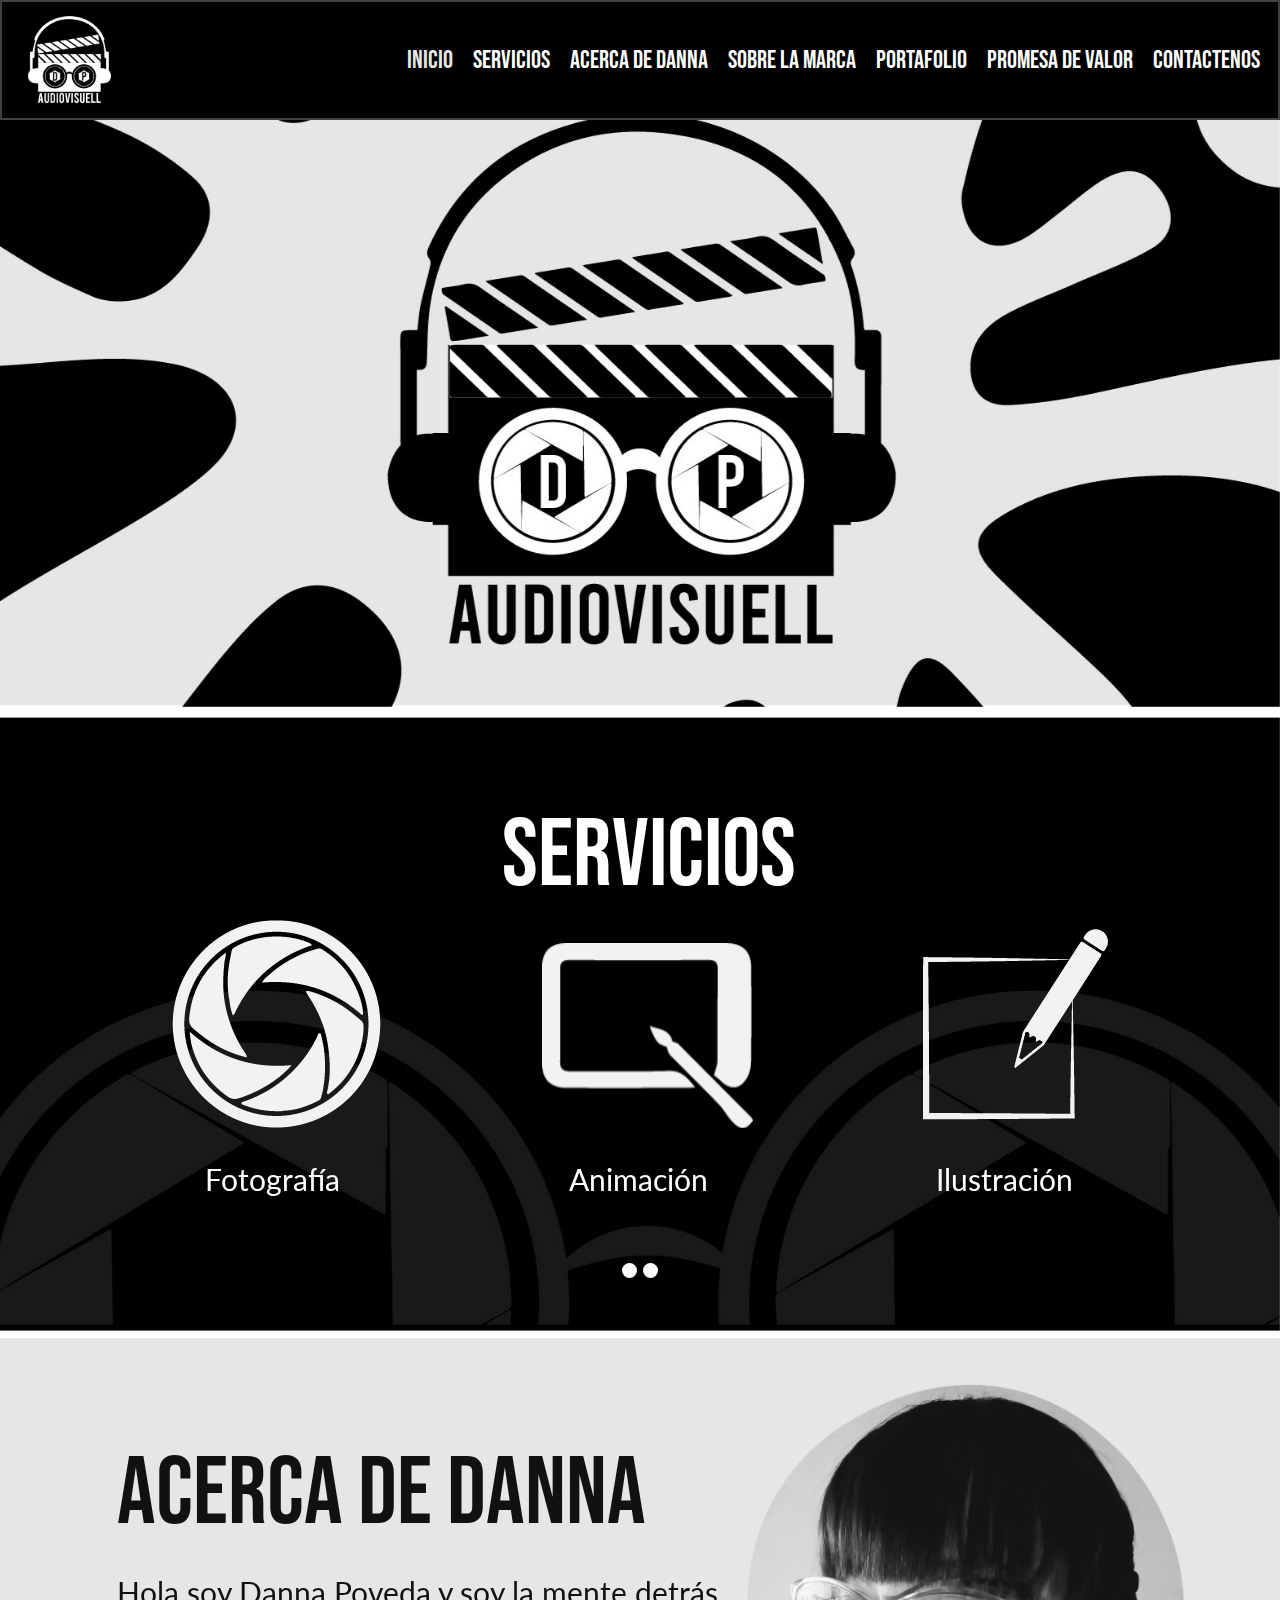
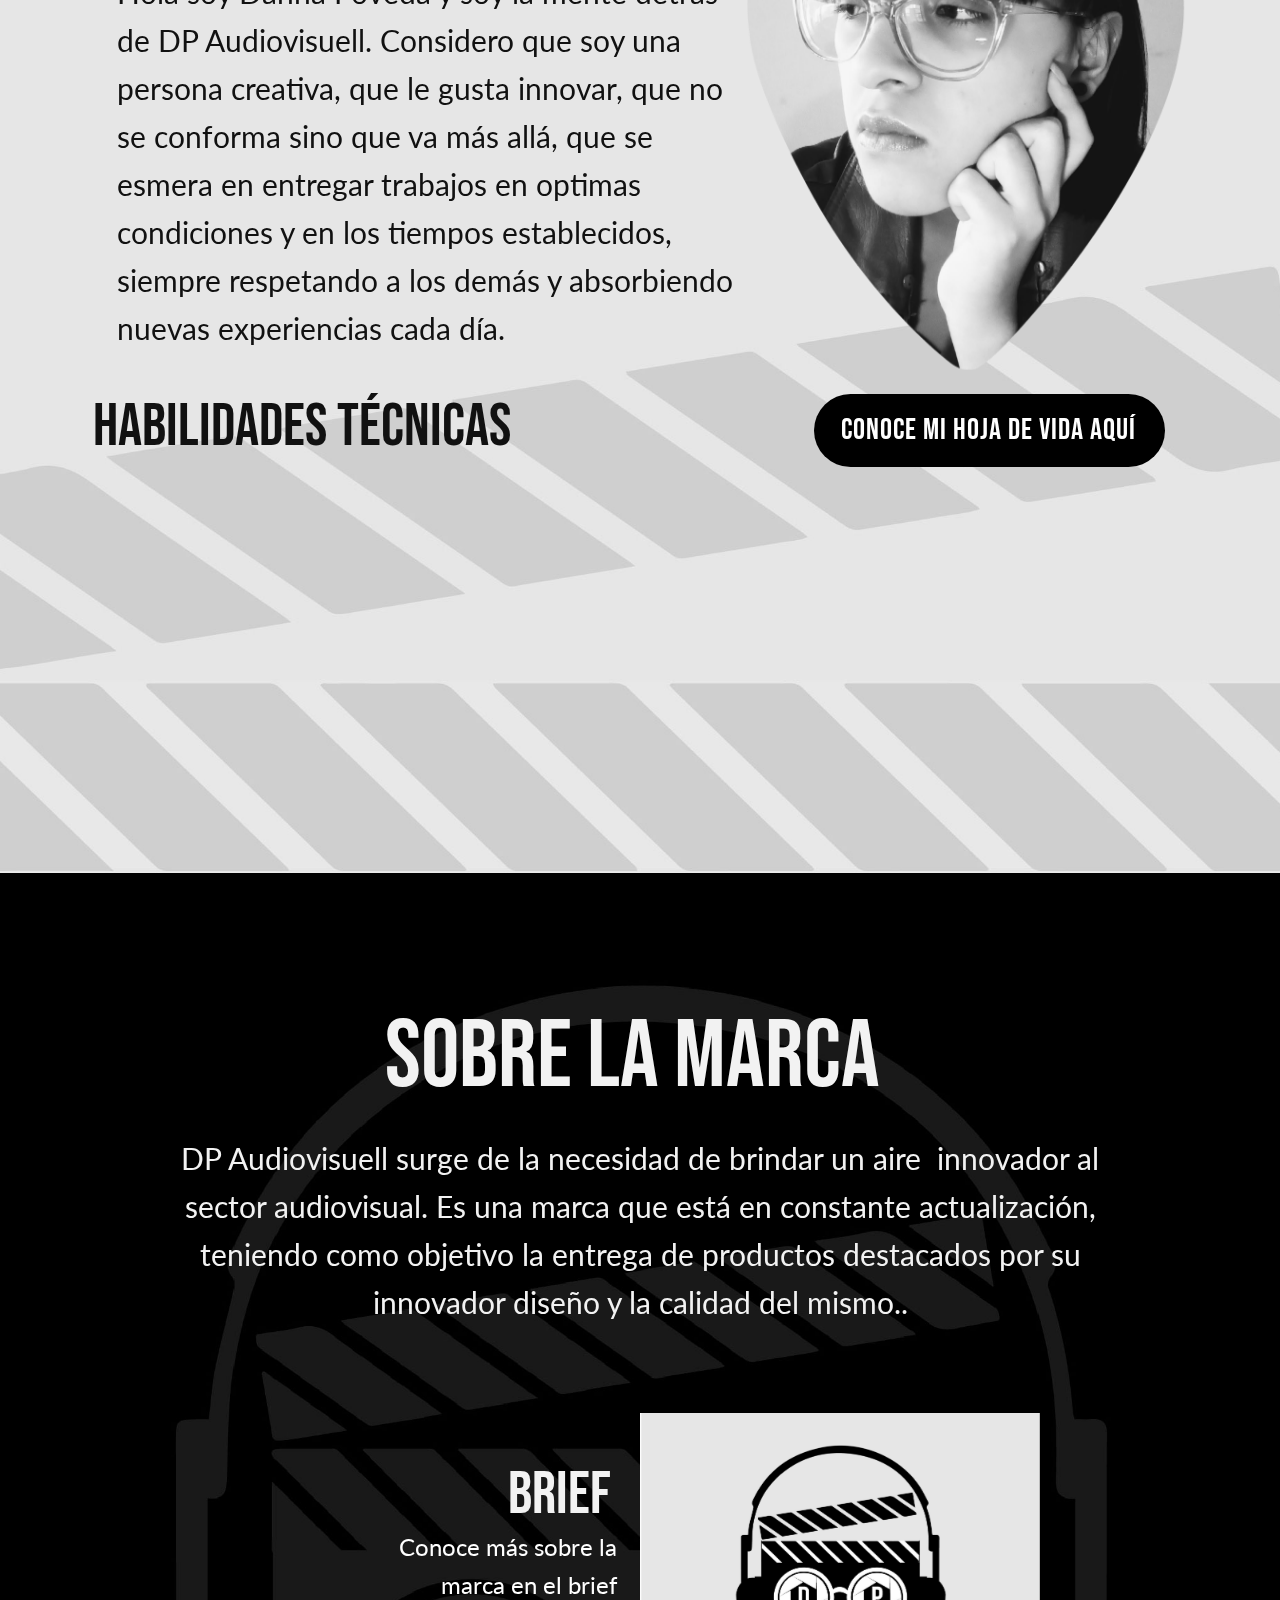
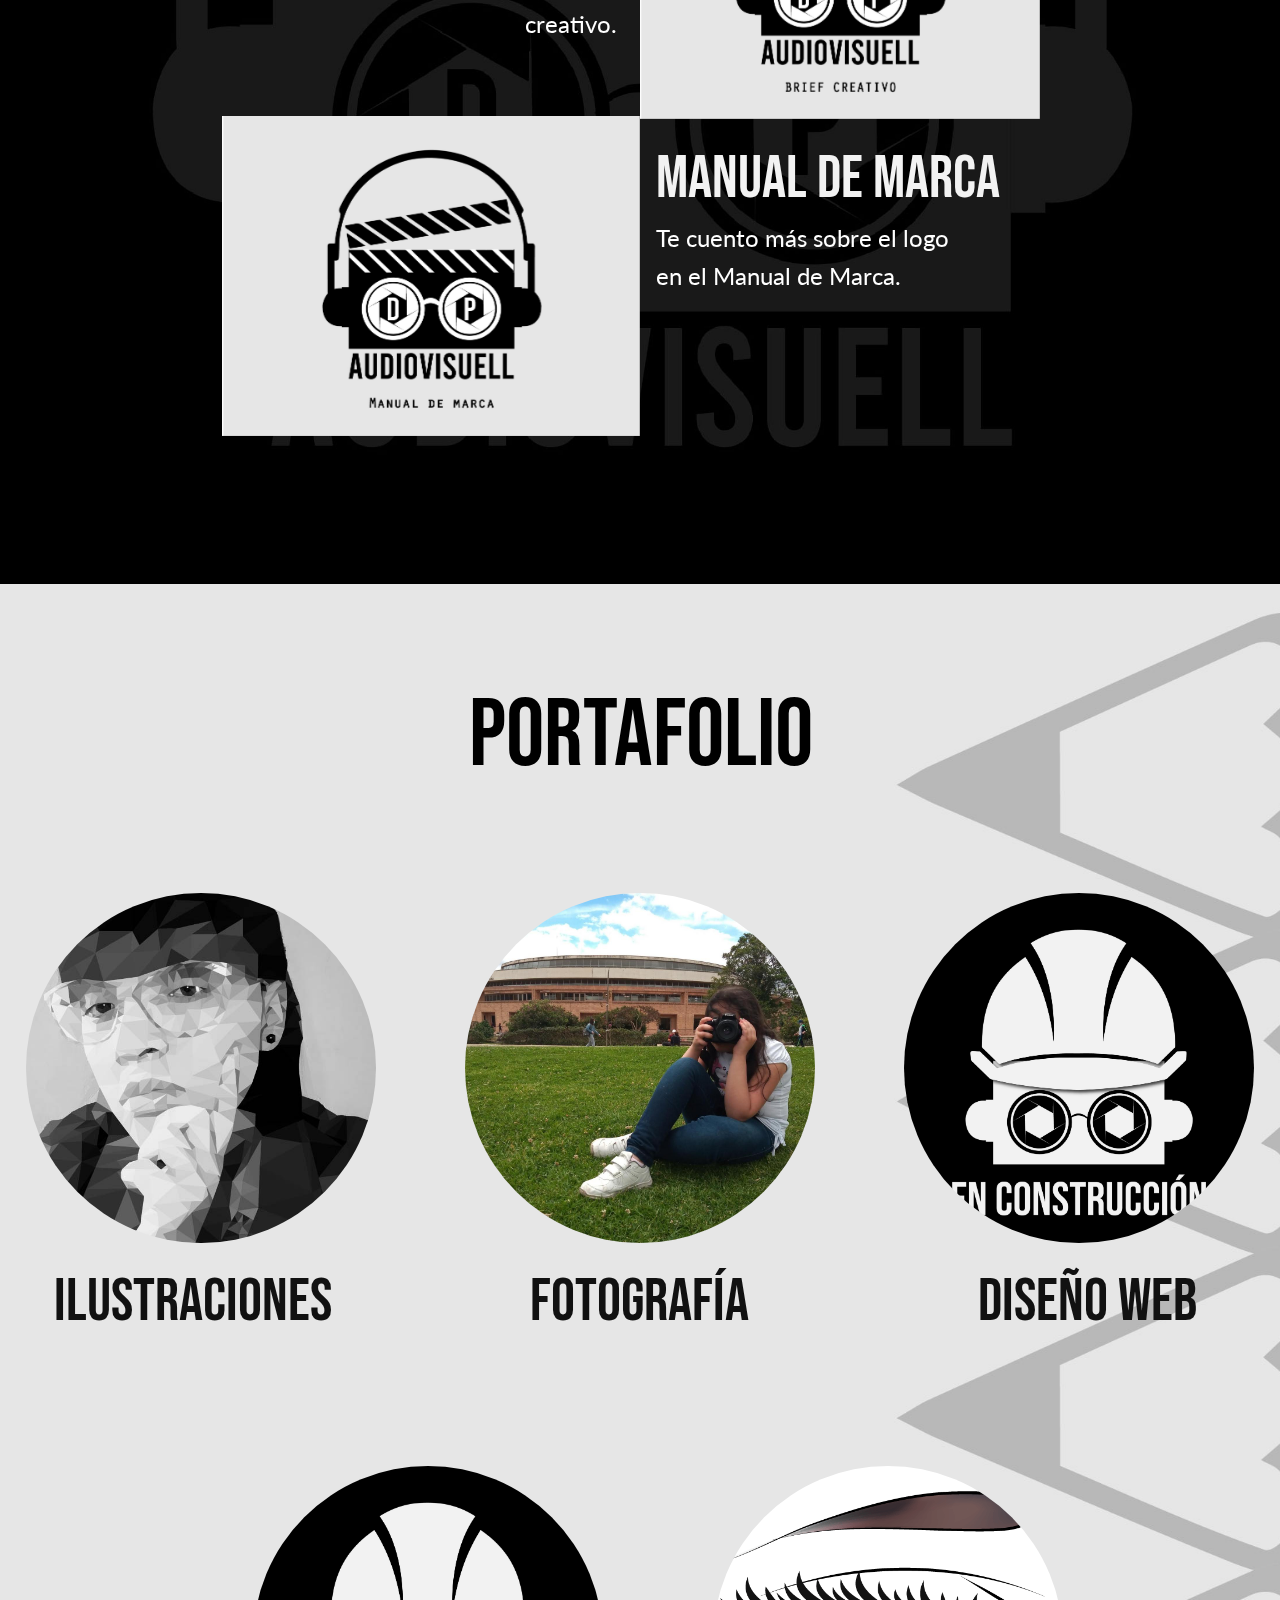
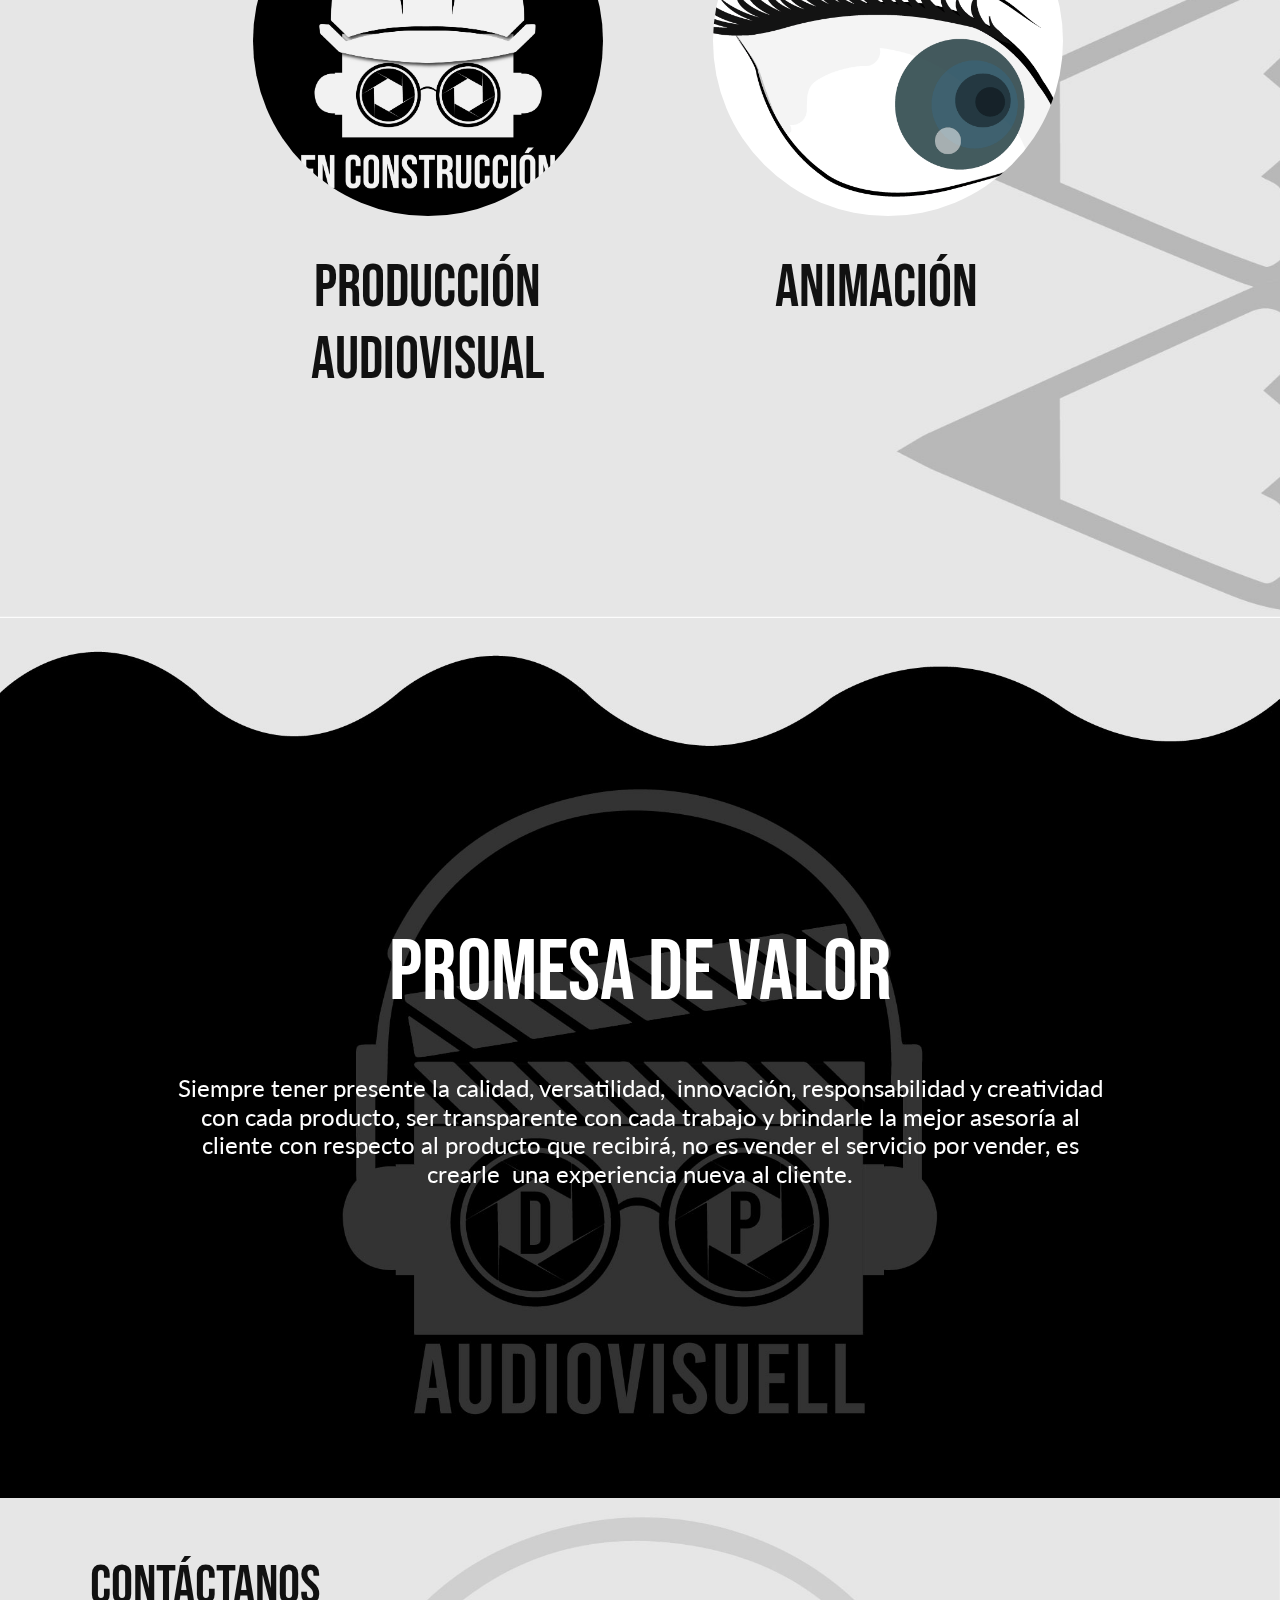
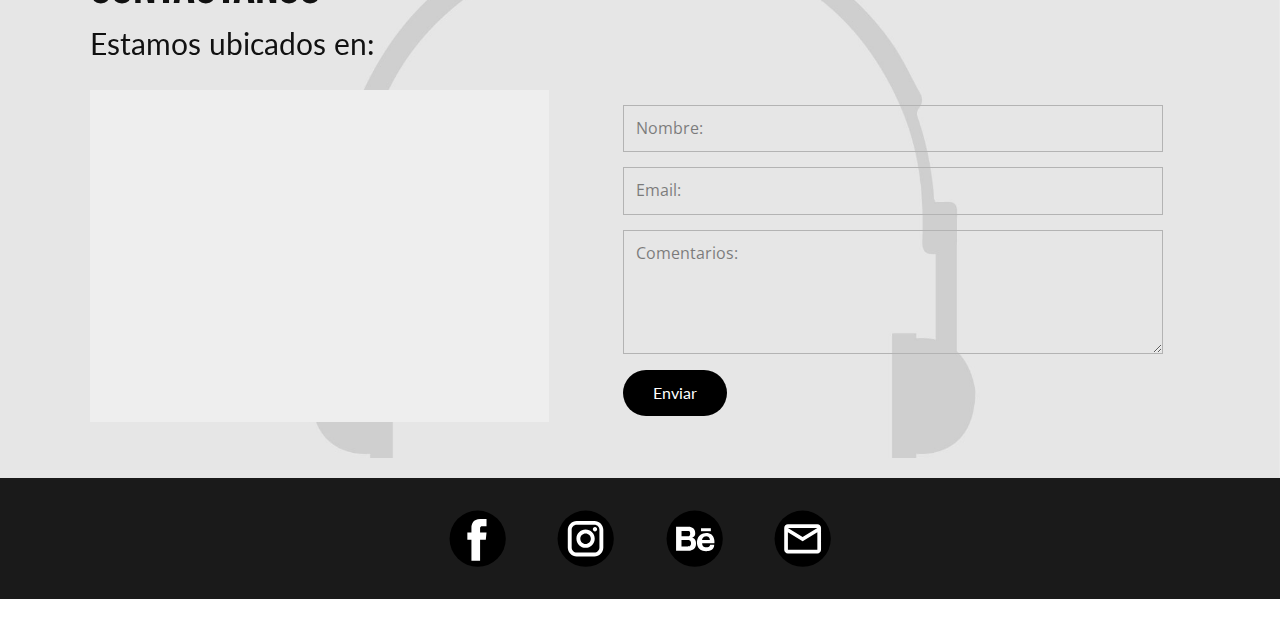
<file: index.html>
<!DOCTYPE html>
<html style="font-size: 16px;">
  <head>
    <meta name="viewport" content="width=device-width, initial-scale=1.0">
    <meta charset="utf-8">
    <meta name="keywords" content="Servicios">
    <meta name="description" content="">
    <meta name="page_type" content="np-template-header-footer-from-plugin">
    <title>DP Audiovisuell</title>
    <link rel="stylesheet" href="nicepage.css" media="screen">
    <link rel="stylesheet" href="DP-Audiovisuell.css" media="screen">
    <link rel="shortcut icon" href="images/logo.png">
    <script class="u-script" type="text/javascript" src="jquery.js" defer=""></script>
    <script class="u-script" type="text/javascript" src="nicepage.js" defer=""></script>
    <meta name="generator" content="Nicepage 3.13.2, nicepage.com">
    
    
    
    
    <link id="u-theme-google-font" rel="stylesheet" href="https://fonts.googleapis.com/css?family=Roboto:100,100i,300,300i,400,400i,500,500i,700,700i,900,900i|Open+Sans:300,300i,400,400i,600,600i,700,700i,800,800i">
    <link id="u-page-google-font" rel="stylesheet" href="https://fonts.googleapis.com/css?family=Lato:100,100i,300,300i,400,400i,700,700i,900,900i|Bebas+Neue:400">
    
    
    
    
    
    
    
    
    <script type="application/ld+json">{
		"@context": "http://schema.org",
		"@type": "Organization",
		"name": "",
		"url": "index.html",
		"logo": "images/logo.png",
		"sameAs": [
				"https://www.instagram.com/nana.es.nana/?hl=es",
				"https://www.behance.net/sofiapoveda",
				"mailto:sofiapoveda2016@gmail.com"
		]
}</script>
    <meta property="og:title" content="DP Audiovisuell">
    <meta property="og:type" content="website">
    <meta name="theme-color" content="#478ac9">
    <link rel="canonical" href="index.html">
    <meta property="og:url" content="index.html">
  </head>
  <body data-home-page="DP-Audiovisuell.html" data-home-page-title="DP Audiovisuell" class="u-body u-overlap"><header class="u-black u-border-2 u-border-grey-75 u-clearfix u-header u-header" id="sec-dbcb"><div class="u-clearfix u-sheet u-sheet-1">
        <a href="https://nicepage.com" class="u-image u-logo u-image-1" data-image-width="449" data-image-height="480">
          <img src="images/logo.png" class="u-logo-image u-logo-image-1" data-image-width="88.5334">
        </a>
        <nav class="u-menu u-menu-dropdown u-offcanvas u-menu-1">
          <div class="menu-collapse u-custom-font" style="font-size: 1.5625rem; letter-spacing: 0px; font-family: &quot;Bebas Neue&quot;;">
            <a class="u-button-style u-custom-active-border-color u-custom-border u-custom-border-color u-custom-borders u-custom-hover-border-color u-custom-left-right-menu-spacing u-custom-padding-bottom u-custom-text-active-color u-custom-text-color u-custom-text-hover-color u-custom-top-bottom-menu-spacing u-nav-link u-text-active-palette-1-base u-text-body-alt-color u-text-hover-palette-2-base" href="#">
              <svg><use xmlns:xlink="http://www.w3.org/1999/xlink" xlink:href="#menu-hamburger"></use></svg>
              <svg version="1.1" xmlns="http://www.w3.org/2000/svg" xmlns:xlink="http://www.w3.org/1999/xlink"><defs><symbol id="menu-hamburger" viewBox="0 0 16 16" style="width: 16px; height: 16px;"><rect y="1" width="16" height="2"></rect><rect y="7" width="16" height="2"></rect><rect y="13" width="16" height="2"></rect>
</symbol>
</defs></svg>
            </a>
          </div>
          <div class="u-custom-menu u-nav-container">
            <ul class="u-custom-font u-nav u-spacing-20 u-unstyled u-nav-1"><li class="u-nav-item"><a class="u-border-active-palette-1-base u-border-hover-palette-1-light-1 u-button-style u-nav-link u-text-hover-grey-50 u-text-white" href="DP-Audiovisuell.html#carousel_25cd" data-page-id="462620350" style="padding: 10px 0px;">Inicio</a>
</li><li class="u-nav-item"><a class="u-border-active-palette-1-base u-border-hover-palette-1-light-1 u-button-style u-nav-link u-text-hover-grey-50 u-text-white" href="DP-Audiovisuell.html#carousel_1241" data-page-id="462620350" style="padding: 10px 0px;">Servicios</a>
</li><li class="u-nav-item"><a class="u-border-active-palette-1-base u-border-hover-palette-1-light-1 u-button-style u-nav-link u-text-hover-grey-50 u-text-white" href="DP-Audiovisuell.html#sec-21d5" data-page-id="462620350" style="padding: 10px 0px;">Acerca de Danna</a>
</li><li class="u-nav-item"><a class="u-border-active-palette-1-base u-border-hover-palette-1-light-1 u-button-style u-nav-link u-text-hover-grey-50 u-text-white" href="DP-Audiovisuell.html#sec-aec8" data-page-id="462620350" style="padding: 10px 0px;">Sobre la Marca</a>
</li><li class="u-nav-item"><a class="u-border-active-palette-1-base u-border-hover-palette-1-light-1 u-button-style u-nav-link u-text-hover-grey-50 u-text-white" href="DP-Audiovisuell.html#sec-861d" data-page-id="462620350" style="padding: 10px 0px;">Portafolio</a>
</li><li class="u-nav-item"><a class="u-border-active-palette-1-base u-border-hover-palette-1-light-1 u-button-style u-nav-link u-text-hover-grey-50 u-text-white" href="DP-Audiovisuell.html#sec-0441" data-page-id="462620350" style="padding: 10px 0px;">Promesa de valor</a>
</li><li class="u-nav-item"><a class="u-border-active-palette-1-base u-border-hover-palette-1-light-1 u-button-style u-nav-link u-text-hover-grey-50 u-text-white" href="DP-Audiovisuell.html#sec-876e" data-page-id="462620350" style="padding: 10px 0px;">Contactenos</a>
</li></ul>
          </div>
          <div class="u-custom-menu u-nav-container-collapse">
            <div class="u-black u-container-style u-inner-container-layout u-opacity u-opacity-95 u-sidenav">
              <div class="u-sidenav-overflow">
                <div class="u-menu-close"></div>
                <ul class="u-align-center u-nav u-popupmenu-items u-unstyled u-nav-2"><li class="u-nav-item"><a class="u-button-style u-nav-link" href="DP-Audiovisuell.html#carousel_25cd" data-page-id="462620350" style="padding: 10px 0px;">Inicio</a>
</li><li class="u-nav-item"><a class="u-button-style u-nav-link" href="DP-Audiovisuell.html#carousel_1241" data-page-id="462620350" style="padding: 10px 0px;">Servicios</a>
</li><li class="u-nav-item"><a class="u-button-style u-nav-link" href="DP-Audiovisuell.html#sec-21d5" data-page-id="462620350" style="padding: 10px 0px;">Acerca de Danna</a>
</li><li class="u-nav-item"><a class="u-button-style u-nav-link" href="DP-Audiovisuell.html#sec-aec8" data-page-id="462620350" style="padding: 10px 0px;">Sobre la Marca</a>
</li><li class="u-nav-item"><a class="u-button-style u-nav-link" href="DP-Audiovisuell.html#sec-861d" data-page-id="462620350" style="padding: 10px 0px;">Portafolio</a>
</li><li class="u-nav-item"><a class="u-button-style u-nav-link" href="DP-Audiovisuell.html#sec-0441" data-page-id="462620350" style="padding: 10px 0px;">Promesa de valor</a>
</li><li class="u-nav-item"><a class="u-button-style u-nav-link" href="DP-Audiovisuell.html#sec-876e" data-page-id="462620350" style="padding: 10px 0px;">Contactenos</a>
</li></ul>
              </div>
            </div>
            <div class="u-black u-menu-overlay u-opacity u-opacity-70"></div>
          </div>
        </nav>
      </div></header>
    <section id="carousel_25cd" class="u-carousel u-carousel-duration-1250 u-carousel-left u-slide u-block-bbee-1" data-u-ride="carousel" data-interval="3000">
      <ol class="u-carousel-indicators u-hidden u-block-bbee-6">
        <li data-u-target="#carousel_25cd" data-u-slide-to="0" class="u-active u-grey-30 u-shape-circle" style="width: 10px; height: 10px;"></li>
        <li data-u-target="#carousel_25cd" class="u-grey-30 u-shape-circle" data-u-slide-to="1"></li>
      </ol>
      <div class="u-carousel-inner" role="listbox">
        <div class="u-active u-align-left u-carousel-item u-clearfix u-image u-section-1-1" src="" data-image-width="2008" data-image-height="867">
          <div class="u-clearfix u-sheet u-sheet-1"></div>
        </div>
        <div class="u-align-left u-carousel-item u-clearfix u-image u-section-1-2" src="" data-image-width="2006" data-image-height="862">
          <div class="u-clearfix u-sheet u-sheet-1"></div>
        </div>
      </div>
      <a class="u-carousel-control u-carousel-control-prev u-hidden u-icon-circle u-text-palette-1-base u-block-bbee-9" href="#carousel_25cd" role="button" data-u-slide="prev">
        <span aria-hidden="true">
          <svg viewBox="0 0 129 129"><path d="m64.5,122.6c32,0 58.1-26 58.1-58.1s-26-58-58.1-58-58,26-58,58 26,58.1 58,58.1zm0-108c27.5,5.32907e-15 49.9,22.4 49.9,49.9s-22.4,49.9-49.9,49.9-49.9-22.4-49.9-49.9 22.4-49.9 49.9-49.9z"></path><path d="m70,93.5c0.8,0.8 1.8,1.2 2.9,1.2 1,0 2.1-0.4 2.9-1.2 1.6-1.6 1.6-4.2 0-5.8l-23.5-23.5 23.5-23.5c1.6-1.6 1.6-4.2 0-5.8s-4.2-1.6-5.8,0l-26.4,26.4c-0.8,0.8-1.2,1.8-1.2,2.9s0.4,2.1 1.2,2.9l26.4,26.4z"></path></svg>
        </span>
        <span class="sr-only">
          <svg viewBox="0 0 129 129"><path d="m64.5,122.6c32,0 58.1-26 58.1-58.1s-26-58-58.1-58-58,26-58,58 26,58.1 58,58.1zm0-108c27.5,5.32907e-15 49.9,22.4 49.9,49.9s-22.4,49.9-49.9,49.9-49.9-22.4-49.9-49.9 22.4-49.9 49.9-49.9z"></path><path d="m70,93.5c0.8,0.8 1.8,1.2 2.9,1.2 1,0 2.1-0.4 2.9-1.2 1.6-1.6 1.6-4.2 0-5.8l-23.5-23.5 23.5-23.5c1.6-1.6 1.6-4.2 0-5.8s-4.2-1.6-5.8,0l-26.4,26.4c-0.8,0.8-1.2,1.8-1.2,2.9s0.4,2.1 1.2,2.9l26.4,26.4z"></path></svg>
        </span>
      </a>
      <a class="u-carousel-control u-carousel-control-next u-hidden u-icon-circle u-text-palette-1-base u-block-bbee-10" href="#carousel_25cd" role="button" data-u-slide="next">
        <span aria-hidden="true">
          <svg viewBox="0 0 129 129"><path d="M64.5,122.6c32,0,58.1-26,58.1-58.1S96.5,6.4,64.5,6.4S6.4,32.5,6.4,64.5S32.5,122.6,64.5,122.6z M64.5,14.6    c27.5,0,49.9,22.4,49.9,49.9S92,114.4,64.5,114.4S14.6,92,14.6,64.5S37,14.6,64.5,14.6z"></path><path d="m51.1,93.5c0.8,0.8 1.8,1.2 2.9,1.2 1,0 2.1-0.4 2.9-1.2l26.4-26.4c0.8-0.8 1.2-1.8 1.2-2.9 0-1.1-0.4-2.1-1.2-2.9l-26.4-26.4c-1.6-1.6-4.2-1.6-5.8,0-1.6,1.6-1.6,4.2 0,5.8l23.5,23.5-23.5,23.5c-1.6,1.6-1.6,4.2 0,5.8z"></path></svg>
        </span>
        <span class="sr-only">
          <svg viewBox="0 0 129 129"><path d="M64.5,122.6c32,0,58.1-26,58.1-58.1S96.5,6.4,64.5,6.4S6.4,32.5,6.4,64.5S32.5,122.6,64.5,122.6z M64.5,14.6    c27.5,0,49.9,22.4,49.9,49.9S92,114.4,64.5,114.4S14.6,92,14.6,64.5S37,14.6,64.5,14.6z"></path><path d="m51.1,93.5c0.8,0.8 1.8,1.2 2.9,1.2 1,0 2.1-0.4 2.9-1.2l26.4-26.4c0.8-0.8 1.2-1.8 1.2-2.9 0-1.1-0.4-2.1-1.2-2.9l-26.4-26.4c-1.6-1.6-4.2-1.6-5.8,0-1.6,1.6-1.6,4.2 0,5.8l23.5,23.5-23.5,23.5c-1.6,1.6-1.6,4.2 0,5.8z"></path></svg>
        </span>
      </a>
    </section>
    <section id="carousel_1241" class="u-carousel u-slide u-valign-middle u-block-7f55-1" data-u-ride="carousel" data-interval="5000">
      <ol class="u-absolute-hcenter u-carousel-indicators u-block-7f55-5">
        <li data-u-target="#carousel_1241" data-u-slide-to="0" class="u-active u-shape-circle u-white" style="width: 15px; height: 15px;"></li>
        <li data-u-target="#carousel_1241" class="u-shape-circle u-white" data-u-slide-to="1" style="height: 15px; width: 15px;"></li>
      </ol>
      <div class="u-carousel-inner" role="listbox">
        <div class="u-active u-align-left u-carousel-item u-clearfix u-image u-section-2-1" src="" data-image-width="2013" data-image-height="896">
          <div class="u-clearfix u-sheet u-sheet-1">
            <h2 class="u-custom-font u-text u-text-white u-text-1" data-animation-name="bounceIn" data-animation-duration="1000" data-animation-delay="0" data-animation-direction="Down">Servicios</h2>
            <img src="images/icon1.png" alt="" class="u-image u-image-default u-preserve-proportions u-image-1" data-image-width="209" data-image-height="208" data-animation-name="rotateIn" data-animation-duration="1000" data-animation-delay="0" data-animation-direction="">
            <img src="images/icon2.png" alt="" class="u-image u-image-default u-preserve-proportions u-image-2" data-image-width="197" data-image-height="172" data-animation-name="rotateIn" data-animation-duration="1000" data-animation-delay="0" data-animation-direction="">
            <img src="images/icon3.png" alt="" class="u-image u-image-default u-preserve-proportions u-image-3" data-image-width="185" data-image-height="191" data-animation-name="rotateIn" data-animation-duration="1000" data-animation-delay="0" data-animation-direction="">
            <h4 class="u-custom-font u-font-lato u-text u-text-body-alt-color u-text-2" data-animation-name="pulse" data-animation-duration="1000" data-animation-delay="0" data-animation-direction="">Fotografía</h4>
            <h4 class="u-custom-font u-font-lato u-text u-text-body-alt-color u-text-3" data-animation-name="pulse" data-animation-duration="1000" data-animation-delay="0" data-animation-direction="">Animación</h4>
            <h4 class="u-custom-font u-font-lato u-text u-text-body-alt-color u-text-4" data-animation-name="pulse" data-animation-duration="1000" data-animation-delay="0" data-animation-direction="">Ilustra​ción</h4>
          </div>
        </div>
        <div class="u-align-left u-carousel-item u-clearfix u-image u-section-2-2" src="" data-image-width="2013" data-image-height="896">
          <div class="u-clearfix u-sheet u-sheet-1">
            <h2 class="u-custom-font u-text u-text-white u-text-1" data-animation-name="bounceIn" data-animation-duration="1000" data-animation-delay="0" data-animation-direction="Down">Servicios</h2>
            <img src="images/icon4.png" alt="" class="u-image u-image-default u-preserve-proportions u-image-1" data-image-width="181" data-image-height="166" data-animation-name="rotateIn" data-animation-duration="1000" data-animation-delay="0" data-animation-direction="">
            <img src="images/icon5.png" alt="" class="u-image u-image-default u-preserve-proportions u-image-2" data-image-width="207" data-image-height="158" data-animation-name="rotateIn" data-animation-duration="1000" data-animation-delay="0" data-animation-direction="">
            <h4 class="u-align-center u-custom-font u-font-lato u-text u-text-body-alt-color u-text-2" data-animation-name="pulse" data-animation-duration="1000" data-animation-delay="0" data-animation-direction="">Pre y Post Producción Audiovisual</h4>
            <h4 class="u-custom-font u-font-lato u-text u-text-body-alt-color u-text-3" data-animation-name="pulse" data-animation-duration="1000" data-animation-delay="0" data-animation-direction="">Diseño Web</h4>
          </div>
        </div>
      </div>
      <a class="u-absolute-vcenter u-carousel-control u-carousel-control-prev u-hidden u-text-grey-30 u-block-7f55-3" href="#carousel_1241" role="button" data-u-slide="prev">
        <span aria-hidden="true">
          <svg viewBox="0 0 477.175 477.175"><path d="M145.188,238.575l215.5-215.5c5.3-5.3,5.3-13.8,0-19.1s-13.8-5.3-19.1,0l-225.1,225.1c-5.3,5.3-5.3,13.8,0,19.1l225.1,225
                    c2.6,2.6,6.1,4,9.5,4s6.9-1.3,9.5-4c5.3-5.3,5.3-13.8,0-19.1L145.188,238.575z"></path></svg>
        </span>
        <span class="sr-only">Previous</span>
      </a>
      <a class="u-carousel-control u-carousel-control-next u-hidden u-text-grey-30 u-block-7f55-4" href="#carousel_1241" role="button" data-u-slide="next">
        <span aria-hidden="true">
          <svg viewBox="0 0 477.175 477.175"><path d="M360.731,229.075l-225.1-225.1c-5.3-5.3-13.8-5.3-19.1,0s-5.3,13.8,0,19.1l215.5,215.5l-215.5,215.5
                    c-5.3,5.3-5.3,13.8,0,19.1c2.6,2.6,6.1,4,9.5,4c3.4,0,6.9-1.3,9.5-4l225.1-225.1C365.931,242.875,365.931,234.275,360.731,229.075z"></path></svg>
        </span>
        <span class="sr-only">Next</span>
      </a>
    </section>
    <section class="u-clearfix u-image u-section-3" id="sec-21d5" data-image-width="2010" data-image-height="1640">
      <div class="u-clearfix u-sheet u-sheet-1">
        <img src="images/foto.png" alt="" class="u-image u-image-default u-image-1" data-image-width="928" data-image-height="1237" data-animation-name="rotateIn" data-animation-duration="1000" data-animation-delay="0" data-animation-direction="">
        <h1 class="u-custom-font u-text u-text-1" data-animation-name="bounceIn" data-animation-duration="1000" data-animation-delay="0" data-animation-direction="">acerca de danna</h1>
        <p class="u-align-left u-custom-font u-font-lato u-text u-text-2" data-animation-name="zoomIn" data-animation-duration="1000" data-animation-delay="0" data-animation-direction="">Hola soy Danna Poveda y soy la mente
detrás de DP Audiovisuell. Considero que
soy una persona creativa, que le gusta
innovar, que no se conforma sino que va
más allá, que se esmera en entregar&nbsp;trabajos en optimas condiciones y en los
tiempos establecidos, siempre respetando a&nbsp;los demás y absorbiendo nuevas
experiencias cada día. <br>
        </p>
        <a href="files/Hojadevida.pdf" class="u-black u-btn u-btn-round u-button-style u-custom-font u-file-link u-radius-50 u-btn-1" data-animation-name="jackInTheBox" data-animation-duration="1000" data-animation-delay="0" data-animation-direction="" target="_blank">Conoce mi hoja de vida aquí</a>
        <h1 class="u-custom-font u-text u-text-3" data-animation-name="bounceIn" data-animation-duration="1000" data-animation-delay="0" data-animation-direction="">Habilidades técnicas</h1>
      </div>
    </section>
    <section class="u-clearfix u-image u-section-4" id="sec-aec8" data-image-width="2037" data-image-height="2212">
      <div class="u-clearfix u-sheet u-sheet-1">
        <h1 class="u-custom-font u-text u-text-grey-5 u-text-1" data-animation-name="bounceIn" data-animation-duration="1000" data-animation-delay="0" data-animation-direction="">sobre ​la marca</h1>
        <p class="u-align-center u-custom-font u-font-lato u-large-text u-text u-text-grey-5 u-text-variant u-text-2" data-animation-name="bounceIn" data-animation-duration="1000" data-animation-delay="0" data-animation-direction="">DP Audiovisuell surge de la necesidad de brindar un aire&nbsp; innovador al sector audiovisual. Es una marca que está en
co​nstante actualización, teniendo como objetivo la entrega de
productos destacados por su innovador diseño y la calidad del
mismo..</p>
        <h1 class="u-custom-font u-text u-text-grey-5 u-text-3" data-animation-name="bounceIn" data-animation-duration="1000" data-animation-delay="0" data-animation-direction="">brief</h1>
        <p class="u-align-center-sm u-align-center-xs u-align-right-lg u-align-right-md u-align-right-xl u-custom-font u-font-lato u-large-text u-text u-text-variant u-text-white u-text-4" data-animation-name="bounceIn" data-animation-duration="1000" data-animation-delay="0" data-animation-direction="">Conoce más sobre
la marca en el brief creativo.</p>
        <img src="images/brief2.jpg" alt="" class="u-file-link u-image u-image-default u-image-1" data-image-width="2006" data-image-height="1535" data-href="files/Brief.pdf" data-target="_blank" data-animation-name="jackInTheBox" data-animation-duration="1000" data-animation-delay="0" data-animation-direction="">
        <h1 class="u-custom-font u-text u-text-grey-5 u-text-5" data-animation-name="bounceIn" data-animation-duration="1000" data-animation-delay="0" data-animation-direction="">mANUAL DE MARCA</h1>
        <img src="images/manual.jpg" alt="" class="u-file-link u-image u-image-default u-image-2" data-image-width="2006" data-image-height="1535" data-href="files/ManualMarcaPersonal_compressed.pdf" data-target="_blank" data-animation-name="jackInTheBox" data-animation-duration="1000" data-animation-delay="0" data-animation-direction="">
        <p class="u-custom-font u-font-lato u-large-text u-text u-text-variant u-text-white u-text-6" data-animation-name="bounceIn" data-animation-duration="1000" data-animation-delay="0" data-animation-direction="">Te cuento más sobre el logo en el Manual de Marca.</p>
      </div>
    </section>
    <section class="u-align-left u-clearfix u-image u-section-5" id="sec-861d" data-image-width="2017" data-image-height="2210">
      <div class="u-clearfix u-sheet u-valign-middle-md u-sheet-1">
        <h1 class="u-align-center u-custom-font u-text u-text-black u-text-1" data-animation-name="bounceIn" data-animation-duration="1000" data-animation-delay="0" data-animation-direction="">portafolio</h1>
        <div alt="" class="u-image u-image-circle u-image-1" data-image-width="616" data-image-height="822" data-animation-name="rotateIn" data-animation-duration="1000" data-animation-delay="0" data-animation-direction="" data-href="ilustracion.html" data-page-id="940928608" data-target="_blank"></div>
        <div alt="" class="u-image u-image-circle u-image-2" data-image-width="2048" data-image-height="1536" data-animation-name="rotateIn" data-animation-duration="1000" data-animation-delay="0" data-animation-direction="" data-href="fotografia.html" data-page-id="394525418" data-target="_blank"></div>
        <div alt="" class="u-image u-image-circle u-preserve-proportions u-image-3" data-image-width="2279" data-image-height="2279" data-animation-name="rotateIn" data-animation-duration="1000" data-animation-delay="0" data-animation-direction="" data-href="web.html" data-page-id="2257801461"data-target="_blank"></div>
        <h4 class="u-align-center u-custom-font u-text u-text-2" data-animation-name="flipIn" data-animation-duration="1000" data-animation-delay="0" data-animation-direction="X">Fotografía </h4>
        <h4 class="u-align-center u-custom-font u-text u-text-3" data-animation-name="flipIn" data-animation-duration="1000" data-animation-delay="0" data-animation-direction="X">Ilustraciones </h4>
        <h4 class="u-align-center u-custom-font u-text u-text-4" data-animation-name="flipIn" data-animation-duration="1000" data-animation-delay="0" data-animation-direction="X">Diseño web </h4>
        <div alt="" class="u-image u-image-circle u-preserve-proportions u-image-4" data-image-width="2279" data-image-height="2279" data-animation-name="rotateIn" data-animation-duration="1000" data-animation-delay="0" data-animation-direction=""></div>
        <div alt="" class="u-image u-image-circle u-preserve-proportions u-image-5" data-image-width="792" data-image-height="612" data-animation-name="rotateIn" data-animation-duration="1000" data-animation-delay="0" data-animation-direction="" data-href="animacion.html" data-page-id="460108647" data-target="_blank"></div>
        <h4 class="u-align-center u-custom-font u-text u-text-5" data-animation-name="flipIn" data-animation-duration="1000" data-animation-delay="0" data-animation-direction="X">Producción Audiovisual</h4>
        <h4 class="u-align-center u-custom-font u-text u-text-6" data-animation-name="flipIn" data-animation-duration="1000" data-animation-delay="0" data-animation-direction="X">Animación</h4>
      </div>
    </section>
    <section class="u-clearfix u-image u-section-6" id="sec-0441" data-image-width="2021" data-image-height="1410">
      <div class="u-clearfix u-sheet u-valign-middle-xl u-sheet-1">
        <h1 class="u-align-center u-custom-font u-text u-text-white u-text-1" data-animation-name="flipIn" data-animation-duration="1000" data-animation-delay="0" data-animation-direction="X">Promesa de valor</h1>
        <h4 class="u-align-center u-custom-font u-font-lato u-text u-text-white u-text-2" data-animation-name="fadeIn" data-animation-duration="1000" data-animation-delay="0">Siempre tener presente la calidad, versatilidad,&nbsp; innovación, responsabilidad y creatividad con cada
producto, ser transparente con cada trabajo y brindarle la mejor asesoría al cliente con respecto al producto que recibirá, no es vender el servicio por vender, es crearle&nbsp; una experiencia nueva al cliente.</h4>
      </div>
    </section>
    <section class="u-align-left u-clearfix u-image u-section-7" id="sec-876e" data-image-width="2017" data-image-height="942">
      <div class="u-clearfix u-sheet u-sheet-1">
        <h2 class="u-custom-font u-text u-text-1" data-animation-name="bounceIn" data-animation-duration="1000" data-animation-delay="0" data-animation-direction="Down">Contáctanos</h2>
        <h2 class="u-custom-font u-font-lato u-text u-text-2" data-animation-name="bounceIn" data-animation-duration="1000" data-animation-delay="0" data-animation-direction="Down">Estamos ubicados en:</h2>
        <div class="u-grey-light-2 u-map u-map-1" data-animation-name="bounceIn" data-animation-duration="1000" data-animation-delay="0" data-animation-direction="Down">
          <div class="embed-responsive">
            <iframe src="https://www.google.com/maps/embed?pb=!1m18!1m12!1m3!1d3976.4813717765514!2d-74.08578678467433!3d4.686087143087536!2m3!1f0!2f0!3f0!3m2!1i1024!2i768!4f13.1!3m3!1m2!1s0x8e3f9b18baa31cd3%3A0x75bd9675f69d548e!2sCl.%2078%20Bis%20%2369a-1%2C%20Bogot%C3%A1!5e0!3m2!1ses!2sco!4v1620527656660!5m2!1ses!2sco" width="600" height="450" style="border:0;" allowfullscreen="" loading="lazy"></iframe>
          </div>
        </div>
        <div class="u-form u-form-1">
          <form action="#" method="POST" class="u-clearfix u-form-spacing-15 u-form-vertical u-inner-form" style="padding: 15px;" source="custom" name="form">
            <div class="u-form-group u-form-name">
              <label for="name-6797" class="u-custom-font u-font-lato u-form-control-hidden u-label u-text-black">Name</label>
              <input type="text" placeholder="Nombre:" id="name-6797" name="name" class="u-border-1 u-border-grey-30 u-input u-input-rectangle" required="">
            </div>
            <div class="u-form-email u-form-group">
              <label for="email-6797" class="u-custom-font u-font-lato u-form-control-hidden u-label u-text-black">Email</label>
              <input type="email" placeholder="Email:" id="email-6797" name="email" class="u-border-1 u-border-grey-30 u-input u-input-rectangle" required="">
            </div>
            <div class="u-form-group u-form-message">
              <label for="message-6797" class="u-custom-font u-font-lato u-form-control-hidden u-label u-text-black">Address</label>
              <textarea placeholder="Comentarios:" rows="4" cols="50" id="message-6797" name="message" class="u-border-1 u-border-grey-30 u-input u-input-rectangle" required=""></textarea>
            </div>
            <div class="u-align-left u-form-group u-form-submit">
              <a href="#" class="u-black u-btn u-btn-round u-btn-submit u-button-style u-custom-font u-font-lato u-radius-26 u-btn-1">Enviar<br>
              </a>
              <input type="submit" value="submit" class="u-form-control-hidden">
            </div>
            <div class="u-form-send-message u-form-send-success">Thank you! Your message has been sent.</div>
            <div class="u-form-send-error u-form-send-message">Unable to send your message. Please fix errors then try again.</div>
            <input type="hidden" value="" name="recaptchaResponse">
          </form>
        </div>
      </div>
    </section>
    <style class="u-overlap-style">.u-overlap:not(.u-sticky-scroll) .u-header {
background-color: #000000 !important
}</style>
    
    
    <footer class="u-clearfix u-footer u-grey-90" id="sec-e2e9"><div class="u-clearfix u-sheet u-sheet-1">
        <div class="u-align-left u-social-icons u-spacing-51 u-social-icons-1" data-animation-name="fadeIn" data-animation-duration="1000" data-animation-delay="0" data-animation-direction="">
          <a class="u-social-url" title="facebook" target="_blank" href=""><span class="u-icon u-icon-circle u-social-facebook u-social-icon u-text-black u-icon-1"><svg class="u-svg-link" preserveAspectRatio="xMidYMin slice" viewBox="0 0 112 112" style=""><use xmlns:xlink="http://www.w3.org/1999/xlink" xlink:href="#svg-39c2"></use></svg><svg class="u-svg-content" viewBox="0 0 112 112" x="0" y="0" id="svg-39c2"><circle fill="currentColor" cx="56.1" cy="56.1" r="55"></circle><path fill="#FFFFFF" d="M73.5,31.6h-9.1c-1.4,0-3.6,0.8-3.6,3.9v8.5h12.6L72,58.3H60.8v40.8H43.9V58.3h-8V43.9h8v-9.2
            c0-6.7,3.1-17,17-17h12.5v13.9H73.5z"></path></svg></span>
          </a>
          <a class="u-social-url" title="instagram" target="_blank" href="https://www.instagram.com/nana.es.nana/?hl=es"><span class="u-icon u-icon-circle u-social-icon u-social-instagram u-text-black u-icon-2"><svg class="u-svg-link" preserveAspectRatio="xMidYMin slice" viewBox="0 0 112 112" style=""><use xmlns:xlink="http://www.w3.org/1999/xlink" xlink:href="#svg-ebb4"></use></svg><svg class="u-svg-content" viewBox="0 0 112 112" x="0" y="0" id="svg-ebb4"><circle fill="currentColor" cx="56.1" cy="56.1" r="55"></circle><path fill="#FFFFFF" d="M55.9,38.2c-9.9,0-17.9,8-17.9,17.9C38,66,46,74,55.9,74c9.9,0,17.9-8,17.9-17.9C73.8,46.2,65.8,38.2,55.9,38.2
            z M55.9,66.4c-5.7,0-10.3-4.6-10.3-10.3c-0.1-5.7,4.6-10.3,10.3-10.3c5.7,0,10.3,4.6,10.3,10.3C66.2,61.8,61.6,66.4,55.9,66.4z"></path><path fill="#FFFFFF" d="M74.3,33.5c-2.3,0-4.2,1.9-4.2,4.2s1.9,4.2,4.2,4.2s4.2-1.9,4.2-4.2S76.6,33.5,74.3,33.5z"></path><path fill="#FFFFFF" d="M73.1,21.3H38.6c-9.7,0-17.5,7.9-17.5,17.5v34.5c0,9.7,7.9,17.6,17.5,17.6h34.5c9.7,0,17.5-7.9,17.5-17.5V38.8
            C90.6,29.1,82.7,21.3,73.1,21.3z M83,73.3c0,5.5-4.5,9.9-9.9,9.9H38.6c-5.5,0-9.9-4.5-9.9-9.9V38.8c0-5.5,4.5-9.9,9.9-9.9h34.5
            c5.5,0,9.9,4.5,9.9,9.9V73.3z"></path></svg></span>
          </a>
          <a class="u-social-url" target="_blank" title="Behance" href="https://www.behance.net/sofiapoveda"><span class="u-icon u-icon-circle u-social-behance u-social-icon u-text-black u-icon-3"><svg class="u-svg-link" preserveAspectRatio="xMidYMin slice" viewBox="0 0 112 112" style=""><use xmlns:xlink="http://www.w3.org/1999/xlink" xlink:href="#svg-d29a"></use></svg><svg class="u-svg-content" viewBox="0 0 112 112" x="0" y="0" id="svg-d29a"><circle fill="currentColor" cx="56.1" cy="56.1" r="55"></circle><rect x="68.5" y="35.7" fill="#FFFFFF" width="19.2" height="5.8"></rect><path fill="#FFFFFF" d="M50.1,54.1c0,0,7.1-0.5,7.1-8.8S51.4,32.9,44,32.9H19.7v46.7H44c0,0,14.8,0.5,14.8-13.8
	C58.8,65.8,59.4,54.2,50.1,54.1z M30.4,41.2H44c0,0,3.3,0,3.3,4.8s-2,5.5-4.2,5.5H30.4V41.2z M43.3,71.2h-13V58.7H44c0,0,5,0,5,6.4
	C48.9,70.6,45.2,71.2,43.3,71.2z"></path><path fill="#FFFFFF" d="M78.5,44.8c-17.9,0-17.9,17.8-17.9,17.9c0,0-1.2,17.8,17.8,17.8c0,0,16,1,16-12.4h-8.1c0,0,0.2,5-7.5,5
	c0,0-8.1,0.6-8.1-8h24.2C94.8,65.1,97.4,44.8,78.5,44.8z M70.6,58.7c0,0,1-7.2,8.1-7.2c7.1,0,7.1,7.2,7.2,7.2H70.6z"></path></svg></span>
          </a>
          <a class="u-social-url" target="_blank" title="Email" href="mailto:sofiapoveda2016@gmail.com"><span class="u-icon u-icon-circle u-social-email u-social-icon u-text-black u-icon-4"><svg class="u-svg-link" preserveAspectRatio="xMidYMin slice" viewBox="0 0 112 112" style=""><use xmlns:xlink="http://www.w3.org/1999/xlink" xlink:href="#svg-8e02"></use></svg><svg class="u-svg-content" viewBox="0 0 112 112" x="0" y="0" id="svg-8e02"><circle fill="currentColor" cx="56.1" cy="56.1" r="55"></circle><path id="path3864" fill="#FFFFFF" d="M27.2,28h57.6c4,0,7.2,3.2,7.2,7.2l0,0v42.7c0,3.9-3.2,7.2-7.2,7.2l0,0H27.2
	c-4,0-7.2-3.2-7.2-7.2V35.2C20,31.1,23.2,28,27.2,28 M56,52.9l28.8-17.8H27.2L56,52.9 M27.2,77.7h57.6V43.5L56,61.3L27.2,43.5V77.7z
	"></path></svg></span>
          </a>
        </div>
      </div></footer>
    <section class="u-backlink u-clearfix u-black-80">
    </section><span style="height: 64px; width: 64px; margin-left: 0px; margin-right: auto; margin-top: 0px; background-image: linear-gradient(#808080, #555c66); right: 20px; bottom: 20px;" class="u-back-to-top u-gradient u-icon u-icon-circle u-opacity u-opacity-85 u-spacing-15" data-href="#">
        <svg class="u-svg-link" preserveAspectRatio="xMidYMin slice" viewBox="0 0 551.13 551.13"><use xmlns:xlink="http://www.w3.org/1999/xlink" xlink:href="#svg-1d98"></use></svg>
        <svg class="u-svg-content" enable-background="new 0 0 551.13 551.13" viewBox="0 0 551.13 551.13" xmlns="http://www.w3.org/2000/svg" id="svg-1d98"><path d="m275.565 189.451 223.897 223.897h51.668l-275.565-275.565-275.565 275.565h51.668z"></path></svg>
    </span>
  </body>
</html>
</file>
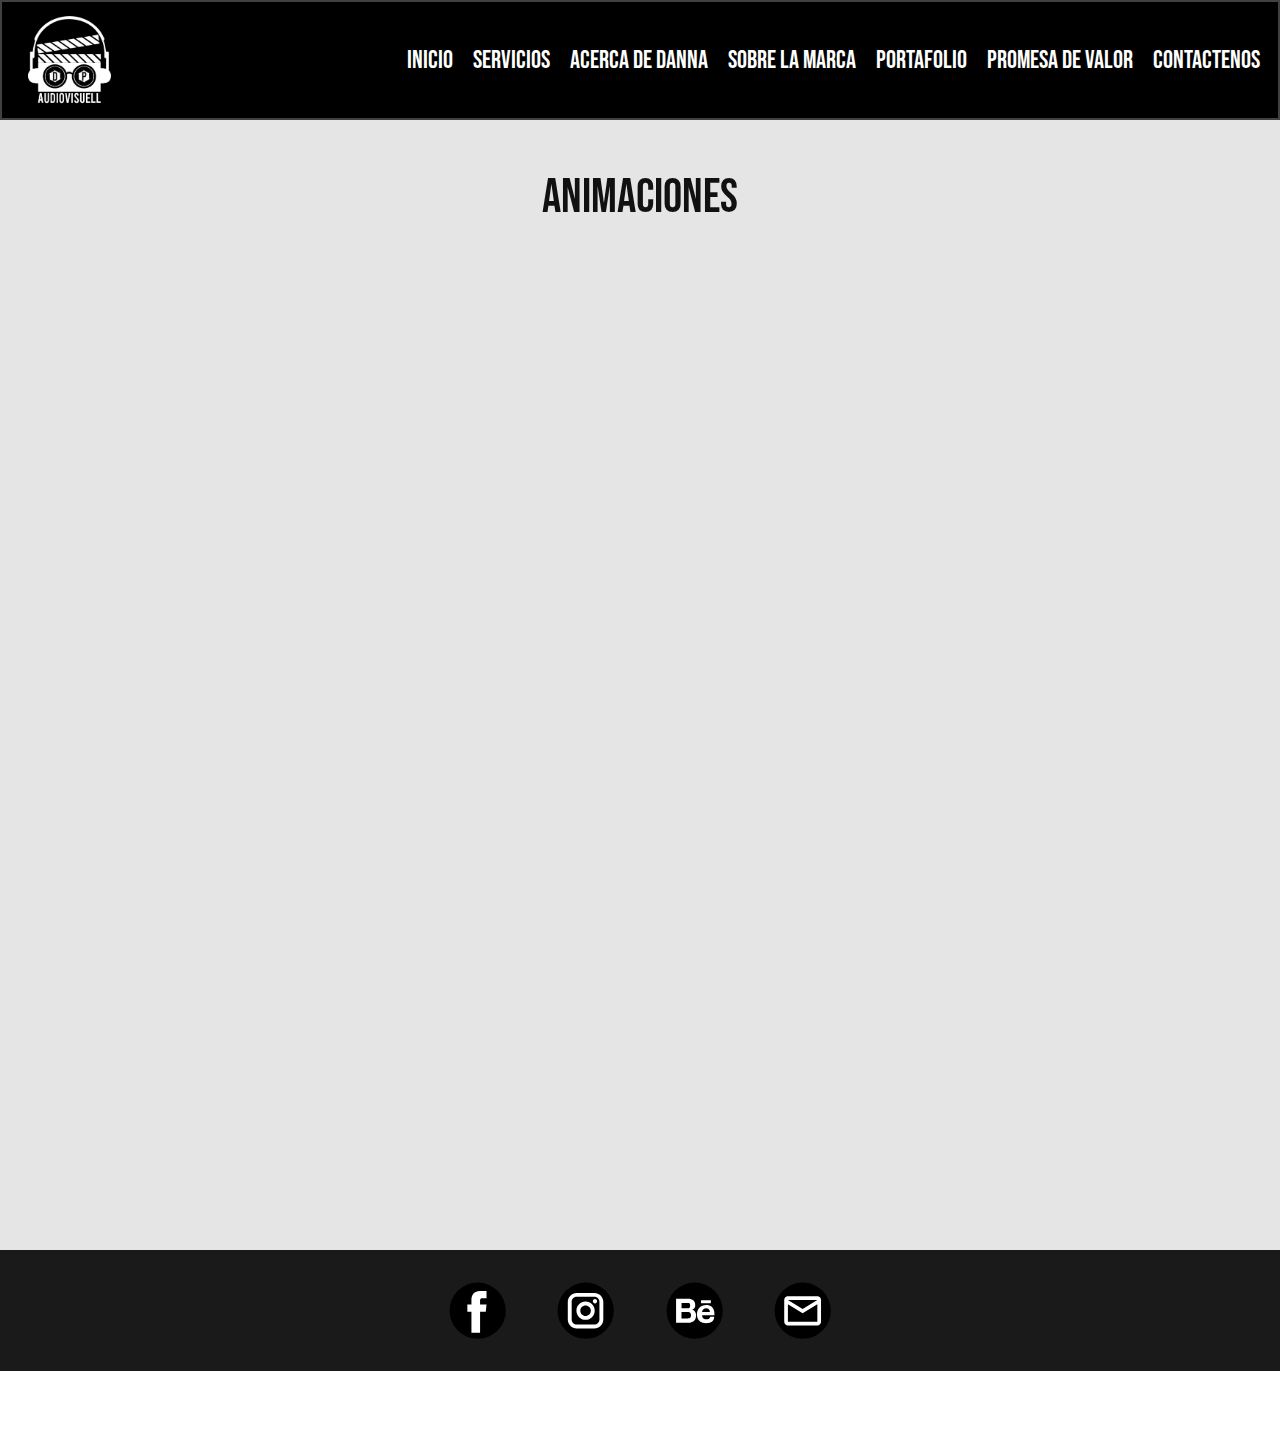
<file: animacion.html>
<!DOCTYPE html>
<html style="font-size: 16px;">
  <head>
    <meta name="viewport" content="width=device-width, initial-scale=1.0">
    <meta charset="utf-8">
    <meta name="keywords" content="animaciones">
    <meta name="description" content="">
    <meta name="page_type" content="np-template-header-footer-from-plugin">
    <title>animacion</title>
    <link rel="stylesheet" href="nicepage.css" media="screen">
    <link rel="stylesheet" href="animacion.css" media="screen">
    <link rel="shortcut icon" href="images/logo.png">
    <script class="u-script" type="text/javascript" src="jquery.js" defer=""></script>
    <script class="u-script" type="text/javascript" src="nicepage.js" defer=""></script>
    <meta name="generator" content="Nicepage 3.13.2, nicepage.com">
    <link id="u-theme-google-font" rel="stylesheet" href="https://fonts.googleapis.com/css?family=Roboto:100,100i,300,300i,400,400i,500,500i,700,700i,900,900i|Open+Sans:300,300i,400,400i,600,600i,700,700i,800,800i">
    <link id="u-page-google-font" rel="stylesheet" href="https://fonts.googleapis.com/css?family=Bebas+Neue:400">
    
    
    
    <script type="application/ld+json">{
		"@context": "http://schema.org",
		"@type": "Organization",
		"name": "",
		"url": "index.html",
		"logo": "images/logo.png",
		"sameAs": [
				"https://www.instagram.com/nana.es.nana/?hl=es",
				"https://www.behance.net/sofiapoveda",
				"mailto:sofiapoveda2016@gmail.com"
		]
}</script>
    <meta property="og:title" content="animacion">
    <meta property="og:type" content="website">
    <meta name="theme-color" content="#478ac9">
    <link rel="canonical" href="index.html">
    <meta property="og:url" content="index.html">
  </head>
  <body class="u-body"><header class="u-black u-border-2 u-border-grey-75 u-clearfix u-header u-header" id="sec-dbcb"><div class="u-clearfix u-sheet u-sheet-1">
        <a href="https://nicepage.com" class="u-image u-logo u-image-1" data-image-width="449" data-image-height="480">
          <img src="images/logo.png" class="u-logo-image u-logo-image-1" data-image-width="88.5334">
        </a>
        <nav class="u-menu u-menu-dropdown u-offcanvas u-menu-1">
          <div class="menu-collapse u-custom-font" style="font-size: 1.5625rem; letter-spacing: 0px; font-family: &quot;Bebas Neue&quot;;">
            <a class="u-button-style u-custom-active-border-color u-custom-border u-custom-border-color u-custom-borders u-custom-hover-border-color u-custom-left-right-menu-spacing u-custom-padding-bottom u-custom-text-active-color u-custom-text-color u-custom-text-hover-color u-custom-top-bottom-menu-spacing u-nav-link u-text-active-palette-1-base u-text-body-alt-color u-text-hover-palette-2-base" href="#">
              <svg><use xmlns:xlink="http://www.w3.org/1999/xlink" xlink:href="#menu-hamburger"></use></svg>
              <svg version="1.1" xmlns="http://www.w3.org/2000/svg" xmlns:xlink="http://www.w3.org/1999/xlink"><defs><symbol id="menu-hamburger" viewBox="0 0 16 16" style="width: 16px; height: 16px;"><rect y="1" width="16" height="2"></rect><rect y="7" width="16" height="2"></rect><rect y="13" width="16" height="2"></rect>
</symbol>
</defs></svg>
            </a>
          </div>
          <div class="u-custom-menu u-nav-container">
            <ul class="u-custom-font u-nav u-spacing-20 u-unstyled u-nav-1"><li class="u-nav-item"><a class="u-border-active-palette-1-base u-border-hover-palette-1-light-1 u-button-style u-nav-link u-text-hover-grey-50 u-text-white" href="DP-Audiovisuell.html#carousel_25cd" data-page-id="462620350" style="padding: 10px 0px;">Inicio</a>
</li><li class="u-nav-item"><a class="u-border-active-palette-1-base u-border-hover-palette-1-light-1 u-button-style u-nav-link u-text-hover-grey-50 u-text-white" href="DP-Audiovisuell.html#carousel_1241" data-page-id="462620350" style="padding: 10px 0px;">Servicios</a>
</li><li class="u-nav-item"><a class="u-border-active-palette-1-base u-border-hover-palette-1-light-1 u-button-style u-nav-link u-text-hover-grey-50 u-text-white" href="DP-Audiovisuell.html#sec-21d5" data-page-id="462620350" style="padding: 10px 0px;">Acerca de Danna</a>
</li><li class="u-nav-item"><a class="u-border-active-palette-1-base u-border-hover-palette-1-light-1 u-button-style u-nav-link u-text-hover-grey-50 u-text-white" href="DP-Audiovisuell.html#sec-aec8" data-page-id="462620350" style="padding: 10px 0px;">Sobre la Marca</a>
</li><li class="u-nav-item"><a class="u-border-active-palette-1-base u-border-hover-palette-1-light-1 u-button-style u-nav-link u-text-hover-grey-50 u-text-white" href="DP-Audiovisuell.html#sec-861d" data-page-id="462620350" style="padding: 10px 0px;">Portafolio</a>
</li><li class="u-nav-item"><a class="u-border-active-palette-1-base u-border-hover-palette-1-light-1 u-button-style u-nav-link u-text-hover-grey-50 u-text-white" href="DP-Audiovisuell.html#sec-0441" data-page-id="462620350" style="padding: 10px 0px;">Promesa de valor</a>
</li><li class="u-nav-item"><a class="u-border-active-palette-1-base u-border-hover-palette-1-light-1 u-button-style u-nav-link u-text-hover-grey-50 u-text-white" href="DP-Audiovisuell.html#sec-876e" data-page-id="462620350" style="padding: 10px 0px;">Contactenos</a>
</li></ul>
          </div>
          <div class="u-custom-menu u-nav-container-collapse">
            <div class="u-black u-container-style u-inner-container-layout u-opacity u-opacity-95 u-sidenav">
              <div class="u-sidenav-overflow">
                <div class="u-menu-close"></div>
                <ul class="u-align-center u-nav u-popupmenu-items u-unstyled u-nav-2"><li class="u-nav-item"><a class="u-button-style u-nav-link" href="DP-Audiovisuell.html#carousel_25cd" data-page-id="462620350" style="padding: 10px 0px;">Inicio</a>
</li><li class="u-nav-item"><a class="u-button-style u-nav-link" href="DP-Audiovisuell.html#carousel_1241" data-page-id="462620350" style="padding: 10px 0px;">Servicios</a>
</li><li class="u-nav-item"><a class="u-button-style u-nav-link" href="DP-Audiovisuell.html#sec-21d5" data-page-id="462620350" style="padding: 10px 0px;">Acerca de Danna</a>
</li><li class="u-nav-item"><a class="u-button-style u-nav-link" href="DP-Audiovisuell.html#sec-aec8" data-page-id="462620350" style="padding: 10px 0px;">Sobre la Marca</a>
</li><li class="u-nav-item"><a class="u-button-style u-nav-link" href="DP-Audiovisuell.html#sec-861d" data-page-id="462620350" style="padding: 10px 0px;">Portafolio</a>
</li><li class="u-nav-item"><a class="u-button-style u-nav-link" href="DP-Audiovisuell.html#sec-0441" data-page-id="462620350" style="padding: 10px 0px;">Promesa de valor</a>
</li><li class="u-nav-item"><a class="u-button-style u-nav-link" href="DP-Audiovisuell.html#sec-876e" data-page-id="462620350" style="padding: 10px 0px;">Contactenos</a>
</li></ul>
              </div>
            </div>
            <div class="u-black u-menu-overlay u-opacity u-opacity-70"></div>
          </div>
        </nav>
      </div></header>
    <section class="u-clearfix u-grey-10 u-section-1" id="sec-bc66">
      <div class="u-clearfix u-sheet u-sheet-1">
        <h1 class="u-custom-font u-text u-text-default u-text-1" data-animation-name="bounceIn" data-animation-duration="1000" data-animation-delay="0" data-animation-direction="">animaciones</h1>
        <div class="u-clearfix u-expanded-width u-gutter-30 u-layout-wrap u-layout-wrap-1">
          <div class="u-layout">
            <div class="u-layout-row">
              <div class="u-align-left u-container-style u-layout-cell u-left-cell u-size-30 u-layout-cell-1">
                <div class="u-container-layout u-container-layout-1">
                  <div class="u-align-left u-expanded u-video u-video-1" data-animation-name="flipIn" data-animation-duration="1000" data-animation-delay="0" data-animation-direction="X">
                    <div class="embed-responsive embed-responsive-1">
                      <iframe style="position: absolute;top: 0;left: 0;width: 100%;height: 100%;" class="embed-responsive-item" src="https://www.youtube.com/embed/t9VIWlEEXRo?mute=0&amp;showinfo=0&amp;controls=0&amp;start=0" frameborder="0" allowfullscreen=""></iframe>
                    </div>
                  </div>
                </div>
              </div>
              <div class="u-align-left u-container-style u-layout-cell u-size-30 u-layout-cell-2" data-animation-name="flash" data-animation-duration="1000" data-animation-delay="0" data-animation-direction="">
                <div class="u-container-layout u-container-layout-2">
                  <div class="u-align-left u-expanded u-video u-video-2" data-animation-name="flipIn" data-animation-duration="1000" data-animation-delay="0" data-animation-direction="X">
                    <div class="embed-responsive embed-responsive-2">
                      <iframe style="position: absolute;top: 0;left: 0;width: 100%;height: 100%;" class="embed-responsive-item" src="https://www.youtube.com/embed/6kYN0RfJiPM?mute=0&amp;showinfo=0&amp;controls=0&amp;start=0" frameborder="0" allowfullscreen=""></iframe>
                    </div>
                  </div>
                </div>
              </div>
            </div>
          </div>
        </div>
      </div>
    </section>
    <section class="u-clearfix u-grey-10 u-section-2" id="sec-2222">
      <div class="u-clearfix u-sheet u-sheet-1">
        <div class="u-clearfix u-gutter-30 u-layout-wrap u-layout-wrap-1">
          <div class="u-layout">
            <div class="u-layout-row">
              <div class="u-align-left u-container-style u-layout-cell u-left-cell u-size-30 u-layout-cell-1">
                <div class="u-container-layout u-container-layout-1">
                  <div class="u-align-left u-expanded u-video u-video-1" data-animation-name="flipIn" data-animation-duration="1000" data-animation-delay="0" data-animation-direction="X">
                    <div class="embed-responsive embed-responsive-1">
                      <iframe style="position: absolute;top: 0;left: 0;width: 100%;height: 100%;" class="embed-responsive-item" src="https://www.youtube.com/embed/NXdFxYkgcrM?mute=0&amp;showinfo=0&amp;controls=0&amp;start=0" frameborder="0" allowfullscreen=""></iframe>
                    </div>
                  </div>
                </div>
              </div>
              <div class="u-align-left u-container-style u-layout-cell u-size-30 u-layout-cell-2">
                <div class="u-container-layout u-container-layout-2">
                  <div class="u-align-left u-expanded u-video u-video-2" data-animation-name="flipIn" data-animation-duration="1000" data-animation-delay="0" data-animation-direction="X">
                    <div class="embed-responsive embed-responsive-2">
                      <iframe style="position: absolute;top: 0;left: 0;width: 100%;height: 100%;" class="embed-responsive-item" src="https://www.youtube.com/embed/Er5VGhagNoQ?mute=0&amp;showinfo=0&amp;controls=0&amp;start=0" frameborder="0" allowfullscreen=""></iframe>
                    </div>
                  </div>
                </div>
              </div>
            </div>
          </div>
        </div>
      </div>
    </section>
    
    
    <footer class="u-clearfix u-footer u-grey-90" id="sec-e2e9"><div class="u-clearfix u-sheet u-sheet-1">
        <div class="u-align-left u-social-icons u-spacing-51 u-social-icons-1" data-animation-name="fadeIn" data-animation-duration="1000" data-animation-delay="0" data-animation-direction="">
          <a class="u-social-url" title="facebook" target="_blank" href=""><span class="u-icon u-icon-circle u-social-facebook u-social-icon u-text-black u-icon-1"><svg class="u-svg-link" preserveAspectRatio="xMidYMin slice" viewBox="0 0 112 112" style=""><use xmlns:xlink="http://www.w3.org/1999/xlink" xlink:href="#svg-39c2"></use></svg><svg class="u-svg-content" viewBox="0 0 112 112" x="0" y="0" id="svg-39c2"><circle fill="currentColor" cx="56.1" cy="56.1" r="55"></circle><path fill="#FFFFFF" d="M73.5,31.6h-9.1c-1.4,0-3.6,0.8-3.6,3.9v8.5h12.6L72,58.3H60.8v40.8H43.9V58.3h-8V43.9h8v-9.2
            c0-6.7,3.1-17,17-17h12.5v13.9H73.5z"></path></svg></span>
          </a>
          <a class="u-social-url" title="instagram" target="_blank" href="https://www.instagram.com/nana.es.nana/?hl=es"><span class="u-icon u-icon-circle u-social-icon u-social-instagram u-text-black u-icon-2"><svg class="u-svg-link" preserveAspectRatio="xMidYMin slice" viewBox="0 0 112 112" style=""><use xmlns:xlink="http://www.w3.org/1999/xlink" xlink:href="#svg-ebb4"></use></svg><svg class="u-svg-content" viewBox="0 0 112 112" x="0" y="0" id="svg-ebb4"><circle fill="currentColor" cx="56.1" cy="56.1" r="55"></circle><path fill="#FFFFFF" d="M55.9,38.2c-9.9,0-17.9,8-17.9,17.9C38,66,46,74,55.9,74c9.9,0,17.9-8,17.9-17.9C73.8,46.2,65.8,38.2,55.9,38.2
            z M55.9,66.4c-5.7,0-10.3-4.6-10.3-10.3c-0.1-5.7,4.6-10.3,10.3-10.3c5.7,0,10.3,4.6,10.3,10.3C66.2,61.8,61.6,66.4,55.9,66.4z"></path><path fill="#FFFFFF" d="M74.3,33.5c-2.3,0-4.2,1.9-4.2,4.2s1.9,4.2,4.2,4.2s4.2-1.9,4.2-4.2S76.6,33.5,74.3,33.5z"></path><path fill="#FFFFFF" d="M73.1,21.3H38.6c-9.7,0-17.5,7.9-17.5,17.5v34.5c0,9.7,7.9,17.6,17.5,17.6h34.5c9.7,0,17.5-7.9,17.5-17.5V38.8
            C90.6,29.1,82.7,21.3,73.1,21.3z M83,73.3c0,5.5-4.5,9.9-9.9,9.9H38.6c-5.5,0-9.9-4.5-9.9-9.9V38.8c0-5.5,4.5-9.9,9.9-9.9h34.5
            c5.5,0,9.9,4.5,9.9,9.9V73.3z"></path></svg></span>
          </a>
          <a class="u-social-url" target="_blank" title="Behance" href="https://www.behance.net/sofiapoveda"><span class="u-icon u-icon-circle u-social-behance u-social-icon u-text-black u-icon-3"><svg class="u-svg-link" preserveAspectRatio="xMidYMin slice" viewBox="0 0 112 112" style=""><use xmlns:xlink="http://www.w3.org/1999/xlink" xlink:href="#svg-d29a"></use></svg><svg class="u-svg-content" viewBox="0 0 112 112" x="0" y="0" id="svg-d29a"><circle fill="currentColor" cx="56.1" cy="56.1" r="55"></circle><rect x="68.5" y="35.7" fill="#FFFFFF" width="19.2" height="5.8"></rect><path fill="#FFFFFF" d="M50.1,54.1c0,0,7.1-0.5,7.1-8.8S51.4,32.9,44,32.9H19.7v46.7H44c0,0,14.8,0.5,14.8-13.8
	C58.8,65.8,59.4,54.2,50.1,54.1z M30.4,41.2H44c0,0,3.3,0,3.3,4.8s-2,5.5-4.2,5.5H30.4V41.2z M43.3,71.2h-13V58.7H44c0,0,5,0,5,6.4
	C48.9,70.6,45.2,71.2,43.3,71.2z"></path><path fill="#FFFFFF" d="M78.5,44.8c-17.9,0-17.9,17.8-17.9,17.9c0,0-1.2,17.8,17.8,17.8c0,0,16,1,16-12.4h-8.1c0,0,0.2,5-7.5,5
	c0,0-8.1,0.6-8.1-8h24.2C94.8,65.1,97.4,44.8,78.5,44.8z M70.6,58.7c0,0,1-7.2,8.1-7.2c7.1,0,7.1,7.2,7.2,7.2H70.6z"></path></svg></span>
          </a>
          <a class="u-social-url" target="_blank" title="Email" href="mailto:sofiapoveda2016@gmail.com"><span class="u-icon u-icon-circle u-social-email u-social-icon u-text-black u-icon-4"><svg class="u-svg-link" preserveAspectRatio="xMidYMin slice" viewBox="0 0 112 112" style=""><use xmlns:xlink="http://www.w3.org/1999/xlink" xlink:href="#svg-8e02"></use></svg><svg class="u-svg-content" viewBox="0 0 112 112" x="0" y="0" id="svg-8e02"><circle fill="currentColor" cx="56.1" cy="56.1" r="55"></circle><path id="path3864" fill="#FFFFFF" d="M27.2,28h57.6c4,0,7.2,3.2,7.2,7.2l0,0v42.7c0,3.9-3.2,7.2-7.2,7.2l0,0H27.2
	c-4,0-7.2-3.2-7.2-7.2V35.2C20,31.1,23.2,28,27.2,28 M56,52.9l28.8-17.8H27.2L56,52.9 M27.2,77.7h57.6V43.5L56,61.3L27.2,43.5V77.7z
	"></path></svg></span>
          </a>
        </div>
      </div></footer>
    <section class="u-backlink u-clearfix u-black-80">
      <a class="u-link" href="https://nicepage.com/website-templates" target="_blank">
      </a>
      <p class="u-text">
      </p>
      <a class="u-link" href="https://nicepage.com/html-website-builder" target="_blank">
      </a>
    </section>
  </body>
</html>
</file>
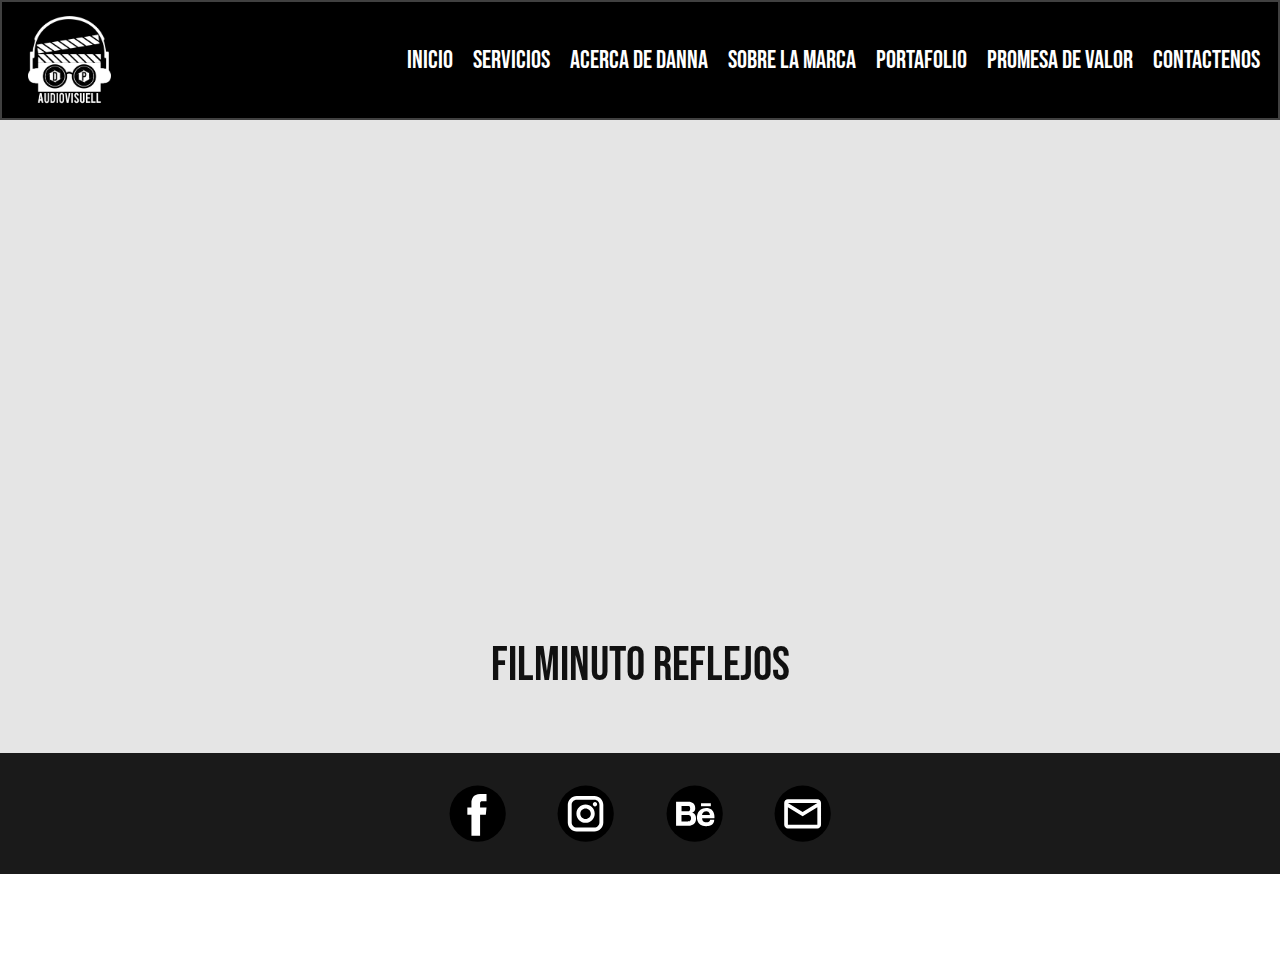
<file: audiovisual.html>
<!DOCTYPE html>
<html style="font-size: 16px;">
  <head>
    <meta name="viewport" content="width=device-width, initial-scale=1.0">
    <meta charset="utf-8">
    <meta name="keywords" content="Filminuto Reflejos">
    <meta name="description" content="">
    <meta name="page_type" content="np-template-header-footer-from-plugin">
    <title>audiovisual</title>
    <link rel="stylesheet" href="nicepage.css" media="screen">
    <link rel="stylesheet" href="audiovisual.css" media="screen">
    <link rel="shortcut icon" href="images/logo.png">
    <script class="u-script" type="text/javascript" src="jquery.js" defer=""></script>
    <script class="u-script" type="text/javascript" src="nicepage.js" defer=""></script>
    <meta name="generator" content="Nicepage 3.13.2, nicepage.com">
    <link id="u-theme-google-font" rel="stylesheet" href="https://fonts.googleapis.com/css?family=Roboto:100,100i,300,300i,400,400i,500,500i,700,700i,900,900i|Open+Sans:300,300i,400,400i,600,600i,700,700i,800,800i">
    <link id="u-page-google-font" rel="stylesheet" href="https://fonts.googleapis.com/css?family=Bebas+Neue:400">
    
    
    <script type="application/ld+json">{
		"@context": "http://schema.org",
		"@type": "Organization",
		"name": "",
		"url": "index.html",
		"logo": "images/logo.png",
		"sameAs": [
				"https://www.instagram.com/nana.es.nana/?hl=es",
				"https://www.behance.net/sofiapoveda",
				"mailto:sofiapoveda2016@gmail.com"
		]
}</script>
    <meta property="og:title" content="audiovisual">
    <meta property="og:type" content="website">
    <meta name="theme-color" content="#478ac9">
    <link rel="canonical" href="index.html">
    <meta property="og:url" content="index.html">
  </head>
  <body class="u-body"><header class="u-black u-border-2 u-border-grey-75 u-clearfix u-header u-header" id="sec-dbcb"><div class="u-clearfix u-sheet u-sheet-1">
        <a href="https://nicepage.com" class="u-image u-logo u-image-1" data-image-width="449" data-image-height="480">
          <img src="images/logo.png" class="u-logo-image u-logo-image-1" data-image-width="88.5334">
        </a>
        <nav class="u-menu u-menu-dropdown u-offcanvas u-menu-1">
          <div class="menu-collapse u-custom-font" style="font-size: 1.5625rem; letter-spacing: 0px; font-family: &quot;Bebas Neue&quot;;">
            <a class="u-button-style u-custom-active-border-color u-custom-border u-custom-border-color u-custom-borders u-custom-hover-border-color u-custom-left-right-menu-spacing u-custom-padding-bottom u-custom-text-active-color u-custom-text-color u-custom-text-hover-color u-custom-top-bottom-menu-spacing u-nav-link u-text-active-palette-1-base u-text-body-alt-color u-text-hover-palette-2-base" href="#">
              <svg><use xmlns:xlink="http://www.w3.org/1999/xlink" xlink:href="#menu-hamburger"></use></svg>
              <svg version="1.1" xmlns="http://www.w3.org/2000/svg" xmlns:xlink="http://www.w3.org/1999/xlink"><defs><symbol id="menu-hamburger" viewBox="0 0 16 16" style="width: 16px; height: 16px;"><rect y="1" width="16" height="2"></rect><rect y="7" width="16" height="2"></rect><rect y="13" width="16" height="2"></rect>
</symbol>
</defs></svg>
            </a>
          </div>
          <div class="u-custom-menu u-nav-container">
            <ul class="u-custom-font u-nav u-spacing-20 u-unstyled u-nav-1"><li class="u-nav-item"><a class="u-border-active-palette-1-base u-border-hover-palette-1-light-1 u-button-style u-nav-link u-text-hover-grey-50 u-text-white" href="DP-Audiovisuell.html#carousel_25cd" data-page-id="462620350" style="padding: 10px 0px;">Inicio</a>
</li><li class="u-nav-item"><a class="u-border-active-palette-1-base u-border-hover-palette-1-light-1 u-button-style u-nav-link u-text-hover-grey-50 u-text-white" href="DP-Audiovisuell.html#carousel_1241" data-page-id="462620350" style="padding: 10px 0px;">Servicios</a>
</li><li class="u-nav-item"><a class="u-border-active-palette-1-base u-border-hover-palette-1-light-1 u-button-style u-nav-link u-text-hover-grey-50 u-text-white" href="DP-Audiovisuell.html#sec-21d5" data-page-id="462620350" style="padding: 10px 0px;">Acerca de Danna</a>
</li><li class="u-nav-item"><a class="u-border-active-palette-1-base u-border-hover-palette-1-light-1 u-button-style u-nav-link u-text-hover-grey-50 u-text-white" href="DP-Audiovisuell.html#sec-aec8" data-page-id="462620350" style="padding: 10px 0px;">Sobre la Marca</a>
</li><li class="u-nav-item"><a class="u-border-active-palette-1-base u-border-hover-palette-1-light-1 u-button-style u-nav-link u-text-hover-grey-50 u-text-white" href="DP-Audiovisuell.html#sec-861d" data-page-id="462620350" style="padding: 10px 0px;">Portafolio</a>
</li><li class="u-nav-item"><a class="u-border-active-palette-1-base u-border-hover-palette-1-light-1 u-button-style u-nav-link u-text-hover-grey-50 u-text-white" href="DP-Audiovisuell.html#sec-0441" data-page-id="462620350" style="padding: 10px 0px;">Promesa de valor</a>
</li><li class="u-nav-item"><a class="u-border-active-palette-1-base u-border-hover-palette-1-light-1 u-button-style u-nav-link u-text-hover-grey-50 u-text-white" href="DP-Audiovisuell.html#sec-876e" data-page-id="462620350" style="padding: 10px 0px;">Contactenos</a>
</li></ul>
          </div>
          <div class="u-custom-menu u-nav-container-collapse">
            <div class="u-black u-container-style u-inner-container-layout u-opacity u-opacity-95 u-sidenav">
              <div class="u-sidenav-overflow">
                <div class="u-menu-close"></div>
                <ul class="u-align-center u-nav u-popupmenu-items u-unstyled u-nav-2"><li class="u-nav-item"><a class="u-button-style u-nav-link" href="DP-Audiovisuell.html#carousel_25cd" data-page-id="462620350" style="padding: 10px 0px;">Inicio</a>
</li><li class="u-nav-item"><a class="u-button-style u-nav-link" href="DP-Audiovisuell.html#carousel_1241" data-page-id="462620350" style="padding: 10px 0px;">Servicios</a>
</li><li class="u-nav-item"><a class="u-button-style u-nav-link" href="DP-Audiovisuell.html#sec-21d5" data-page-id="462620350" style="padding: 10px 0px;">Acerca de Danna</a>
</li><li class="u-nav-item"><a class="u-button-style u-nav-link" href="DP-Audiovisuell.html#sec-aec8" data-page-id="462620350" style="padding: 10px 0px;">Sobre la Marca</a>
</li><li class="u-nav-item"><a class="u-button-style u-nav-link" href="DP-Audiovisuell.html#sec-861d" data-page-id="462620350" style="padding: 10px 0px;">Portafolio</a>
</li><li class="u-nav-item"><a class="u-button-style u-nav-link" href="DP-Audiovisuell.html#sec-0441" data-page-id="462620350" style="padding: 10px 0px;">Promesa de valor</a>
</li><li class="u-nav-item"><a class="u-button-style u-nav-link" href="DP-Audiovisuell.html#sec-876e" data-page-id="462620350" style="padding: 10px 0px;">Contactenos</a>
</li></ul>
              </div>
            </div>
            <div class="u-black u-menu-overlay u-opacity u-opacity-70"></div>
          </div>
        </nav>
      </div></header>
    <section class="u-align-center u-clearfix u-grey-10 u-section-1" id="sec-8246">
      <div class="u-clearfix u-sheet u-valign-middle-xs u-sheet-1">
        <div class="u-align-left u-expanded-width-sm u-expanded-width-xs u-video u-video-1" data-animation-name="bounceIn" data-animation-duration="1000" data-animation-delay="0" data-animation-direction="">
          <div class="embed-responsive embed-responsive-1">
            <iframe style="position: absolute;top: 0;left: 0;width: 100%;height: 100%;" class="embed-responsive-item" src="https://www.youtube.com/embed/vFLO2cBNmEw?mute=0&amp;showinfo=0&amp;controls=0&amp;start=0" frameborder="0" allowfullscreen=""></iframe>
          </div>
        </div>
        <h2 class="u-custom-font u-text u-text-1" data-animation-name="bounceIn" data-animation-duration="1000" data-animation-delay="0" data-animation-direction="">Filminuto Reflejos</h2>
      </div>
    </section>
    
    
    <footer class="u-clearfix u-footer u-grey-90" id="sec-e2e9"><div class="u-clearfix u-sheet u-sheet-1">
        <div class="u-align-left u-social-icons u-spacing-51 u-social-icons-1" data-animation-name="fadeIn" data-animation-duration="1000" data-animation-delay="0" data-animation-direction="">
          <a class="u-social-url" title="facebook" target="_blank" href=""><span class="u-icon u-icon-circle u-social-facebook u-social-icon u-text-black u-icon-1"><svg class="u-svg-link" preserveAspectRatio="xMidYMin slice" viewBox="0 0 112 112" style=""><use xmlns:xlink="http://www.w3.org/1999/xlink" xlink:href="#svg-39c2"></use></svg><svg class="u-svg-content" viewBox="0 0 112 112" x="0" y="0" id="svg-39c2"><circle fill="currentColor" cx="56.1" cy="56.1" r="55"></circle><path fill="#FFFFFF" d="M73.5,31.6h-9.1c-1.4,0-3.6,0.8-3.6,3.9v8.5h12.6L72,58.3H60.8v40.8H43.9V58.3h-8V43.9h8v-9.2
            c0-6.7,3.1-17,17-17h12.5v13.9H73.5z"></path></svg></span>
          </a>
          <a class="u-social-url" title="instagram" target="_blank" href="https://www.instagram.com/nana.es.nana/?hl=es"><span class="u-icon u-icon-circle u-social-icon u-social-instagram u-text-black u-icon-2"><svg class="u-svg-link" preserveAspectRatio="xMidYMin slice" viewBox="0 0 112 112" style=""><use xmlns:xlink="http://www.w3.org/1999/xlink" xlink:href="#svg-ebb4"></use></svg><svg class="u-svg-content" viewBox="0 0 112 112" x="0" y="0" id="svg-ebb4"><circle fill="currentColor" cx="56.1" cy="56.1" r="55"></circle><path fill="#FFFFFF" d="M55.9,38.2c-9.9,0-17.9,8-17.9,17.9C38,66,46,74,55.9,74c9.9,0,17.9-8,17.9-17.9C73.8,46.2,65.8,38.2,55.9,38.2
            z M55.9,66.4c-5.7,0-10.3-4.6-10.3-10.3c-0.1-5.7,4.6-10.3,10.3-10.3c5.7,0,10.3,4.6,10.3,10.3C66.2,61.8,61.6,66.4,55.9,66.4z"></path><path fill="#FFFFFF" d="M74.3,33.5c-2.3,0-4.2,1.9-4.2,4.2s1.9,4.2,4.2,4.2s4.2-1.9,4.2-4.2S76.6,33.5,74.3,33.5z"></path><path fill="#FFFFFF" d="M73.1,21.3H38.6c-9.7,0-17.5,7.9-17.5,17.5v34.5c0,9.7,7.9,17.6,17.5,17.6h34.5c9.7,0,17.5-7.9,17.5-17.5V38.8
            C90.6,29.1,82.7,21.3,73.1,21.3z M83,73.3c0,5.5-4.5,9.9-9.9,9.9H38.6c-5.5,0-9.9-4.5-9.9-9.9V38.8c0-5.5,4.5-9.9,9.9-9.9h34.5
            c5.5,0,9.9,4.5,9.9,9.9V73.3z"></path></svg></span>
          </a>
          <a class="u-social-url" target="_blank" title="Behance" href="https://www.behance.net/sofiapoveda"><span class="u-icon u-icon-circle u-social-behance u-social-icon u-text-black u-icon-3"><svg class="u-svg-link" preserveAspectRatio="xMidYMin slice" viewBox="0 0 112 112" style=""><use xmlns:xlink="http://www.w3.org/1999/xlink" xlink:href="#svg-d29a"></use></svg><svg class="u-svg-content" viewBox="0 0 112 112" x="0" y="0" id="svg-d29a"><circle fill="currentColor" cx="56.1" cy="56.1" r="55"></circle><rect x="68.5" y="35.7" fill="#FFFFFF" width="19.2" height="5.8"></rect><path fill="#FFFFFF" d="M50.1,54.1c0,0,7.1-0.5,7.1-8.8S51.4,32.9,44,32.9H19.7v46.7H44c0,0,14.8,0.5,14.8-13.8
	C58.8,65.8,59.4,54.2,50.1,54.1z M30.4,41.2H44c0,0,3.3,0,3.3,4.8s-2,5.5-4.2,5.5H30.4V41.2z M43.3,71.2h-13V58.7H44c0,0,5,0,5,6.4
	C48.9,70.6,45.2,71.2,43.3,71.2z"></path><path fill="#FFFFFF" d="M78.5,44.8c-17.9,0-17.9,17.8-17.9,17.9c0,0-1.2,17.8,17.8,17.8c0,0,16,1,16-12.4h-8.1c0,0,0.2,5-7.5,5
	c0,0-8.1,0.6-8.1-8h24.2C94.8,65.1,97.4,44.8,78.5,44.8z M70.6,58.7c0,0,1-7.2,8.1-7.2c7.1,0,7.1,7.2,7.2,7.2H70.6z"></path></svg></span>
          </a>
          <a class="u-social-url" target="_blank" title="Email" href="mailto:sofiapoveda2016@gmail.com"><span class="u-icon u-icon-circle u-social-email u-social-icon u-text-black u-icon-4"><svg class="u-svg-link" preserveAspectRatio="xMidYMin slice" viewBox="0 0 112 112" style=""><use xmlns:xlink="http://www.w3.org/1999/xlink" xlink:href="#svg-8e02"></use></svg><svg class="u-svg-content" viewBox="0 0 112 112" x="0" y="0" id="svg-8e02"><circle fill="currentColor" cx="56.1" cy="56.1" r="55"></circle><path id="path3864" fill="#FFFFFF" d="M27.2,28h57.6c4,0,7.2,3.2,7.2,7.2l0,0v42.7c0,3.9-3.2,7.2-7.2,7.2l0,0H27.2
	c-4,0-7.2-3.2-7.2-7.2V35.2C20,31.1,23.2,28,27.2,28 M56,52.9l28.8-17.8H27.2L56,52.9 M27.2,77.7h57.6V43.5L56,61.3L27.2,43.5V77.7z
	"></path></svg></span>
          </a>
        </div>
      </div></footer>
    <section class="u-backlink u-clearfix u-black-80">
      <a class="u-link" href="https://nicepage.com/html-templates" target="_blank">
      </a>
      <p class="u-text">
      </p>
      <a class="u-link" href="https://nicepage.com/" target="_blank">
      </a>
    </section>
  </body>
</html>
</file>
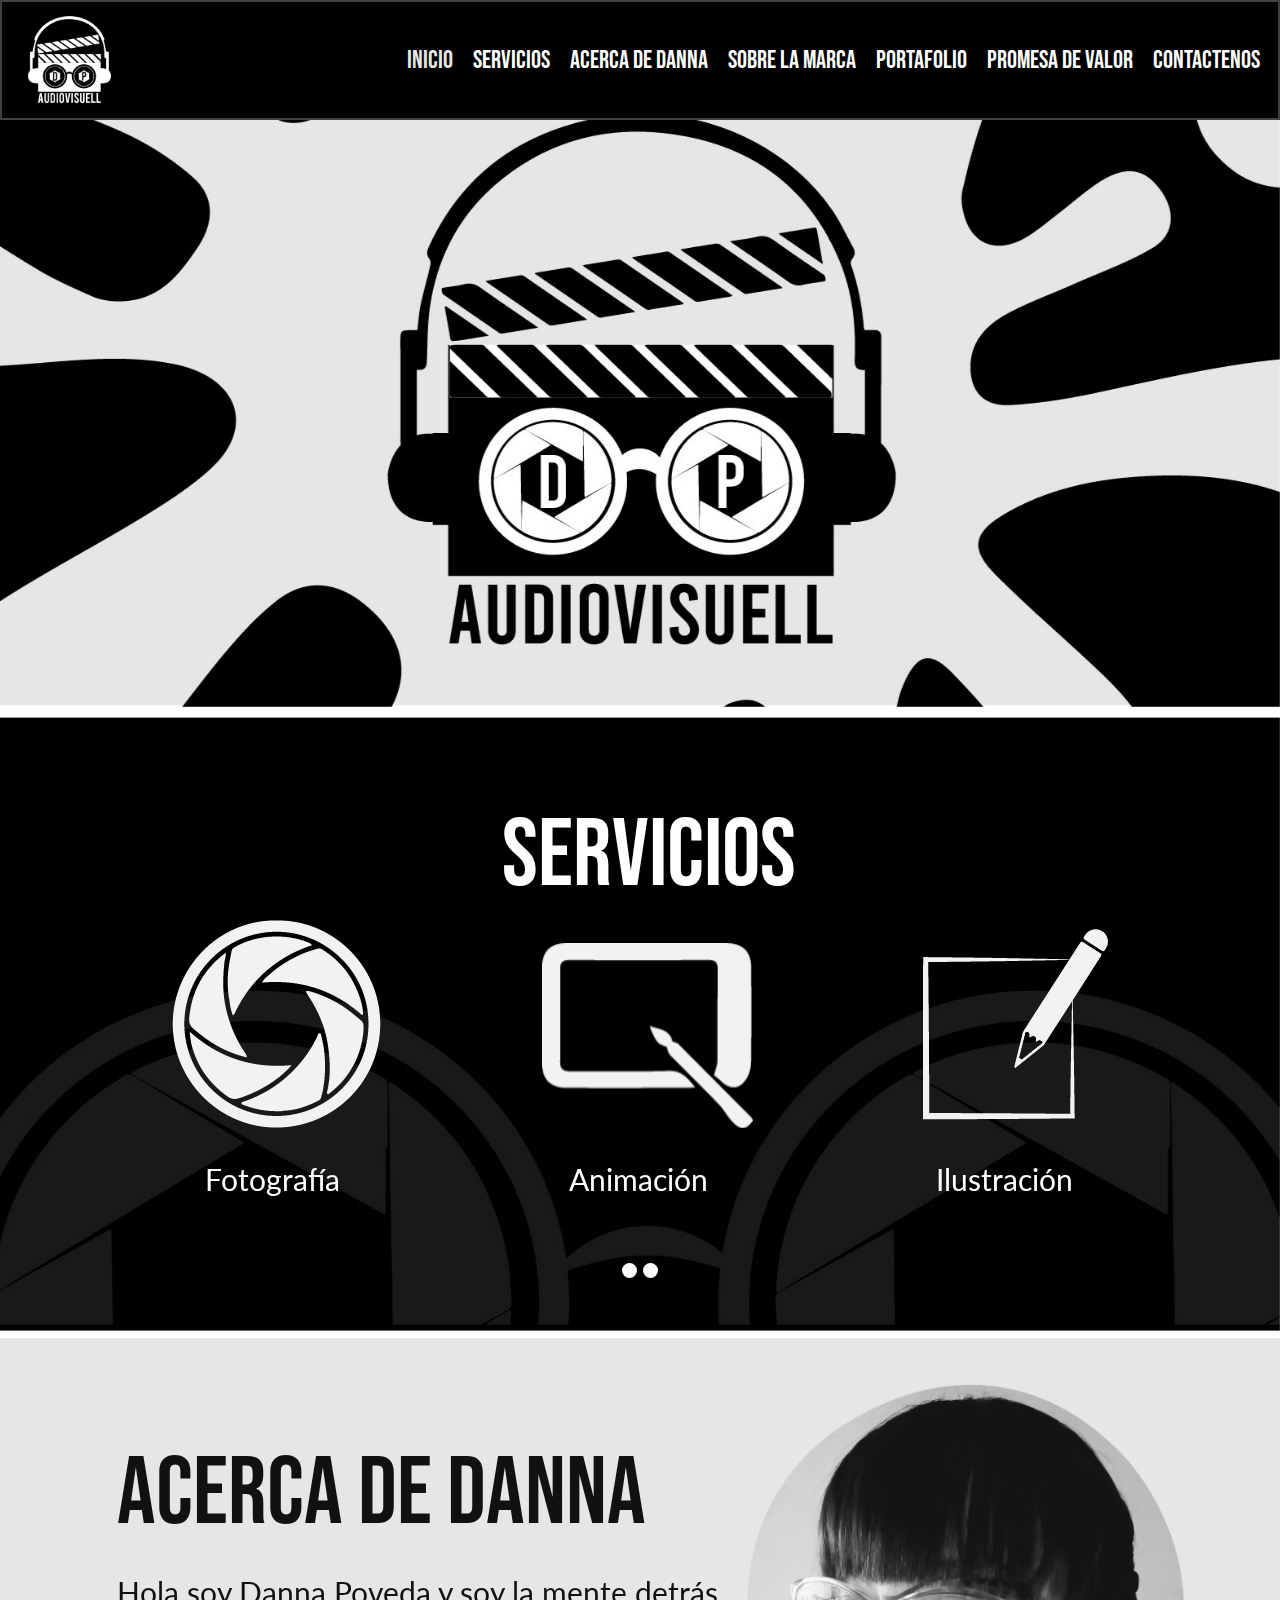
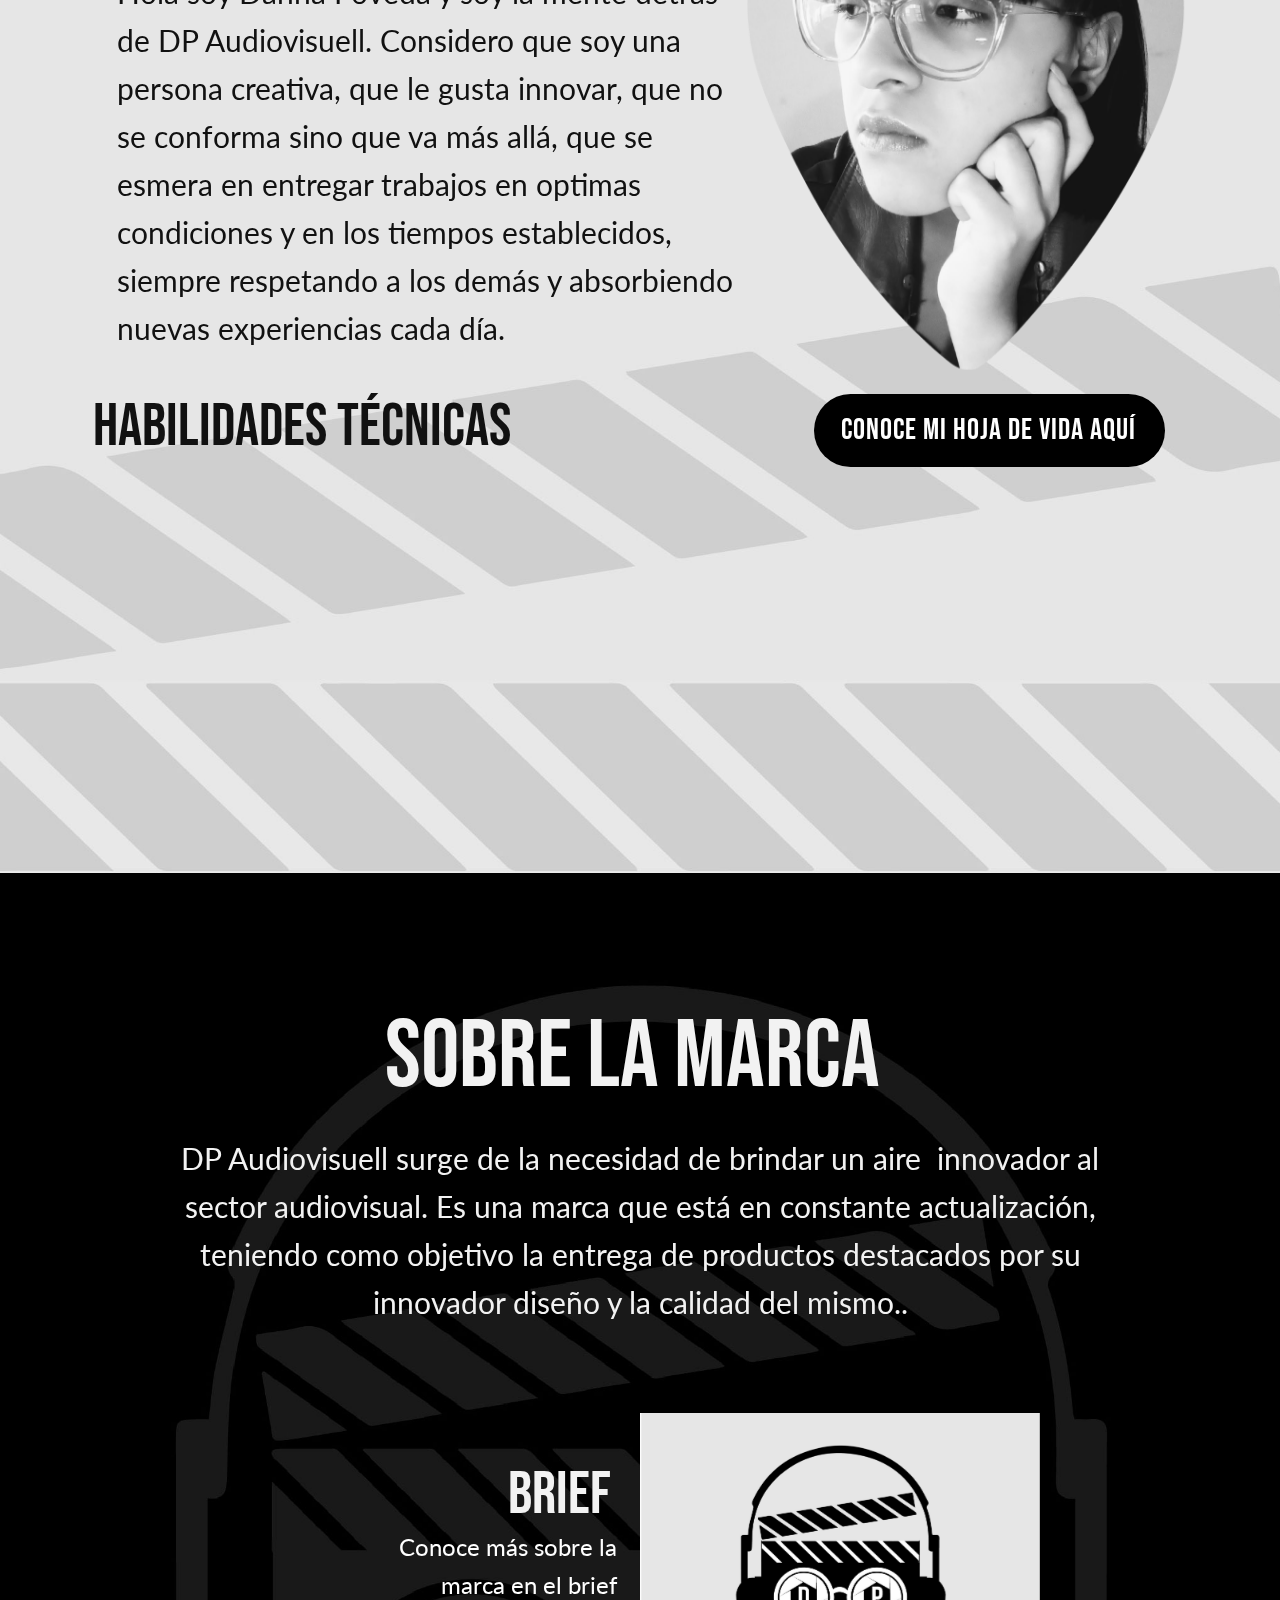
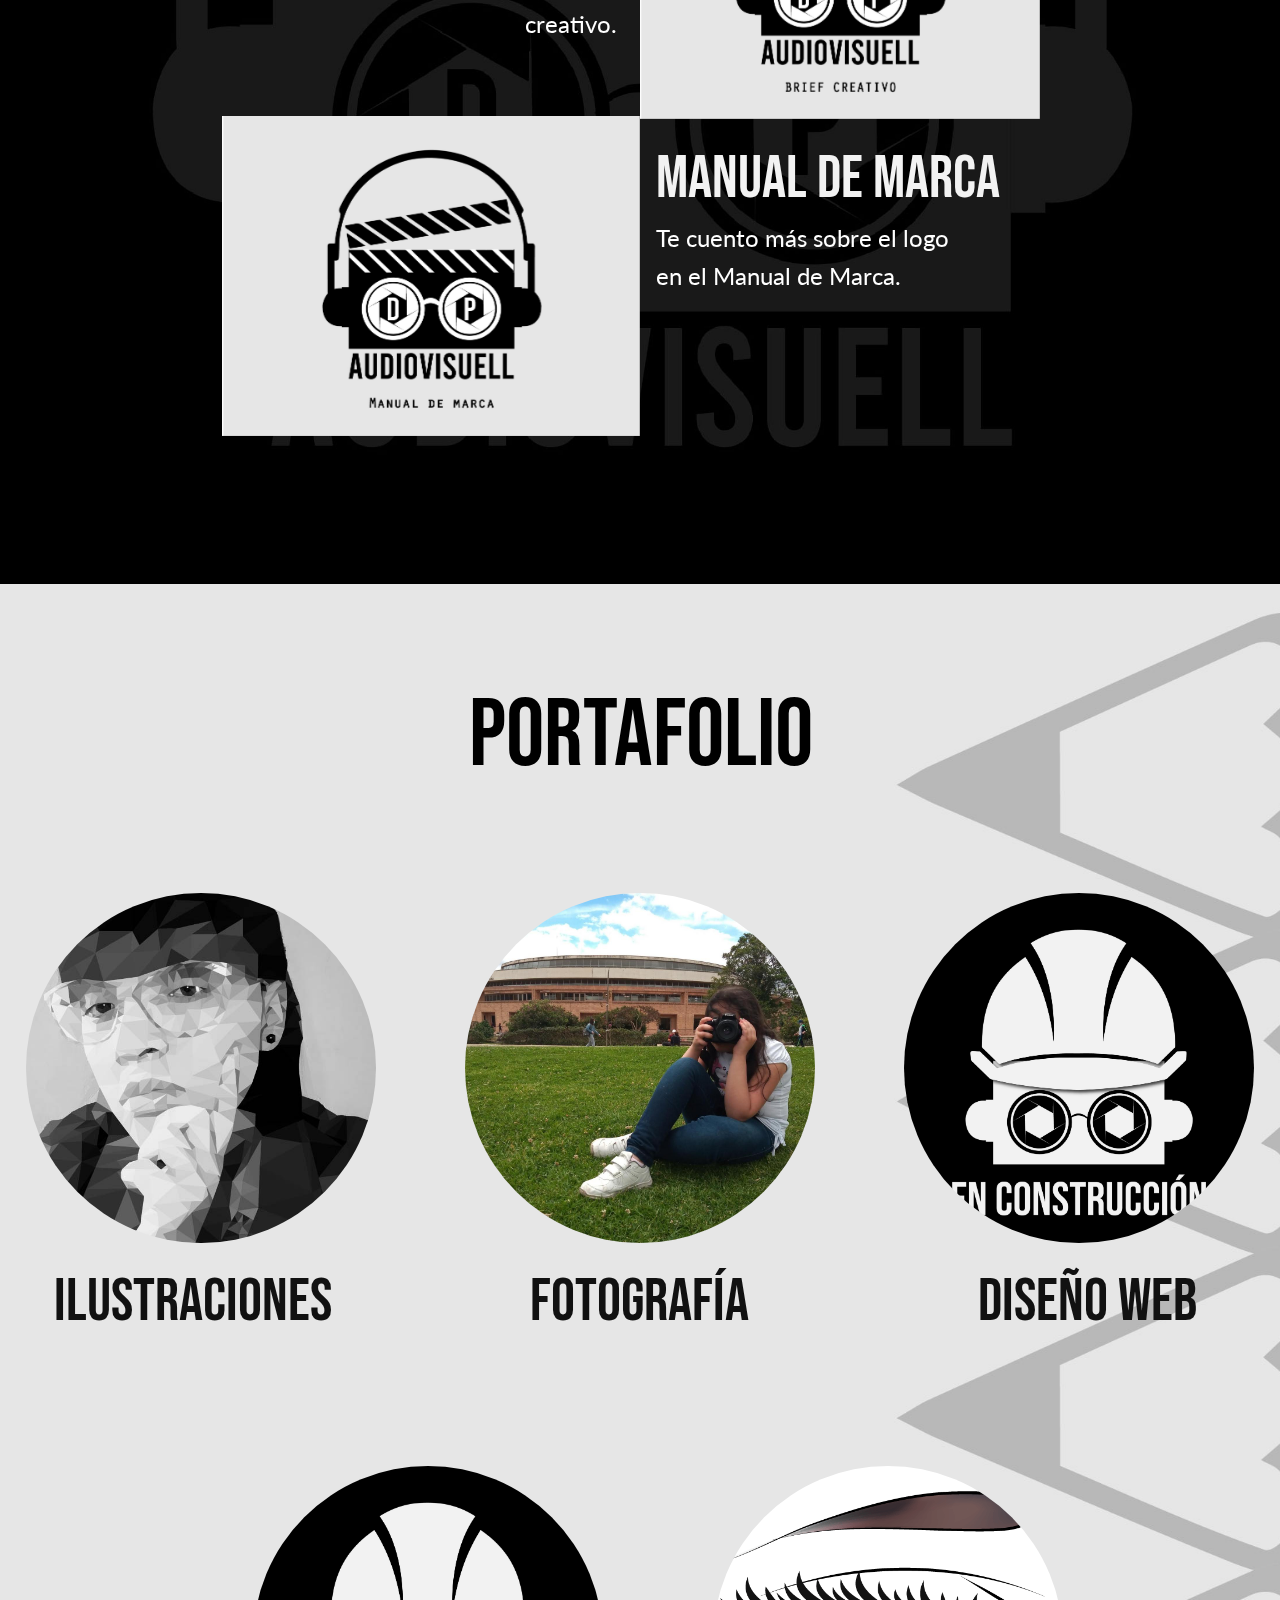
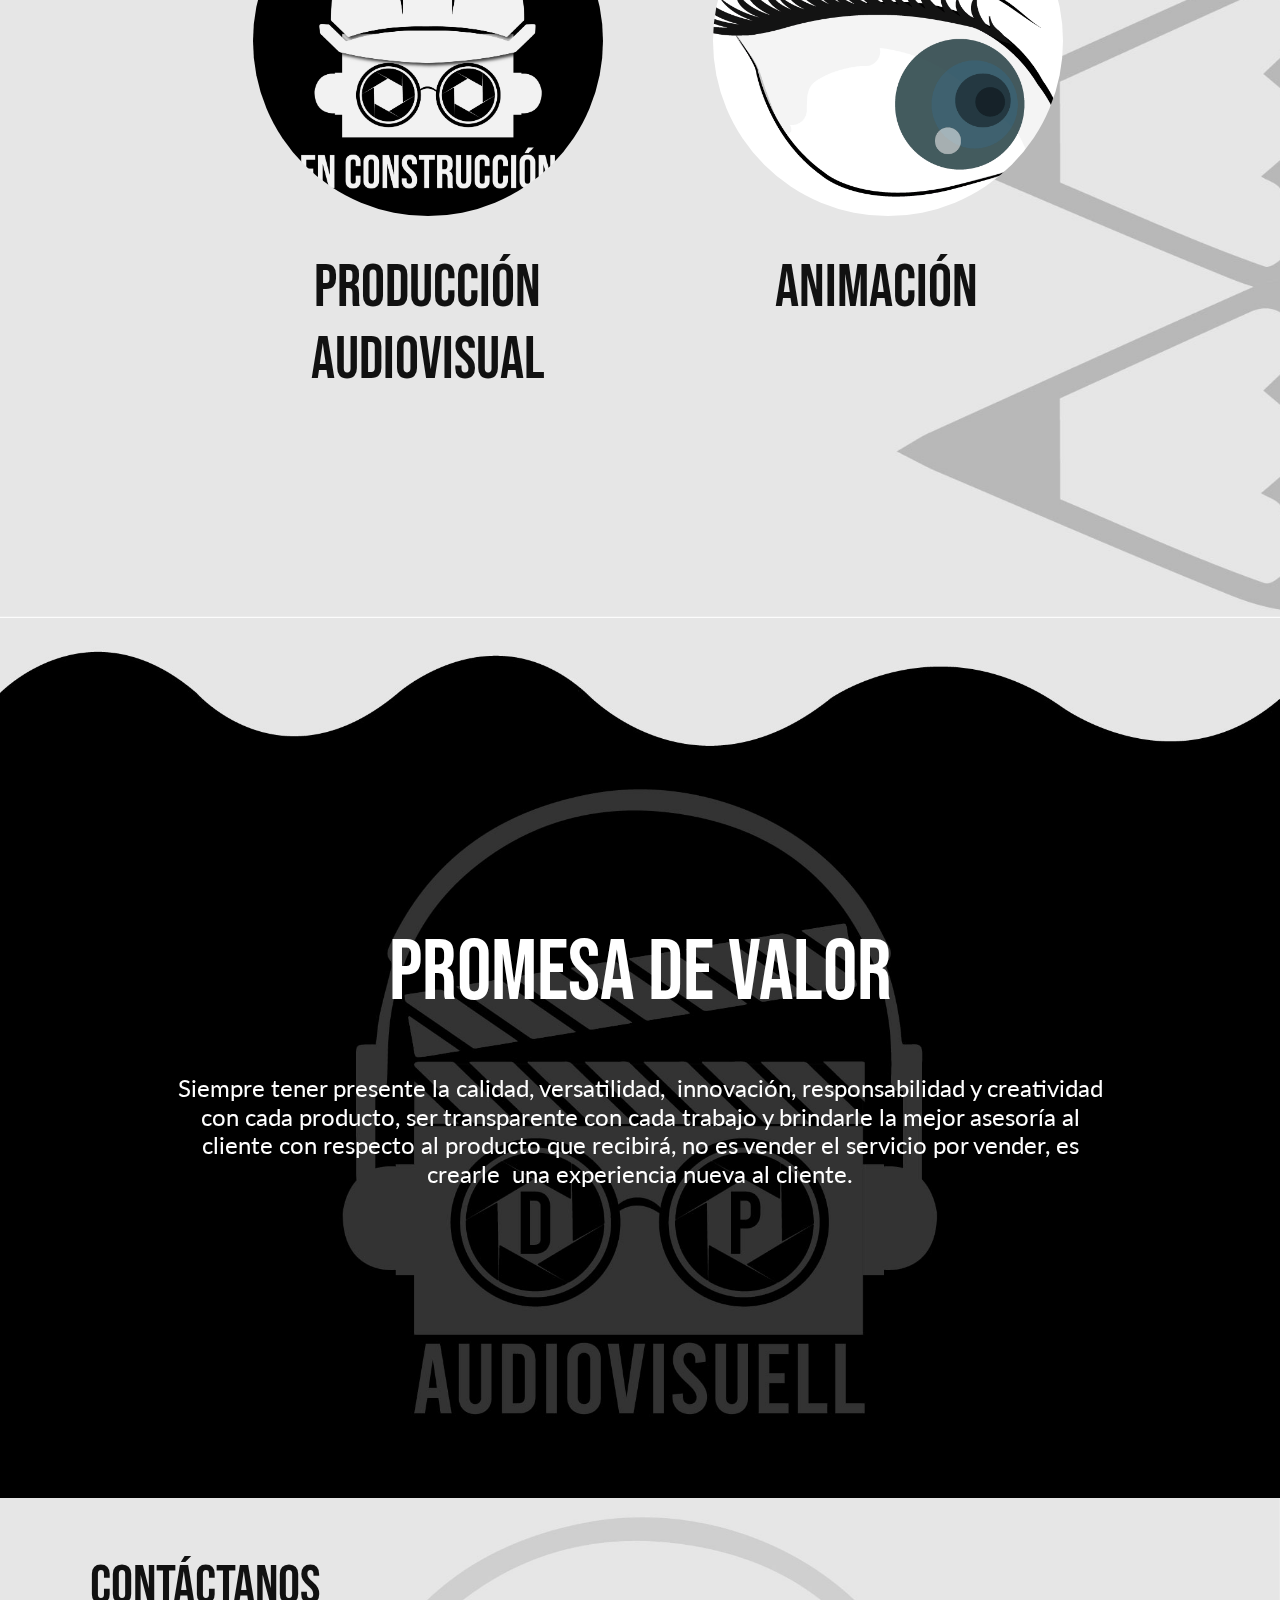
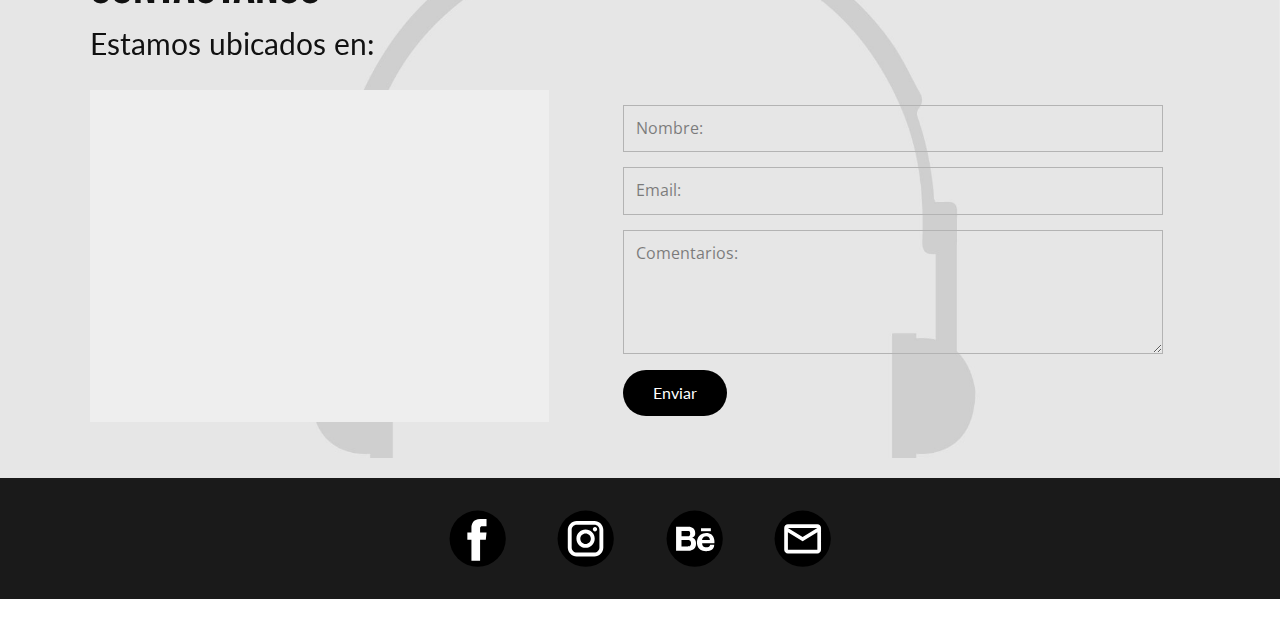
<file: DP-Audiovisuell.html>
<!DOCTYPE html>
<html style="font-size: 16px;">
  <head>
    <meta name="viewport" content="width=device-width, initial-scale=1.0">
    <meta charset="utf-8">
    <meta name="keywords" content="Servicios">
    <meta name="description" content="">
    <meta name="page_type" content="np-template-header-footer-from-plugin">
    <title>DP Audiovisuell</title>
    <link rel="stylesheet" href="nicepage.css" media="screen">
    <link rel="stylesheet" href="DP-Audiovisuell.css" media="screen">
    <link rel="shortcut icon" href="images/logo.png">
    <script class="u-script" type="text/javascript" src="jquery.js" defer=""></script>
    <script class="u-script" type="text/javascript" src="nicepage.js" defer=""></script>
    <meta name="generator" content="Nicepage 3.13.2, nicepage.com">
    
    
    
    
    <link id="u-theme-google-font" rel="stylesheet" href="https://fonts.googleapis.com/css?family=Roboto:100,100i,300,300i,400,400i,500,500i,700,700i,900,900i|Open+Sans:300,300i,400,400i,600,600i,700,700i,800,800i">
    <link id="u-page-google-font" rel="stylesheet" href="https://fonts.googleapis.com/css?family=Lato:100,100i,300,300i,400,400i,700,700i,900,900i|Bebas+Neue:400">
    
    
    
    
    
    
    
    
    <script type="application/ld+json">{
		"@context": "http://schema.org",
		"@type": "Organization",
		"name": "",
		"url": "index.html",
		"logo": "images/logo.png",
		"sameAs": [
				"https://www.instagram.com/nana.es.nana/?hl=es",
				"https://www.behance.net/sofiapoveda",
				"mailto:sofiapoveda2016@gmail.com"
		]
}</script>
    <meta property="og:title" content="DP Audiovisuell">
    <meta property="og:type" content="website">
    <meta name="theme-color" content="#478ac9">
    <link rel="canonical" href="index.html">
    <meta property="og:url" content="index.html">
  </head>
  <body class="u-body u-overlap"><header class="u-black u-border-2 u-border-grey-75 u-clearfix u-header u-header" id="sec-dbcb"><div class="u-clearfix u-sheet u-sheet-1">
        <a href="https://nicepage.com" class="u-image u-logo u-image-1" data-image-width="449" data-image-height="480">
          <img src="images/logo.png" class="u-logo-image u-logo-image-1" data-image-width="88.5334">
        </a>
        <nav class="u-menu u-menu-dropdown u-offcanvas u-menu-1">
          <div class="menu-collapse u-custom-font" style="font-size: 1.5625rem; letter-spacing: 0px; font-family: &quot;Bebas Neue&quot;;">
            <a class="u-button-style u-custom-active-border-color u-custom-border u-custom-border-color u-custom-borders u-custom-hover-border-color u-custom-left-right-menu-spacing u-custom-padding-bottom u-custom-text-active-color u-custom-text-color u-custom-text-hover-color u-custom-top-bottom-menu-spacing u-nav-link u-text-active-palette-1-base u-text-body-alt-color u-text-hover-palette-2-base" href="#">
              <svg><use xmlns:xlink="http://www.w3.org/1999/xlink" xlink:href="#menu-hamburger"></use></svg>
              <svg version="1.1" xmlns="http://www.w3.org/2000/svg" xmlns:xlink="http://www.w3.org/1999/xlink"><defs><symbol id="menu-hamburger" viewBox="0 0 16 16" style="width: 16px; height: 16px;"><rect y="1" width="16" height="2"></rect><rect y="7" width="16" height="2"></rect><rect y="13" width="16" height="2"></rect>
</symbol>
</defs></svg>
            </a>
          </div>
          <div class="u-custom-menu u-nav-container">
            <ul class="u-custom-font u-nav u-spacing-20 u-unstyled u-nav-1"><li class="u-nav-item"><a class="u-border-active-palette-1-base u-border-hover-palette-1-light-1 u-button-style u-nav-link u-text-hover-grey-50 u-text-white" href="DP-Audiovisuell.html#carousel_25cd" data-page-id="462620350" style="padding: 10px 0px;">Inicio</a>
</li><li class="u-nav-item"><a class="u-border-active-palette-1-base u-border-hover-palette-1-light-1 u-button-style u-nav-link u-text-hover-grey-50 u-text-white" href="DP-Audiovisuell.html#carousel_1241" data-page-id="462620350" style="padding: 10px 0px;">Servicios</a>
</li><li class="u-nav-item"><a class="u-border-active-palette-1-base u-border-hover-palette-1-light-1 u-button-style u-nav-link u-text-hover-grey-50 u-text-white" href="DP-Audiovisuell.html#sec-21d5" data-page-id="462620350" style="padding: 10px 0px;">Acerca de Danna</a>
</li><li class="u-nav-item"><a class="u-border-active-palette-1-base u-border-hover-palette-1-light-1 u-button-style u-nav-link u-text-hover-grey-50 u-text-white" href="DP-Audiovisuell.html#sec-aec8" data-page-id="462620350" style="padding: 10px 0px;">Sobre la Marca</a>
</li><li class="u-nav-item"><a class="u-border-active-palette-1-base u-border-hover-palette-1-light-1 u-button-style u-nav-link u-text-hover-grey-50 u-text-white" href="DP-Audiovisuell.html#sec-861d" data-page-id="462620350" style="padding: 10px 0px;">Portafolio</a>
</li><li class="u-nav-item"><a class="u-border-active-palette-1-base u-border-hover-palette-1-light-1 u-button-style u-nav-link u-text-hover-grey-50 u-text-white" href="DP-Audiovisuell.html#sec-0441" data-page-id="462620350" style="padding: 10px 0px;">Promesa de valor</a>
</li><li class="u-nav-item"><a class="u-border-active-palette-1-base u-border-hover-palette-1-light-1 u-button-style u-nav-link u-text-hover-grey-50 u-text-white" href="DP-Audiovisuell.html#sec-876e" data-page-id="462620350" style="padding: 10px 0px;">Contactenos</a>
</li></ul>
          </div>
          <div class="u-custom-menu u-nav-container-collapse">
            <div class="u-black u-container-style u-inner-container-layout u-opacity u-opacity-95 u-sidenav">
              <div class="u-sidenav-overflow">
                <div class="u-menu-close"></div>
                <ul class="u-align-center u-nav u-popupmenu-items u-unstyled u-nav-2"><li class="u-nav-item"><a class="u-button-style u-nav-link" href="DP-Audiovisuell.html#carousel_25cd" data-page-id="462620350" style="padding: 10px 0px;">Inicio</a>
</li><li class="u-nav-item"><a class="u-button-style u-nav-link" href="DP-Audiovisuell.html#carousel_1241" data-page-id="462620350" style="padding: 10px 0px;">Servicios</a>
</li><li class="u-nav-item"><a class="u-button-style u-nav-link" href="DP-Audiovisuell.html#sec-21d5" data-page-id="462620350" style="padding: 10px 0px;">Acerca de Danna</a>
</li><li class="u-nav-item"><a class="u-button-style u-nav-link" href="DP-Audiovisuell.html#sec-aec8" data-page-id="462620350" style="padding: 10px 0px;">Sobre la Marca</a>
</li><li class="u-nav-item"><a class="u-button-style u-nav-link" href="DP-Audiovisuell.html#sec-861d" data-page-id="462620350" style="padding: 10px 0px;">Portafolio</a>
</li><li class="u-nav-item"><a class="u-button-style u-nav-link" href="DP-Audiovisuell.html#sec-0441" data-page-id="462620350" style="padding: 10px 0px;">Promesa de valor</a>
</li><li class="u-nav-item"><a class="u-button-style u-nav-link" href="DP-Audiovisuell.html#sec-876e" data-page-id="462620350" style="padding: 10px 0px;">Contactenos</a>
</li></ul>
              </div>
            </div>
            <div class="u-black u-menu-overlay u-opacity u-opacity-70"></div>
          </div>
        </nav>
      </div></header>
    <section id="carousel_25cd" class="u-carousel u-carousel-duration-1250 u-carousel-left u-slide u-block-bbee-1" data-u-ride="carousel" data-interval="3000">
      <ol class="u-carousel-indicators u-hidden u-block-bbee-6">
        <li data-u-target="#carousel_25cd" data-u-slide-to="0" class="u-active u-grey-30 u-shape-circle" style="width: 10px; height: 10px;"></li>
        <li data-u-target="#carousel_25cd" class="u-grey-30 u-shape-circle" data-u-slide-to="1"></li>
      </ol>
      <div class="u-carousel-inner" role="listbox">
        <div class="u-active u-align-left u-carousel-item u-clearfix u-image u-section-1-1" src="" data-image-width="2008" data-image-height="867">
          <div class="u-clearfix u-sheet u-sheet-1"></div>
        </div>
        <div class="u-align-left u-carousel-item u-clearfix u-image u-section-1-2" src="" data-image-width="2006" data-image-height="862">
          <div class="u-clearfix u-sheet u-sheet-1"></div>
        </div>
      </div>
      <a class="u-carousel-control u-carousel-control-prev u-hidden u-icon-circle u-text-palette-1-base u-block-bbee-9" href="#carousel_25cd" role="button" data-u-slide="prev">
        <span aria-hidden="true">
          <svg viewBox="0 0 129 129"><path d="m64.5,122.6c32,0 58.1-26 58.1-58.1s-26-58-58.1-58-58,26-58,58 26,58.1 58,58.1zm0-108c27.5,5.32907e-15 49.9,22.4 49.9,49.9s-22.4,49.9-49.9,49.9-49.9-22.4-49.9-49.9 22.4-49.9 49.9-49.9z"></path><path d="m70,93.5c0.8,0.8 1.8,1.2 2.9,1.2 1,0 2.1-0.4 2.9-1.2 1.6-1.6 1.6-4.2 0-5.8l-23.5-23.5 23.5-23.5c1.6-1.6 1.6-4.2 0-5.8s-4.2-1.6-5.8,0l-26.4,26.4c-0.8,0.8-1.2,1.8-1.2,2.9s0.4,2.1 1.2,2.9l26.4,26.4z"></path></svg>
        </span>
        <span class="sr-only">
          <svg viewBox="0 0 129 129"><path d="m64.5,122.6c32,0 58.1-26 58.1-58.1s-26-58-58.1-58-58,26-58,58 26,58.1 58,58.1zm0-108c27.5,5.32907e-15 49.9,22.4 49.9,49.9s-22.4,49.9-49.9,49.9-49.9-22.4-49.9-49.9 22.4-49.9 49.9-49.9z"></path><path d="m70,93.5c0.8,0.8 1.8,1.2 2.9,1.2 1,0 2.1-0.4 2.9-1.2 1.6-1.6 1.6-4.2 0-5.8l-23.5-23.5 23.5-23.5c1.6-1.6 1.6-4.2 0-5.8s-4.2-1.6-5.8,0l-26.4,26.4c-0.8,0.8-1.2,1.8-1.2,2.9s0.4,2.1 1.2,2.9l26.4,26.4z"></path></svg>
        </span>
      </a>
      <a class="u-carousel-control u-carousel-control-next u-hidden u-icon-circle u-text-palette-1-base u-block-bbee-10" href="#carousel_25cd" role="button" data-u-slide="next">
        <span aria-hidden="true">
          <svg viewBox="0 0 129 129"><path d="M64.5,122.6c32,0,58.1-26,58.1-58.1S96.5,6.4,64.5,6.4S6.4,32.5,6.4,64.5S32.5,122.6,64.5,122.6z M64.5,14.6    c27.5,0,49.9,22.4,49.9,49.9S92,114.4,64.5,114.4S14.6,92,14.6,64.5S37,14.6,64.5,14.6z"></path><path d="m51.1,93.5c0.8,0.8 1.8,1.2 2.9,1.2 1,0 2.1-0.4 2.9-1.2l26.4-26.4c0.8-0.8 1.2-1.8 1.2-2.9 0-1.1-0.4-2.1-1.2-2.9l-26.4-26.4c-1.6-1.6-4.2-1.6-5.8,0-1.6,1.6-1.6,4.2 0,5.8l23.5,23.5-23.5,23.5c-1.6,1.6-1.6,4.2 0,5.8z"></path></svg>
        </span>
        <span class="sr-only">
          <svg viewBox="0 0 129 129"><path d="M64.5,122.6c32,0,58.1-26,58.1-58.1S96.5,6.4,64.5,6.4S6.4,32.5,6.4,64.5S32.5,122.6,64.5,122.6z M64.5,14.6    c27.5,0,49.9,22.4,49.9,49.9S92,114.4,64.5,114.4S14.6,92,14.6,64.5S37,14.6,64.5,14.6z"></path><path d="m51.1,93.5c0.8,0.8 1.8,1.2 2.9,1.2 1,0 2.1-0.4 2.9-1.2l26.4-26.4c0.8-0.8 1.2-1.8 1.2-2.9 0-1.1-0.4-2.1-1.2-2.9l-26.4-26.4c-1.6-1.6-4.2-1.6-5.8,0-1.6,1.6-1.6,4.2 0,5.8l23.5,23.5-23.5,23.5c-1.6,1.6-1.6,4.2 0,5.8z"></path></svg>
        </span>
      </a>
    </section>
    <section id="carousel_1241" class="u-carousel u-slide u-valign-middle u-block-7f55-1" data-u-ride="carousel" data-interval="5000">
      <ol class="u-absolute-hcenter u-carousel-indicators u-block-7f55-5">
        <li data-u-target="#carousel_1241" data-u-slide-to="0" class="u-active u-shape-circle u-white" style="width: 15px; height: 15px;"></li>
        <li data-u-target="#carousel_1241" class="u-shape-circle u-white" data-u-slide-to="1" style="height: 15px; width: 15px;"></li>
      </ol>
      <div class="u-carousel-inner" role="listbox">
        <div class="u-active u-align-left u-carousel-item u-clearfix u-image u-section-2-1" src="" data-image-width="2013" data-image-height="896">
          <div class="u-clearfix u-sheet u-sheet-1">
            <h2 class="u-custom-font u-text u-text-white u-text-1" data-animation-name="bounceIn" data-animation-duration="1000" data-animation-delay="0" data-animation-direction="Down">Servicios</h2>
            <img src="images/icon1.png" alt="" class="u-image u-image-default u-preserve-proportions u-image-1" data-image-width="209" data-image-height="208" data-animation-name="rotateIn" data-animation-duration="1000" data-animation-delay="0" data-animation-direction="">
            <img src="images/icon2.png" alt="" class="u-image u-image-default u-preserve-proportions u-image-2" data-image-width="197" data-image-height="172" data-animation-name="rotateIn" data-animation-duration="1000" data-animation-delay="0" data-animation-direction="">
            <img src="images/icon3.png" alt="" class="u-image u-image-default u-preserve-proportions u-image-3" data-image-width="185" data-image-height="191" data-animation-name="rotateIn" data-animation-duration="1000" data-animation-delay="0" data-animation-direction="">
            <h4 class="u-custom-font u-font-lato u-text u-text-body-alt-color u-text-2" data-animation-name="pulse" data-animation-duration="1000" data-animation-delay="0" data-animation-direction="">Fotografía</h4>
            <h4 class="u-custom-font u-font-lato u-text u-text-body-alt-color u-text-3" data-animation-name="pulse" data-animation-duration="1000" data-animation-delay="0" data-animation-direction="">Animación</h4>
            <h4 class="u-custom-font u-font-lato u-text u-text-body-alt-color u-text-4" data-animation-name="pulse" data-animation-duration="1000" data-animation-delay="0" data-animation-direction="">Ilustra​ción</h4>
          </div>
        </div>
        <div class="u-align-left u-carousel-item u-clearfix u-image u-section-2-2" src="" data-image-width="2013" data-image-height="896">
          <div class="u-clearfix u-sheet u-sheet-1">
            <h2 class="u-custom-font u-text u-text-white u-text-1" data-animation-name="bounceIn" data-animation-duration="1000" data-animation-delay="0" data-animation-direction="Down">Servicios</h2>
            <img src="images/icon4.png" alt="" class="u-image u-image-default u-preserve-proportions u-image-1" data-image-width="181" data-image-height="166" data-animation-name="rotateIn" data-animation-duration="1000" data-animation-delay="0" data-animation-direction="">
            <img src="images/icon5.png" alt="" class="u-image u-image-default u-preserve-proportions u-image-2" data-image-width="207" data-image-height="158" data-animation-name="rotateIn" data-animation-duration="1000" data-animation-delay="0" data-animation-direction="">
            <h4 class="u-align-center u-custom-font u-font-lato u-text u-text-body-alt-color u-text-2" data-animation-name="pulse" data-animation-duration="1000" data-animation-delay="0" data-animation-direction="">Pre y Post Producción Audiovisual</h4>
            <h4 class="u-custom-font u-font-lato u-text u-text-body-alt-color u-text-3" data-animation-name="pulse" data-animation-duration="1000" data-animation-delay="0" data-animation-direction="">Diseño Web</h4>
          </div>
        </div>
      </div>
      <a class="u-absolute-vcenter u-carousel-control u-carousel-control-prev u-hidden u-text-grey-30 u-block-7f55-3" href="#carousel_1241" role="button" data-u-slide="prev">
        <span aria-hidden="true">
          <svg viewBox="0 0 477.175 477.175"><path d="M145.188,238.575l215.5-215.5c5.3-5.3,5.3-13.8,0-19.1s-13.8-5.3-19.1,0l-225.1,225.1c-5.3,5.3-5.3,13.8,0,19.1l225.1,225
                    c2.6,2.6,6.1,4,9.5,4s6.9-1.3,9.5-4c5.3-5.3,5.3-13.8,0-19.1L145.188,238.575z"></path></svg>
        </span>
        <span class="sr-only">Previous</span>
      </a>
      <a class="u-carousel-control u-carousel-control-next u-hidden u-text-grey-30 u-block-7f55-4" href="#carousel_1241" role="button" data-u-slide="next">
        <span aria-hidden="true">
          <svg viewBox="0 0 477.175 477.175"><path d="M360.731,229.075l-225.1-225.1c-5.3-5.3-13.8-5.3-19.1,0s-5.3,13.8,0,19.1l215.5,215.5l-215.5,215.5
                    c-5.3,5.3-5.3,13.8,0,19.1c2.6,2.6,6.1,4,9.5,4c3.4,0,6.9-1.3,9.5-4l225.1-225.1C365.931,242.875,365.931,234.275,360.731,229.075z"></path></svg>
        </span>
        <span class="sr-only">Next</span>
      </a>
    </section>
    <section class="u-clearfix u-image u-section-3" id="sec-21d5" data-image-width="2010" data-image-height="1640">
      <div class="u-clearfix u-sheet u-sheet-1">
        <img src="images/foto.png" alt="" class="u-image u-image-default u-image-1" data-image-width="928" data-image-height="1237" data-animation-name="rotateIn" data-animation-duration="1000" data-animation-delay="0" data-animation-direction="">
        <h1 class="u-custom-font u-text u-text-1" data-animation-name="bounceIn" data-animation-duration="1000" data-animation-delay="0" data-animation-direction="">acerca de danna</h1>
        <p class="u-align-left u-custom-font u-font-lato u-text u-text-2" data-animation-name="zoomIn" data-animation-duration="1000" data-animation-delay="0" data-animation-direction="">Hola soy Danna Poveda y soy la mente
detrás de DP Audiovisuell. Considero que
soy una persona creativa, que le gusta
innovar, que no se conforma sino que va
más allá, que se esmera en entregar&nbsp;trabajos en optimas condiciones y en los
tiempos establecidos, siempre respetando a&nbsp;los demás y absorbiendo nuevas
experiencias cada día. <br>
        </p>
        <a href="files/Hojadevida.pdf" class="u-black u-btn u-btn-round u-button-style u-custom-font u-file-link u-radius-50 u-btn-1" data-animation-name="jackInTheBox" data-animation-duration="1000" data-animation-delay="0" data-animation-direction="" target="_blank">Conoce mi hoja de vida aquí</a>
        <h1 class="u-custom-font u-text u-text-3" data-animation-name="bounceIn" data-animation-duration="1000" data-animation-delay="0" data-animation-direction="">Habilidades técnicas</h1>
      </div>
    </section>
    <section class="u-clearfix u-image u-section-4" id="sec-aec8" data-image-width="2037" data-image-height="2212">
      <div class="u-clearfix u-sheet u-sheet-1">
        <h1 class="u-custom-font u-text u-text-grey-5 u-text-1" data-animation-name="bounceIn" data-animation-duration="1000" data-animation-delay="0" data-animation-direction="">sobre ​la marca</h1>
        <p class="u-align-center u-custom-font u-font-lato u-large-text u-text u-text-grey-5 u-text-variant u-text-2" data-animation-name="bounceIn" data-animation-duration="1000" data-animation-delay="0" data-animation-direction="">DP Audiovisuell surge de la necesidad de brindar un aire&nbsp; innovador al sector audiovisual. Es una marca que está en
co​nstante actualización, teniendo como objetivo la entrega de
productos destacados por su innovador diseño y la calidad del
mismo..</p>
        <h1 class="u-custom-font u-text u-text-grey-5 u-text-3" data-animation-name="bounceIn" data-animation-duration="1000" data-animation-delay="0" data-animation-direction="">brief</h1>
        <p class="u-align-center-sm u-align-center-xs u-align-right-lg u-align-right-md u-align-right-xl u-custom-font u-font-lato u-large-text u-text u-text-variant u-text-white u-text-4" data-animation-name="bounceIn" data-animation-duration="1000" data-animation-delay="0" data-animation-direction="">Conoce más sobre
la marca en el brief creativo.</p>
        <img src="images/brief2.jpg" alt="" class="u-file-link u-image u-image-default u-image-1" data-image-width="2006" data-image-height="1535" data-href="files/Brief.pdf" data-target="_blank" data-animation-name="jackInTheBox" data-animation-duration="1000" data-animation-delay="0" data-animation-direction="">
        <h1 class="u-custom-font u-text u-text-grey-5 u-text-5" data-animation-name="bounceIn" data-animation-duration="1000" data-animation-delay="0" data-animation-direction="">mANUAL DE MARCA</h1>
        <img src="images/manual.jpg" alt="" class="u-file-link u-image u-image-default u-image-2" data-image-width="2006" data-image-height="1535" data-href="files/ManualMarcaPersonal_compressed.pdf" data-target="_blank" data-animation-name="jackInTheBox" data-animation-duration="1000" data-animation-delay="0" data-animation-direction="">
        <p class="u-custom-font u-font-lato u-large-text u-text u-text-variant u-text-white u-text-6" data-animation-name="bounceIn" data-animation-duration="1000" data-animation-delay="0" data-animation-direction="">Te cuento más sobre el logo en el Manual de Marca.</p>
      </div>
    </section>
    <section class="u-align-left u-clearfix u-image u-section-5" id="sec-861d" data-image-width="2017" data-image-height="2210">
      <div class="u-clearfix u-sheet u-valign-middle-md u-sheet-1">
        <h1 class="u-align-center u-custom-font u-text u-text-black u-text-1" data-animation-name="bounceIn" data-animation-duration="1000" data-animation-delay="0" data-animation-direction="">portafolio</h1>
        <div alt="" class="u-image u-image-circle u-image-1" data-image-width="616" data-image-height="822" data-animation-name="rotateIn" data-animation-duration="1000" data-animation-delay="0" data-animation-direction="" data-href="ilustracion.html" data-page-id="940928608" data-target="_blank"></div>
        <div alt="" class="u-image u-image-circle u-image-2" data-image-width="2048" data-image-height="1536" data-animation-name="rotateIn" data-animation-duration="1000" data-animation-delay="0" data-animation-direction="" data-href="fotografia.html" data-page-id="394525418" data-target="_blank"></div>
        <div alt="" class="u-image u-image-circle u-preserve-proportions u-image-3" data-image-width="2279" data-image-height="2279" data-animation-name="rotateIn" data-animation-duration="1000" data-animation-delay="0" data-animation-direction="" data-href="web.html" data-page-id="2257801461"data-target="_blank"></div>
        <h4 class="u-align-center u-custom-font u-text u-text-2" data-animation-name="flipIn" data-animation-duration="1000" data-animation-delay="0" data-animation-direction="X">Fotografía </h4>
        <h4 class="u-align-center u-custom-font u-text u-text-3" data-animation-name="flipIn" data-animation-duration="1000" data-animation-delay="0" data-animation-direction="X">Ilustraciones </h4>
        <h4 class="u-align-center u-custom-font u-text u-text-4" data-animation-name="flipIn" data-animation-duration="1000" data-animation-delay="0" data-animation-direction="X">Diseño web </h4>
        <div alt="" class="u-image u-image-circle u-preserve-proportions u-image-4" data-image-width="2279" data-image-height="2279" data-animation-name="rotateIn" data-animation-duration="1000" data-animation-delay="0" data-animation-direction=""data-href="audiovisual.html" data-page-id="460108647" data-target="_blank"></div>
        <div alt="" class="u-image u-image-circle u-preserve-proportions u-image-5" data-image-width="792" data-image-height="612" data-animation-name="rotateIn" data-animation-duration="1000" data-animation-delay="0" data-animation-direction="" data-href="animacion.html" data-page-id="460108647" data-target="_blank"></div>
        <h4 class="u-align-center u-custom-font u-text u-text-5" data-animation-name="flipIn" data-animation-duration="1000" data-animation-delay="0" data-animation-direction="X">Producción Audiovisual</h4>
        <h4 class="u-align-center u-custom-font u-text u-text-6" data-animation-name="flipIn" data-animation-duration="1000" data-animation-delay="0" data-animation-direction="X">Animación</h4>
      </div>
    </section>
    <section class="u-clearfix u-image u-section-6" id="sec-0441" data-image-width="2021" data-image-height="1410">
      <div class="u-clearfix u-sheet u-valign-middle-xl u-sheet-1">
        <h1 class="u-align-center u-custom-font u-text u-text-white u-text-1" data-animation-name="flipIn" data-animation-duration="1000" data-animation-delay="0" data-animation-direction="X">Promesa de valor</h1>
        <h4 class="u-align-center u-custom-font u-font-lato u-text u-text-white u-text-2" data-animation-name="fadeIn" data-animation-duration="1000" data-animation-delay="0">Siempre tener presente la calidad, versatilidad,&nbsp; innovación, responsabilidad y creatividad con cada
producto, ser transparente con cada trabajo y brindarle la mejor asesoría al cliente con respecto al producto que recibirá, no es vender el servicio por vender, es crearle&nbsp; una experiencia nueva al cliente.</h4>
      </div>
    </section>
    <section class="u-align-left u-clearfix u-image u-section-7" id="sec-876e" data-image-width="2017" data-image-height="942">
      <div class="u-clearfix u-sheet u-sheet-1">
        <h2 class="u-custom-font u-text u-text-1" data-animation-name="bounceIn" data-animation-duration="1000" data-animation-delay="0" data-animation-direction="Down">Contáctanos</h2>
        <h2 class="u-custom-font u-font-lato u-text u-text-2" data-animation-name="bounceIn" data-animation-duration="1000" data-animation-delay="0" data-animation-direction="Down">Estamos ubicados en:</h2>
        <div class="u-grey-light-2 u-map u-map-1" data-animation-name="bounceIn" data-animation-duration="1000" data-animation-delay="0" data-animation-direction="Down">
          <div class="embed-responsive">
            <iframe src="https://www.google.com/maps/embed?pb=!1m18!1m12!1m3!1d3976.4813717765514!2d-74.08578678467433!3d4.686087143087536!2m3!1f0!2f0!3f0!3m2!1i1024!2i768!4f13.1!3m3!1m2!1s0x8e3f9b18baa31cd3%3A0x75bd9675f69d548e!2sCl.%2078%20Bis%20%2369a-1%2C%20Bogot%C3%A1!5e0!3m2!1ses!2sco!4v1620527656660!5m2!1ses!2sco" width="600" height="450" style="border:0;" allowfullscreen="" loading="lazy"></iframe>
          </div>
        </div>
        <div class="u-form u-form-1">
          <form action="#" method="POST" class="u-clearfix u-form-spacing-15 u-form-vertical u-inner-form" style="padding: 15px;" source="custom" name="form">
            <div class="u-form-group u-form-name">
              <label for="name-6797" class="u-custom-font u-font-lato u-form-control-hidden u-label u-text-black">Name</label>
              <input type="text" placeholder="Nombre:" id="name-6797" name="name" class="u-border-1 u-border-grey-30 u-input u-input-rectangle" required="">
            </div>
            <div class="u-form-email u-form-group">
              <label for="email-6797" class="u-custom-font u-font-lato u-form-control-hidden u-label u-text-black">Email</label>
              <input type="email" placeholder="Email:" id="email-6797" name="email" class="u-border-1 u-border-grey-30 u-input u-input-rectangle" required="">
            </div>
            <div class="u-form-group u-form-message">
              <label for="message-6797" class="u-custom-font u-font-lato u-form-control-hidden u-label u-text-black">Address</label>
              <textarea placeholder="Comentarios:" rows="4" cols="50" id="message-6797" name="message" class="u-border-1 u-border-grey-30 u-input u-input-rectangle" required=""></textarea>
            </div>
            <div class="u-align-left u-form-group u-form-submit">
              <a href="#" class="u-black u-btn u-btn-round u-btn-submit u-button-style u-custom-font u-font-lato u-radius-26 u-btn-1">Enviar<br>
              </a>
              <input type="submit" value="submit" class="u-form-control-hidden">
            </div>
            <div class="u-form-send-message u-form-send-success">Thank you! Your message has been sent.</div>
            <div class="u-form-send-error u-form-send-message">Unable to send your message. Please fix errors then try again.</div>
            <input type="hidden" value="" name="recaptchaResponse">
          </form>
        </div>
      </div>
    </section>
    <style class="u-overlap-style">.u-overlap:not(.u-sticky-scroll) .u-header {
background-color: #000000 !important
}</style>
    
    
    <footer class="u-clearfix u-footer u-grey-90" id="sec-e2e9"><div class="u-clearfix u-sheet u-sheet-1">
        <div class="u-align-left u-social-icons u-spacing-51 u-social-icons-1" data-animation-name="fadeIn" data-animation-duration="1000" data-animation-delay="0" data-animation-direction="">
          <a class="u-social-url" title="facebook" target="_blank" href=""><span class="u-icon u-icon-circle u-social-facebook u-social-icon u-text-black u-icon-1"><svg class="u-svg-link" preserveAspectRatio="xMidYMin slice" viewBox="0 0 112 112" style=""><use xmlns:xlink="http://www.w3.org/1999/xlink" xlink:href="#svg-39c2"></use></svg><svg class="u-svg-content" viewBox="0 0 112 112" x="0" y="0" id="svg-39c2"><circle fill="currentColor" cx="56.1" cy="56.1" r="55"></circle><path fill="#FFFFFF" d="M73.5,31.6h-9.1c-1.4,0-3.6,0.8-3.6,3.9v8.5h12.6L72,58.3H60.8v40.8H43.9V58.3h-8V43.9h8v-9.2
            c0-6.7,3.1-17,17-17h12.5v13.9H73.5z"></path></svg></span>
          </a>
          <a class="u-social-url" title="instagram" target="_blank" href="https://www.instagram.com/nana.es.nana/?hl=es"><span class="u-icon u-icon-circle u-social-icon u-social-instagram u-text-black u-icon-2"><svg class="u-svg-link" preserveAspectRatio="xMidYMin slice" viewBox="0 0 112 112" style=""><use xmlns:xlink="http://www.w3.org/1999/xlink" xlink:href="#svg-ebb4"></use></svg><svg class="u-svg-content" viewBox="0 0 112 112" x="0" y="0" id="svg-ebb4"><circle fill="currentColor" cx="56.1" cy="56.1" r="55"></circle><path fill="#FFFFFF" d="M55.9,38.2c-9.9,0-17.9,8-17.9,17.9C38,66,46,74,55.9,74c9.9,0,17.9-8,17.9-17.9C73.8,46.2,65.8,38.2,55.9,38.2
            z M55.9,66.4c-5.7,0-10.3-4.6-10.3-10.3c-0.1-5.7,4.6-10.3,10.3-10.3c5.7,0,10.3,4.6,10.3,10.3C66.2,61.8,61.6,66.4,55.9,66.4z"></path><path fill="#FFFFFF" d="M74.3,33.5c-2.3,0-4.2,1.9-4.2,4.2s1.9,4.2,4.2,4.2s4.2-1.9,4.2-4.2S76.6,33.5,74.3,33.5z"></path><path fill="#FFFFFF" d="M73.1,21.3H38.6c-9.7,0-17.5,7.9-17.5,17.5v34.5c0,9.7,7.9,17.6,17.5,17.6h34.5c9.7,0,17.5-7.9,17.5-17.5V38.8
            C90.6,29.1,82.7,21.3,73.1,21.3z M83,73.3c0,5.5-4.5,9.9-9.9,9.9H38.6c-5.5,0-9.9-4.5-9.9-9.9V38.8c0-5.5,4.5-9.9,9.9-9.9h34.5
            c5.5,0,9.9,4.5,9.9,9.9V73.3z"></path></svg></span>
          </a>
          <a class="u-social-url" target="_blank" title="Behance" href="https://www.behance.net/sofiapoveda"><span class="u-icon u-icon-circle u-social-behance u-social-icon u-text-black u-icon-3"><svg class="u-svg-link" preserveAspectRatio="xMidYMin slice" viewBox="0 0 112 112" style=""><use xmlns:xlink="http://www.w3.org/1999/xlink" xlink:href="#svg-d29a"></use></svg><svg class="u-svg-content" viewBox="0 0 112 112" x="0" y="0" id="svg-d29a"><circle fill="currentColor" cx="56.1" cy="56.1" r="55"></circle><rect x="68.5" y="35.7" fill="#FFFFFF" width="19.2" height="5.8"></rect><path fill="#FFFFFF" d="M50.1,54.1c0,0,7.1-0.5,7.1-8.8S51.4,32.9,44,32.9H19.7v46.7H44c0,0,14.8,0.5,14.8-13.8
	C58.8,65.8,59.4,54.2,50.1,54.1z M30.4,41.2H44c0,0,3.3,0,3.3,4.8s-2,5.5-4.2,5.5H30.4V41.2z M43.3,71.2h-13V58.7H44c0,0,5,0,5,6.4
	C48.9,70.6,45.2,71.2,43.3,71.2z"></path><path fill="#FFFFFF" d="M78.5,44.8c-17.9,0-17.9,17.8-17.9,17.9c0,0-1.2,17.8,17.8,17.8c0,0,16,1,16-12.4h-8.1c0,0,0.2,5-7.5,5
	c0,0-8.1,0.6-8.1-8h24.2C94.8,65.1,97.4,44.8,78.5,44.8z M70.6,58.7c0,0,1-7.2,8.1-7.2c7.1,0,7.1,7.2,7.2,7.2H70.6z"></path></svg></span>
          </a>
          <a class="u-social-url" target="_blank" title="Email" href="mailto:sofiapoveda2016@gmail.com"><span class="u-icon u-icon-circle u-social-email u-social-icon u-text-black u-icon-4"><svg class="u-svg-link" preserveAspectRatio="xMidYMin slice" viewBox="0 0 112 112" style=""><use xmlns:xlink="http://www.w3.org/1999/xlink" xlink:href="#svg-8e02"></use></svg><svg class="u-svg-content" viewBox="0 0 112 112" x="0" y="0" id="svg-8e02"><circle fill="currentColor" cx="56.1" cy="56.1" r="55"></circle><path id="path3864" fill="#FFFFFF" d="M27.2,28h57.6c4,0,7.2,3.2,7.2,7.2l0,0v42.7c0,3.9-3.2,7.2-7.2,7.2l0,0H27.2
	c-4,0-7.2-3.2-7.2-7.2V35.2C20,31.1,23.2,28,27.2,28 M56,52.9l28.8-17.8H27.2L56,52.9 M27.2,77.7h57.6V43.5L56,61.3L27.2,43.5V77.7z
	"></path></svg></span>
          </a>
        </div>
      </div></footer>
    <section class="u-backlink u-clearfix u-black-80">
    </section><span style="height: 64px; width: 64px; margin-left: 0px; margin-right: auto; margin-top: 0px; background-image: linear-gradient(#808080, #555c66); right: 20px; bottom: 20px;" class="u-back-to-top u-gradient u-icon u-icon-circle u-opacity u-opacity-85 u-spacing-15" data-href="#">
        <svg class="u-svg-link" preserveAspectRatio="xMidYMin slice" viewBox="0 0 551.13 551.13"><use xmlns:xlink="http://www.w3.org/1999/xlink" xlink:href="#svg-1d98"></use></svg>
        <svg class="u-svg-content" enable-background="new 0 0 551.13 551.13" viewBox="0 0 551.13 551.13" xmlns="http://www.w3.org/2000/svg" id="svg-1d98"><path d="m275.565 189.451 223.897 223.897h51.668l-275.565-275.565-275.565 275.565h51.668z"></path></svg>
    </span>
  </body>
</html>
</file>
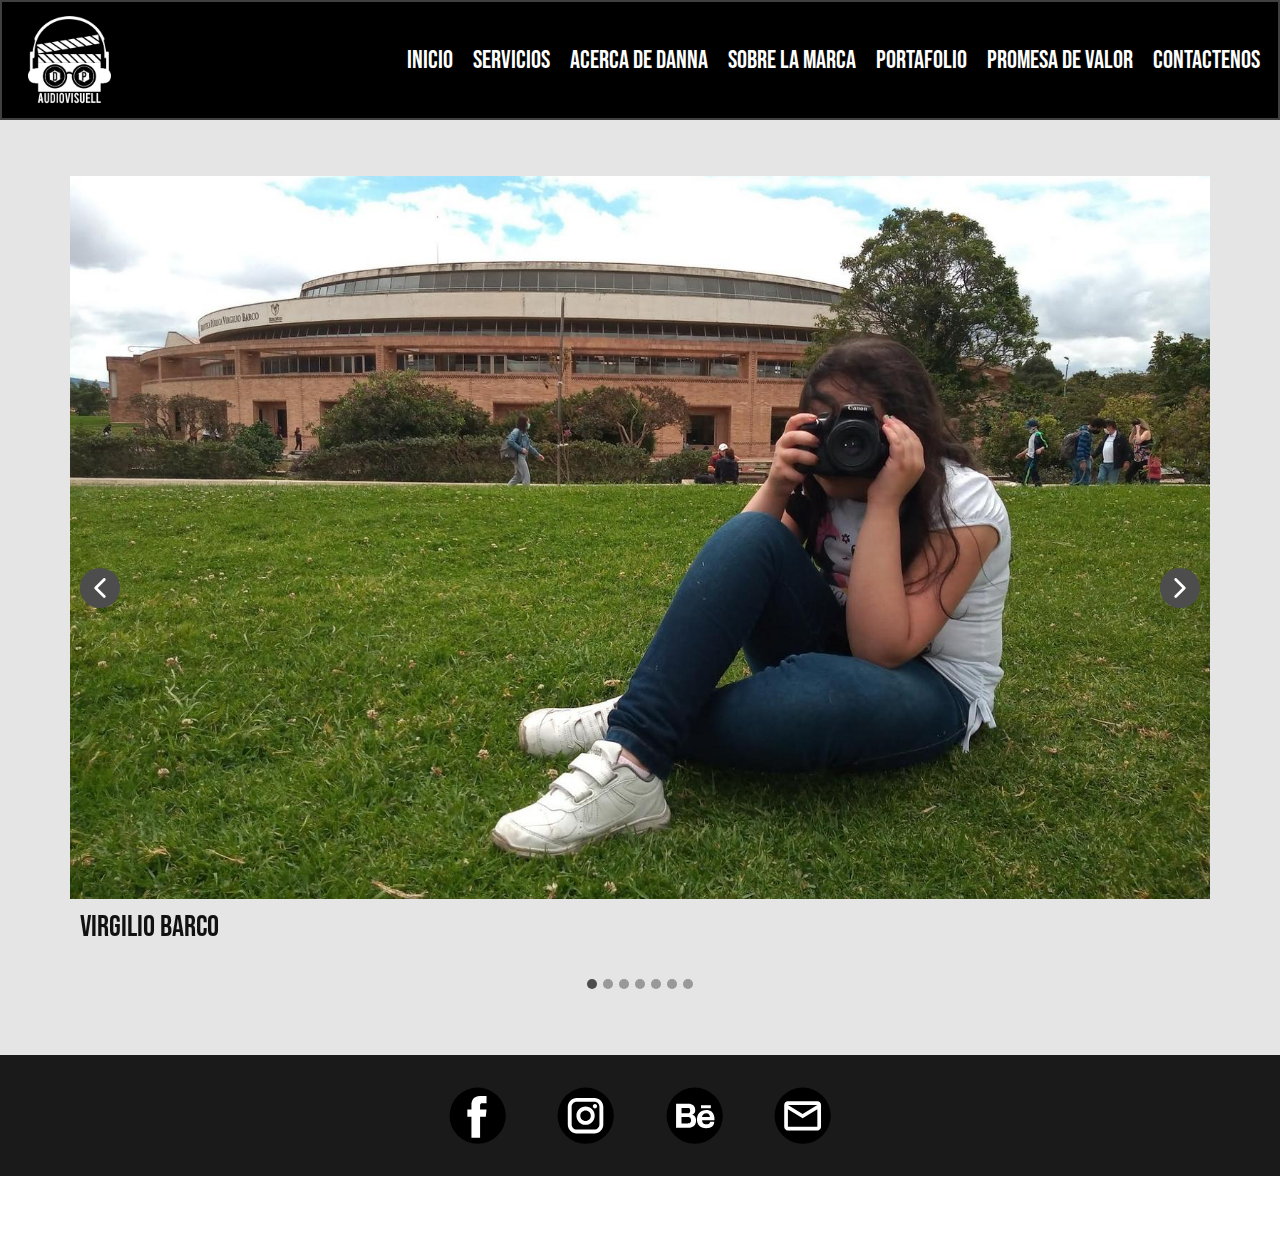
<file: fotografia.html>
<!DOCTYPE html>
<html style="font-size: 16px;">
  <head>
    <meta name="viewport" content="width=device-width, initial-scale=1.0">
    <meta charset="utf-8">
    <meta name="keywords" content="">
    <meta name="description" content="">
    <meta name="page_type" content="np-template-header-footer-from-plugin">
    <title>fotografia</title>
    <link rel="stylesheet" href="nicepage.css" media="screen">
    <link rel="stylesheet" href="fotografia.css" media="screen">
    <link rel="shortcut icon" href="images/logo.png">
    <script class="u-script" type="text/javascript" src="jquery.js" defer=""></script>
    <script class="u-script" type="text/javascript" src="nicepage.js" defer=""></script>
    <meta name="generator" content="Nicepage 3.13.2, nicepage.com">
    <link id="u-theme-google-font" rel="stylesheet" href="https://fonts.googleapis.com/css?family=Roboto:100,100i,300,300i,400,400i,500,500i,700,700i,900,900i|Open+Sans:300,300i,400,400i,600,600i,700,700i,800,800i">
    <link id="u-page-google-font" rel="stylesheet" href="https://fonts.googleapis.com/css?family=Bebas+Neue:400">
    
    
    <script type="application/ld+json">{
		"@context": "http://schema.org",
		"@type": "Organization",
		"name": "",
		"url": "index.html",
		"logo": "images/logo.png",
		"sameAs": [
				"https://www.instagram.com/nana.es.nana/?hl=es",
				"https://www.behance.net/sofiapoveda",
				"mailto:sofiapoveda2016@gmail.com"
		]
}</script>
    <meta property="og:title" content="fotografia">
    <meta property="og:type" content="website">
    <meta name="theme-color" content="#478ac9">
    <link rel="canonical" href="index.html">
    <meta property="og:url" content="index.html">
  </head>
  <body class="u-body"><header class="u-black u-border-2 u-border-grey-75 u-clearfix u-header u-header" id="sec-dbcb"><div class="u-clearfix u-sheet u-sheet-1">
        <a href="https://nicepage.com" class="u-image u-logo u-image-1" data-image-width="449" data-image-height="480">
          <img src="images/logo.png" class="u-logo-image u-logo-image-1" data-image-width="88.5334">
        </a>
        <nav class="u-menu u-menu-dropdown u-offcanvas u-menu-1">
          <div class="menu-collapse u-custom-font" style="font-size: 1.5625rem; letter-spacing: 0px; font-family: &quot;Bebas Neue&quot;;">
            <a class="u-button-style u-custom-active-border-color u-custom-border u-custom-border-color u-custom-borders u-custom-hover-border-color u-custom-left-right-menu-spacing u-custom-padding-bottom u-custom-text-active-color u-custom-text-color u-custom-text-hover-color u-custom-top-bottom-menu-spacing u-nav-link u-text-active-palette-1-base u-text-body-alt-color u-text-hover-palette-2-base" href="#">
              <svg><use xmlns:xlink="http://www.w3.org/1999/xlink" xlink:href="#menu-hamburger"></use></svg>
              <svg version="1.1" xmlns="http://www.w3.org/2000/svg" xmlns:xlink="http://www.w3.org/1999/xlink"><defs><symbol id="menu-hamburger" viewBox="0 0 16 16" style="width: 16px; height: 16px;"><rect y="1" width="16" height="2"></rect><rect y="7" width="16" height="2"></rect><rect y="13" width="16" height="2"></rect>
</symbol>
</defs></svg>
            </a>
          </div>
          <div class="u-custom-menu u-nav-container">
            <ul class="u-custom-font u-nav u-spacing-20 u-unstyled u-nav-1"><li class="u-nav-item"><a class="u-border-active-palette-1-base u-border-hover-palette-1-light-1 u-button-style u-nav-link u-text-hover-grey-50 u-text-white" href="DP-Audiovisuell.html#carousel_25cd" data-page-id="462620350" style="padding: 10px 0px;">Inicio</a>
</li><li class="u-nav-item"><a class="u-border-active-palette-1-base u-border-hover-palette-1-light-1 u-button-style u-nav-link u-text-hover-grey-50 u-text-white" href="DP-Audiovisuell.html#carousel_1241" data-page-id="462620350" style="padding: 10px 0px;">Servicios</a>
</li><li class="u-nav-item"><a class="u-border-active-palette-1-base u-border-hover-palette-1-light-1 u-button-style u-nav-link u-text-hover-grey-50 u-text-white" href="DP-Audiovisuell.html#sec-21d5" data-page-id="462620350" style="padding: 10px 0px;">Acerca de Danna</a>
</li><li class="u-nav-item"><a class="u-border-active-palette-1-base u-border-hover-palette-1-light-1 u-button-style u-nav-link u-text-hover-grey-50 u-text-white" href="DP-Audiovisuell.html#sec-aec8" data-page-id="462620350" style="padding: 10px 0px;">Sobre la Marca</a>
</li><li class="u-nav-item"><a class="u-border-active-palette-1-base u-border-hover-palette-1-light-1 u-button-style u-nav-link u-text-hover-grey-50 u-text-white" href="DP-Audiovisuell.html#sec-861d" data-page-id="462620350" style="padding: 10px 0px;">Portafolio</a>
</li><li class="u-nav-item"><a class="u-border-active-palette-1-base u-border-hover-palette-1-light-1 u-button-style u-nav-link u-text-hover-grey-50 u-text-white" href="DP-Audiovisuell.html#sec-0441" data-page-id="462620350" style="padding: 10px 0px;">Promesa de valor</a>
</li><li class="u-nav-item"><a class="u-border-active-palette-1-base u-border-hover-palette-1-light-1 u-button-style u-nav-link u-text-hover-grey-50 u-text-white" href="DP-Audiovisuell.html#sec-876e" data-page-id="462620350" style="padding: 10px 0px;">Contactenos</a>
</li></ul>
          </div>
          <div class="u-custom-menu u-nav-container-collapse">
            <div class="u-black u-container-style u-inner-container-layout u-opacity u-opacity-95 u-sidenav">
              <div class="u-sidenav-overflow">
                <div class="u-menu-close"></div>
                <ul class="u-align-center u-nav u-popupmenu-items u-unstyled u-nav-2"><li class="u-nav-item"><a class="u-button-style u-nav-link" href="DP-Audiovisuell.html#carousel_25cd" data-page-id="462620350" style="padding: 10px 0px;">Inicio</a>
</li><li class="u-nav-item"><a class="u-button-style u-nav-link" href="DP-Audiovisuell.html#carousel_1241" data-page-id="462620350" style="padding: 10px 0px;">Servicios</a>
</li><li class="u-nav-item"><a class="u-button-style u-nav-link" href="DP-Audiovisuell.html#sec-21d5" data-page-id="462620350" style="padding: 10px 0px;">Acerca de Danna</a>
</li><li class="u-nav-item"><a class="u-button-style u-nav-link" href="DP-Audiovisuell.html#sec-aec8" data-page-id="462620350" style="padding: 10px 0px;">Sobre la Marca</a>
</li><li class="u-nav-item"><a class="u-button-style u-nav-link" href="DP-Audiovisuell.html#sec-861d" data-page-id="462620350" style="padding: 10px 0px;">Portafolio</a>
</li><li class="u-nav-item"><a class="u-button-style u-nav-link" href="DP-Audiovisuell.html#sec-0441" data-page-id="462620350" style="padding: 10px 0px;">Promesa de valor</a>
</li><li class="u-nav-item"><a class="u-button-style u-nav-link" href="DP-Audiovisuell.html#sec-876e" data-page-id="462620350" style="padding: 10px 0px;">Contactenos</a>
</li></ul>
              </div>
            </div>
            <div class="u-black u-menu-overlay u-opacity u-opacity-70"></div>
          </div>
        </nav>
      </div></header>
    <section class="u-clearfix u-grey-10 u-section-1" id="sec-88d1">
      <div class="u-clearfix u-sheet u-valign-middle-lg u-valign-middle-md u-valign-middle-sm u-valign-middle-xl u-sheet-1">
        <div class="u-carousel u-expanded-width u-gallery u-layout-carousel u-lightbox u-no-transition u-show-text-always u-gallery-1" data-interval="5000" data-u-ride="carousel" id="carousel-b2e3">
          <ol class="u-absolute-hcenter u-carousel-indicators u-carousel-indicators-1">
            <li data-u-target="#carousel-b2e3" data-u-slide-to="0" class="u-active u-grey-70 u-shape-circle" style="width: 10px; height: 10px;"></li>
            <li data-u-target="#carousel-b2e3" data-u-slide-to="1" class="u-grey-70 u-shape-circle" style="width: 10px; height: 10px;"></li>
            <li data-u-target="#carousel-b2e3" data-u-slide-to="2" class="u-grey-70 u-shape-circle" style="width: 10px; height: 10px;"></li>
            <li data-u-target="#carousel-b2e3" data-u-slide-to="3" class="u-grey-70 u-shape-circle" style="width: 10px; height: 10px;"></li>
            <li data-u-target="#carousel-b2e3" data-u-slide-to="4" class="u-grey-70 u-shape-circle" style="width: 10px; height: 10px;"></li>
            <li data-u-target="#carousel-b2e3" data-u-slide-to="5" class="u-grey-70 u-shape-circle" style="width: 10px; height: 10px;"></li>
            <li data-u-target="#carousel-b2e3" data-u-slide-to="6" class="u-grey-70 u-shape-circle" style="width: 10px; height: 10px;"></li>
          </ol>
          <div class="u-carousel-inner u-gallery-inner" role="listbox">
            <div class="u-active u-carousel-item u-gallery-item">
              <div class="u-back-slide" data-image-width="1600" data-image-height="1200">
                <img class="u-back-image u-expanded" src="images/IMG_20201018_1141354341.jpg" alt="Virgilio Barco">
              </div>
              <div class="u-over-slide u-over-slide-1">
                <h3 class="u-custom-font u-gallery-heading" style="font-family: &quot;Bebas Neue&quot;;">Virgilio Barco</h3>
                <p class="u-gallery-text"></p>
              </div>
            </div>
            <div class="u-carousel-item u-gallery-item">
              <div class="u-back-slide" data-image-width="2204" data-image-height="1472">
                <img class="u-back-image u-expanded" src="images/Paisaje.jpg">
              </div>
              <div class="u-over-slide u-over-slide-2">
                <h3 class="u-custom-font u-gallery-heading" style="font-family: &quot;Bebas Neue&quot;;">Fotomontaje</h3>
                <p class="u-gallery-text"></p>
              </div>
            </div>
            <div class="u-carousel-item u-gallery-item" data-image-width="2048" data-image-height="1536">
              <div class="u-back-slide">
                <img class="u-back-image u-expanded" src="images/6.jpg" alt="El centro en una postal">
              </div>
              <div class="u-over-slide u-over-slide-3">
                <h3 class="u-custom-font u-gallery-heading" style="font-family: &quot;Bebas Neue&quot;;">El centro en una postal</h3>
                <p class="u-gallery-text"></p>
              </div>
            </div>
            <div class="u-carousel-item u-gallery-item" data-image-width="2752" data-image-height="1142">
              <div class="u-back-slide" data-image-width="2048" data-image-height="1536">
                <img class="u-back-image u-expanded" src="images/4.jpg" alt="">
              </div>
              <div class="u-over-slide u-over-slide-4">
                <h3 class="u-custom-font u-gallery-heading" style="font-family: &quot;Bebas Neue&quot;;"></h3>
                <p class="u-gallery-text"></p>
              </div>
            </div>
            <div class="u-carousel-item u-gallery-item" data-image-width="2048" data-image-height="1536">
              <div class="u-back-slide">
                <img class="u-back-image u-expanded" src="images/3.jpg" alt="Perspectiva">
              </div>
              <div class="u-over-slide u-over-slide-5">
                <h3 class="u-custom-font u-gallery-heading" style="font-family: &quot;Bebas Neue&quot;;">Perspectiva</h3>
                <p class="u-gallery-text"></p>
              </div>
            </div>
            <div class="u-carousel-item u-gallery-item" data-image-width="2048" data-image-height="1536">
              <div class="u-back-slide">
                <img class="u-back-image u-expanded" src="images/2.jpg" alt="Líneas de composición">
              </div>
              <div class="u-over-slide u-over-slide-6">
                <h3 class="u-custom-font u-gallery-heading" style="font-family: &quot;Bebas Neue&quot;;">Líneas de composición</h3>
                <p class="u-gallery-text"></p>
              </div>
            </div>
            <div class="u-carousel-item u-gallery-item" data-image-width="2048" data-image-height="1536">
              <div class="u-back-slide">
                <img class="u-back-image u-expanded" src="images/1.jpg" alt="Espacio negativo">
              </div>
              <div class="u-over-slide u-over-slide-7">
                <h3 class="u-custom-font u-gallery-heading" style="font-family: &quot;Bebas Neue&quot;;">Espacio negativo</h3>
                <p class="u-gallery-text"></p>
              </div>
            </div>
          </div>
          <a class="u-absolute-vcenter u-carousel-control u-carousel-control-prev u-grey-70 u-icon-circle u-opacity u-opacity-70 u-spacing-10 u-text-white u-carousel-control-1" href="#carousel-b2e3" role="button" data-u-slide="prev">
            <span aria-hidden="true">
              <svg viewBox="0 0 451.847 451.847"><path d="M97.141,225.92c0-8.095,3.091-16.192,9.259-22.366L300.689,9.27c12.359-12.359,32.397-12.359,44.751,0
c12.354,12.354,12.354,32.388,0,44.748L173.525,225.92l171.903,171.909c12.354,12.354,12.354,32.391,0,44.744
c-12.354,12.365-32.386,12.365-44.745,0l-194.29-194.281C100.226,242.115,97.141,234.018,97.141,225.92z"></path></svg>
            </span>
            <span class="sr-only">
              <svg viewBox="0 0 451.847 451.847"><path d="M97.141,225.92c0-8.095,3.091-16.192,9.259-22.366L300.689,9.27c12.359-12.359,32.397-12.359,44.751,0
c12.354,12.354,12.354,32.388,0,44.748L173.525,225.92l171.903,171.909c12.354,12.354,12.354,32.391,0,44.744
c-12.354,12.365-32.386,12.365-44.745,0l-194.29-194.281C100.226,242.115,97.141,234.018,97.141,225.92z"></path></svg>
            </span>
          </a>
          <a class="u-absolute-vcenter u-carousel-control u-carousel-control-next u-grey-70 u-icon-circle u-opacity u-opacity-70 u-spacing-10 u-text-white u-carousel-control-2" href="#carousel-b2e3" role="button" data-u-slide="next">
            <span aria-hidden="true">
              <svg viewBox="0 0 451.846 451.847"><path d="M345.441,248.292L151.154,442.573c-12.359,12.365-32.397,12.365-44.75,0c-12.354-12.354-12.354-32.391,0-44.744
L278.318,225.92L106.409,54.017c-12.354-12.359-12.354-32.394,0-44.748c12.354-12.359,32.391-12.359,44.75,0l194.287,194.284
c6.177,6.18,9.262,14.271,9.262,22.366C354.708,234.018,351.617,242.115,345.441,248.292z"></path></svg>
            </span>
            <span class="sr-only">
              <svg viewBox="0 0 451.846 451.847"><path d="M345.441,248.292L151.154,442.573c-12.359,12.365-32.397,12.365-44.75,0c-12.354-12.354-12.354-32.391,0-44.744
L278.318,225.92L106.409,54.017c-12.354-12.359-12.354-32.394,0-44.748c12.354-12.359,32.391-12.359,44.75,0l194.287,194.284
c6.177,6.18,9.262,14.271,9.262,22.366C354.708,234.018,351.617,242.115,345.441,248.292z"></path></svg>
            </span>
          </a>
        </div>
      </div>
    </section>
    
    
    <footer class="u-clearfix u-footer u-grey-90" id="sec-e2e9"><div class="u-clearfix u-sheet u-sheet-1">
        <div class="u-align-left u-social-icons u-spacing-51 u-social-icons-1" data-animation-name="fadeIn" data-animation-duration="1000" data-animation-delay="0" data-animation-direction="">
          <a class="u-social-url" title="facebook" target="_blank" href=""><span class="u-icon u-icon-circle u-social-facebook u-social-icon u-text-black u-icon-1"><svg class="u-svg-link" preserveAspectRatio="xMidYMin slice" viewBox="0 0 112 112" style=""><use xmlns:xlink="http://www.w3.org/1999/xlink" xlink:href="#svg-39c2"></use></svg><svg class="u-svg-content" viewBox="0 0 112 112" x="0" y="0" id="svg-39c2"><circle fill="currentColor" cx="56.1" cy="56.1" r="55"></circle><path fill="#FFFFFF" d="M73.5,31.6h-9.1c-1.4,0-3.6,0.8-3.6,3.9v8.5h12.6L72,58.3H60.8v40.8H43.9V58.3h-8V43.9h8v-9.2
            c0-6.7,3.1-17,17-17h12.5v13.9H73.5z"></path></svg></span>
          </a>
          <a class="u-social-url" title="instagram" target="_blank" href="https://www.instagram.com/nana.es.nana/?hl=es"><span class="u-icon u-icon-circle u-social-icon u-social-instagram u-text-black u-icon-2"><svg class="u-svg-link" preserveAspectRatio="xMidYMin slice" viewBox="0 0 112 112" style=""><use xmlns:xlink="http://www.w3.org/1999/xlink" xlink:href="#svg-ebb4"></use></svg><svg class="u-svg-content" viewBox="0 0 112 112" x="0" y="0" id="svg-ebb4"><circle fill="currentColor" cx="56.1" cy="56.1" r="55"></circle><path fill="#FFFFFF" d="M55.9,38.2c-9.9,0-17.9,8-17.9,17.9C38,66,46,74,55.9,74c9.9,0,17.9-8,17.9-17.9C73.8,46.2,65.8,38.2,55.9,38.2
            z M55.9,66.4c-5.7,0-10.3-4.6-10.3-10.3c-0.1-5.7,4.6-10.3,10.3-10.3c5.7,0,10.3,4.6,10.3,10.3C66.2,61.8,61.6,66.4,55.9,66.4z"></path><path fill="#FFFFFF" d="M74.3,33.5c-2.3,0-4.2,1.9-4.2,4.2s1.9,4.2,4.2,4.2s4.2-1.9,4.2-4.2S76.6,33.5,74.3,33.5z"></path><path fill="#FFFFFF" d="M73.1,21.3H38.6c-9.7,0-17.5,7.9-17.5,17.5v34.5c0,9.7,7.9,17.6,17.5,17.6h34.5c9.7,0,17.5-7.9,17.5-17.5V38.8
            C90.6,29.1,82.7,21.3,73.1,21.3z M83,73.3c0,5.5-4.5,9.9-9.9,9.9H38.6c-5.5,0-9.9-4.5-9.9-9.9V38.8c0-5.5,4.5-9.9,9.9-9.9h34.5
            c5.5,0,9.9,4.5,9.9,9.9V73.3z"></path></svg></span>
          </a>
          <a class="u-social-url" target="_blank" title="Behance" href="https://www.behance.net/sofiapoveda"><span class="u-icon u-icon-circle u-social-behance u-social-icon u-text-black u-icon-3"><svg class="u-svg-link" preserveAspectRatio="xMidYMin slice" viewBox="0 0 112 112" style=""><use xmlns:xlink="http://www.w3.org/1999/xlink" xlink:href="#svg-d29a"></use></svg><svg class="u-svg-content" viewBox="0 0 112 112" x="0" y="0" id="svg-d29a"><circle fill="currentColor" cx="56.1" cy="56.1" r="55"></circle><rect x="68.5" y="35.7" fill="#FFFFFF" width="19.2" height="5.8"></rect><path fill="#FFFFFF" d="M50.1,54.1c0,0,7.1-0.5,7.1-8.8S51.4,32.9,44,32.9H19.7v46.7H44c0,0,14.8,0.5,14.8-13.8
	C58.8,65.8,59.4,54.2,50.1,54.1z M30.4,41.2H44c0,0,3.3,0,3.3,4.8s-2,5.5-4.2,5.5H30.4V41.2z M43.3,71.2h-13V58.7H44c0,0,5,0,5,6.4
	C48.9,70.6,45.2,71.2,43.3,71.2z"></path><path fill="#FFFFFF" d="M78.5,44.8c-17.9,0-17.9,17.8-17.9,17.9c0,0-1.2,17.8,17.8,17.8c0,0,16,1,16-12.4h-8.1c0,0,0.2,5-7.5,5
	c0,0-8.1,0.6-8.1-8h24.2C94.8,65.1,97.4,44.8,78.5,44.8z M70.6,58.7c0,0,1-7.2,8.1-7.2c7.1,0,7.1,7.2,7.2,7.2H70.6z"></path></svg></span>
          </a>
          <a class="u-social-url" target="_blank" title="Email" href="mailto:sofiapoveda2016@gmail.com"><span class="u-icon u-icon-circle u-social-email u-social-icon u-text-black u-icon-4"><svg class="u-svg-link" preserveAspectRatio="xMidYMin slice" viewBox="0 0 112 112" style=""><use xmlns:xlink="http://www.w3.org/1999/xlink" xlink:href="#svg-8e02"></use></svg><svg class="u-svg-content" viewBox="0 0 112 112" x="0" y="0" id="svg-8e02"><circle fill="currentColor" cx="56.1" cy="56.1" r="55"></circle><path id="path3864" fill="#FFFFFF" d="M27.2,28h57.6c4,0,7.2,3.2,7.2,7.2l0,0v42.7c0,3.9-3.2,7.2-7.2,7.2l0,0H27.2
	c-4,0-7.2-3.2-7.2-7.2V35.2C20,31.1,23.2,28,27.2,28 M56,52.9l28.8-17.8H27.2L56,52.9 M27.2,77.7h57.6V43.5L56,61.3L27.2,43.5V77.7z
	"></path></svg></span>
          </a>
        </div>
      </div></footer>
    <section class="u-backlink u-clearfix u-black-80">
      <a class="u-link" href="https://nicepage.com/website-mockup" target="_blank">
      </a>
      <p class="u-text">
      </p>
      <a class="u-link" href="https://nicepage.com/wysiwyg-html-editor" target="_blank">
      </a> 
    </section>
  </body>
</html>
</file>
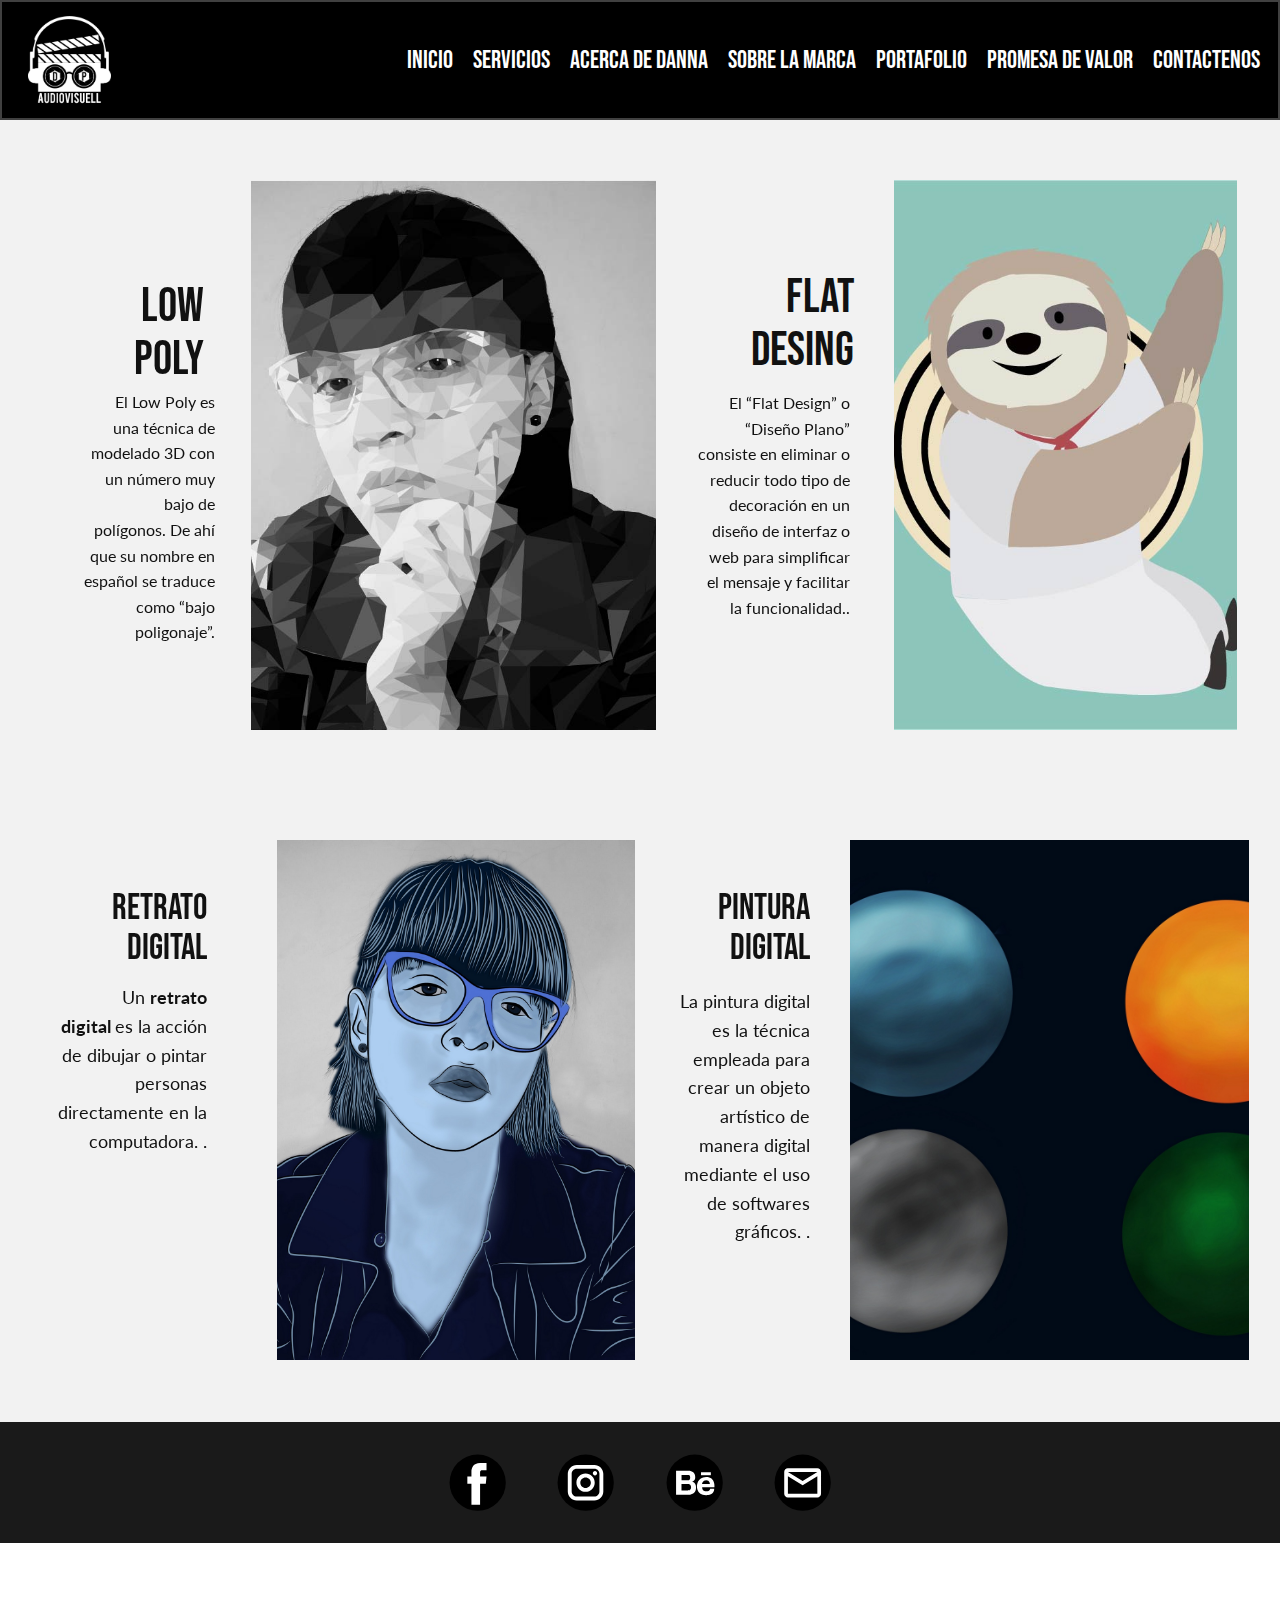
<file: ilustracion.html>
<!DOCTYPE html>
<html style="font-size: 16px;">
  <head>
    <meta name="viewport" content="width=device-width, initial-scale=1.0">
    <meta charset="utf-8">
    <meta name="keywords" content="Low Poly, Flat desing, Retrato Digital, Pintura Digital">
    <meta name="description" content="">
    <meta name="page_type" content="np-template-header-footer-from-plugin">
    <title>ilustracion</title>
    <link rel="stylesheet" href="nicepage.css" media="screen">
    <link rel="stylesheet" href="ilustracion.css" media="screen">
    <link rel="shortcut icon" href="images/logo.png">
    <script class="u-script" type="text/javascript" src="jquery.js" defer=""></script>
    <script class="u-script" type="text/javascript" src="nicepage.js" defer=""></script>
    <meta name="generator" content="Nicepage 3.13.2, nicepage.com">
    <link id="u-theme-google-font" rel="stylesheet" href="https://fonts.googleapis.com/css?family=Roboto:100,100i,300,300i,400,400i,500,500i,700,700i,900,900i|Open+Sans:300,300i,400,400i,600,600i,700,700i,800,800i">
    <link id="u-page-google-font" rel="stylesheet" href="https://fonts.googleapis.com/css?family=Lato:100,100i,300,300i,400,400i,700,700i,900,900i|Bebas+Neue:400">
    
    
    
    <script type="application/ld+json">{
		"@context": "http://schema.org",
		"@type": "Organization",
		"name": "",
		"url": "index.html",
		"logo": "images/logo.png",
		"sameAs": [
				"https://www.instagram.com/nana.es.nana/?hl=es",
				"https://www.behance.net/sofiapoveda",
				"mailto:sofiapoveda2016@gmail.com"
		]
}</script>
    <meta property="og:title" content="ilustracion">
    <meta property="og:type" content="website">
    <meta name="theme-color" content="#478ac9">
    <link rel="canonical" href="index.html">
    <meta property="og:url" content="index.html">
  </head>
  <body class="u-body"><header class="u-black u-border-2 u-border-grey-75 u-clearfix u-header u-header" id="sec-dbcb"><div class="u-clearfix u-sheet u-sheet-1">
        <a href="https://nicepage.com" class="u-image u-logo u-image-1" data-image-width="449" data-image-height="480">
          <img src="images/logo.png" class="u-logo-image u-logo-image-1" data-image-width="88.5334">
        </a>
        <nav class="u-menu u-menu-dropdown u-offcanvas u-menu-1">
          <div class="menu-collapse u-custom-font" style="font-size: 1.5625rem; letter-spacing: 0px; font-family: &quot;Bebas Neue&quot;;">
            <a class="u-button-style u-custom-active-border-color u-custom-border u-custom-border-color u-custom-borders u-custom-hover-border-color u-custom-left-right-menu-spacing u-custom-padding-bottom u-custom-text-active-color u-custom-text-color u-custom-text-hover-color u-custom-top-bottom-menu-spacing u-nav-link u-text-active-palette-1-base u-text-body-alt-color u-text-hover-palette-2-base" href="#">
              <svg><use xmlns:xlink="http://www.w3.org/1999/xlink" xlink:href="#menu-hamburger"></use></svg>
              <svg version="1.1" xmlns="http://www.w3.org/2000/svg" xmlns:xlink="http://www.w3.org/1999/xlink"><defs><symbol id="menu-hamburger" viewBox="0 0 16 16" style="width: 16px; height: 16px;"><rect y="1" width="16" height="2"></rect><rect y="7" width="16" height="2"></rect><rect y="13" width="16" height="2"></rect>
</symbol>
</defs></svg>
            </a>
          </div>
          <div class="u-custom-menu u-nav-container">
            <ul class="u-custom-font u-nav u-spacing-20 u-unstyled u-nav-1"><li class="u-nav-item"><a class="u-border-active-palette-1-base u-border-hover-palette-1-light-1 u-button-style u-nav-link u-text-hover-grey-50 u-text-white" href="DP-Audiovisuell.html#carousel_25cd" data-page-id="462620350" style="padding: 10px 0px;">Inicio</a>
</li><li class="u-nav-item"><a class="u-border-active-palette-1-base u-border-hover-palette-1-light-1 u-button-style u-nav-link u-text-hover-grey-50 u-text-white" href="DP-Audiovisuell.html#carousel_1241" data-page-id="462620350" style="padding: 10px 0px;">Servicios</a>
</li><li class="u-nav-item"><a class="u-border-active-palette-1-base u-border-hover-palette-1-light-1 u-button-style u-nav-link u-text-hover-grey-50 u-text-white" href="DP-Audiovisuell.html#sec-21d5" data-page-id="462620350" style="padding: 10px 0px;">Acerca de Danna</a>
</li><li class="u-nav-item"><a class="u-border-active-palette-1-base u-border-hover-palette-1-light-1 u-button-style u-nav-link u-text-hover-grey-50 u-text-white" href="DP-Audiovisuell.html#sec-aec8" data-page-id="462620350" style="padding: 10px 0px;">Sobre la Marca</a>
</li><li class="u-nav-item"><a class="u-border-active-palette-1-base u-border-hover-palette-1-light-1 u-button-style u-nav-link u-text-hover-grey-50 u-text-white" href="DP-Audiovisuell.html#sec-861d" data-page-id="462620350" style="padding: 10px 0px;">Portafolio</a>
</li><li class="u-nav-item"><a class="u-border-active-palette-1-base u-border-hover-palette-1-light-1 u-button-style u-nav-link u-text-hover-grey-50 u-text-white" href="DP-Audiovisuell.html#sec-0441" data-page-id="462620350" style="padding: 10px 0px;">Promesa de valor</a>
</li><li class="u-nav-item"><a class="u-border-active-palette-1-base u-border-hover-palette-1-light-1 u-button-style u-nav-link u-text-hover-grey-50 u-text-white" href="DP-Audiovisuell.html#sec-876e" data-page-id="462620350" style="padding: 10px 0px;">Contactenos</a>
</li></ul>
          </div>
          <div class="u-custom-menu u-nav-container-collapse">
            <div class="u-black u-container-style u-inner-container-layout u-opacity u-opacity-95 u-sidenav">
              <div class="u-sidenav-overflow">
                <div class="u-menu-close"></div>
                <ul class="u-align-center u-nav u-popupmenu-items u-unstyled u-nav-2"><li class="u-nav-item"><a class="u-button-style u-nav-link" href="DP-Audiovisuell.html#carousel_25cd" data-page-id="462620350" style="padding: 10px 0px;">Inicio</a>
</li><li class="u-nav-item"><a class="u-button-style u-nav-link" href="DP-Audiovisuell.html#carousel_1241" data-page-id="462620350" style="padding: 10px 0px;">Servicios</a>
</li><li class="u-nav-item"><a class="u-button-style u-nav-link" href="DP-Audiovisuell.html#sec-21d5" data-page-id="462620350" style="padding: 10px 0px;">Acerca de Danna</a>
</li><li class="u-nav-item"><a class="u-button-style u-nav-link" href="DP-Audiovisuell.html#sec-aec8" data-page-id="462620350" style="padding: 10px 0px;">Sobre la Marca</a>
</li><li class="u-nav-item"><a class="u-button-style u-nav-link" href="DP-Audiovisuell.html#sec-861d" data-page-id="462620350" style="padding: 10px 0px;">Portafolio</a>
</li><li class="u-nav-item"><a class="u-button-style u-nav-link" href="DP-Audiovisuell.html#sec-0441" data-page-id="462620350" style="padding: 10px 0px;">Promesa de valor</a>
</li><li class="u-nav-item"><a class="u-button-style u-nav-link" href="DP-Audiovisuell.html#sec-876e" data-page-id="462620350" style="padding: 10px 0px;">Contactenos</a>
</li></ul>
              </div>
            </div>
            <div class="u-black u-menu-overlay u-opacity u-opacity-70"></div>
          </div>
        </nav>
      </div></header>
    <section class="u-clearfix u-grey-5 u-section-1" id="sec-7d8c">
      <div class="u-clearfix u-sheet u-sheet-1">
        <div class="u-clearfix u-gutter-10 u-layout-wrap u-layout-wrap-1">
          <div class="u-gutter-0 u-layout">
            <div class="u-layout-row">
              <div class="u-align-right u-container-style u-layout-cell u-size-12 u-size-30-md u-layout-cell-1">
                <div class="u-container-layout u-container-layout-1">
                  <h2 class="u-custom-font u-text u-text-1" data-animation-name="bounceIn" data-animation-duration="1000" data-animation-delay="0" data-animation-direction="">Low Poly</h2>
                  <p class="u-custom-font u-font-lato u-text u-text-2" data-animation-name="bounceIn" data-animation-duration="1000" data-animation-delay="0" data-animation-direction="">El Low Poly es una&nbsp;técnica de modelado 3D con un número muy bajo de polígonos.&nbsp;De ahí que su nombre en español se traduce como “bajo poligonaje”.</p>
                </div>
              </div>
              <div class="u-align-center u-container-style u-effect-hover-zoom u-layout-cell u-size-20 u-size-30-md u-layout-cell-2" data-image-width="616" data-image-height="822">
                <div class="u-background-effect u-expanded">
                  <div class="u-background-effect-image u-expanded u-image u-image-1" data-image-width="616" data-image-height="822"></div>
                </div>
                <div class="u-container-layout u-valign-middle u-container-layout-2" src=""></div>
              </div>
              <div class="u-align-right u-container-style u-layout-cell u-size-11 u-size-30-md u-layout-cell-3">
                <div class="u-container-layout u-container-layout-3">
                  <h1 class="u-custom-font u-text u-text-default u-text-3">Flat desing</h1>
                  <p class="u-custom-font u-font-lato u-text u-text-4" data-animation-name="bounceIn" data-animation-duration="1000" data-animation-delay="0" data-animation-direction="">El “Flat Design” o “Diseño Plano” consiste en eliminar o reducir todo tipo de decoración en un diseño de interfaz o web para simplificar el mensaje y facilitar la funcionalidad..</p>
                </div>
              </div>
              <div class="u-container-style u-effect-hover-zoom u-layout-cell u-size-17 u-size-30-md u-layout-cell-4" data-image-width="622" data-image-height="798">
                <div class="u-background-effect u-expanded">
                  <div class="u-background-effect-image u-expanded u-image u-image-2" data-image-width="622" data-image-height="798"></div>
                </div>
                <div class="u-container-layout u-container-layout-4"></div>
              </div>
            </div>
          </div>
        </div>
      </div>
    </section>
    <section class="u-clearfix u-grey-5 u-section-2" id="sec-9ade">
      <div class="u-clearfix u-sheet u-sheet-1">
        <div class="u-clearfix u-gutter-10 u-layout-wrap u-layout-wrap-1">
          <div class="u-gutter-0 u-layout">
            <div class="u-layout-row">
              <div class="u-align-right u-container-style u-layout-cell u-size-10-lg u-size-12-sm u-size-12-xl u-size-12-xs u-size-30-md u-layout-cell-1">
                <div class="u-container-layout u-container-layout-1">
                  <h2 class="u-custom-font u-text u-text-1" data-animation-name="bounceIn" data-animation-duration="1000" data-animation-delay="0" data-animation-direction="">Retrato Digital</h2>
                  <p class="u-custom-font u-font-lato u-text u-text-2" data-animation-name="bounceIn" data-animation-duration="1000" data-animation-delay="0" data-animation-direction="">Un <b>retrato digital&nbsp;</b>es la acción de dibujar o pintar personas directamente en la computadora.&nbsp;.
                  </p>
                </div>
              </div>
              <div class="u-align-center u-container-style u-effect-hover-zoom u-layout-cell u-size-18-sm u-size-18-xl u-size-18-xs u-size-20-lg u-size-30-md u-layout-cell-2" data-image-width="1536" data-image-height="2048">
                <div class="u-background-effect u-expanded">
                  <div class="u-background-effect-image u-expanded u-image u-image-1" data-image-width="1536" data-image-height="2048"></div>
                </div>
                <div class="u-container-layout u-valign-middle u-container-layout-2" src=""></div>
              </div>
              <div class="u-align-right u-container-style u-layout-cell u-size-10-lg u-size-10-sm u-size-10-xl u-size-10-xs u-size-30-md u-layout-cell-3">
                <div class="u-container-layout u-container-layout-3">
                  <h2 class="u-custom-font u-text u-text-3" data-animation-name="bounceIn" data-animation-duration="1000" data-animation-delay="0" data-animation-direction="">Pintura Digital</h2>
                  <p class="u-custom-font u-font-lato u-text u-text-4" data-animation-name="bounceIn" data-animation-duration="1000" data-animation-delay="0" data-animation-direction="">La pintura digital es la técnica empleada para crear un objeto artístico de manera digital mediante el uso de softwares gráficos.&nbsp;.</p>
                </div>
              </div>
              <div class="u-container-style u-effect-hover-zoom u-layout-cell u-size-20-lg u-size-20-sm u-size-20-xl u-size-20-xs u-size-30-md u-layout-cell-4" data-image-width="3300" data-image-height="2550">
                <div class="u-background-effect u-expanded">
                  <div class="u-background-effect-image u-expanded u-image u-image-2" data-image-width="3300" data-image-height="2550"></div>
                </div>
                <div class="u-container-layout u-container-layout-4"></div>
              </div>
            </div>
          </div>
        </div>
      </div>
    </section>
    
    
    <footer class="u-clearfix u-footer u-grey-90" id="sec-e2e9"><div class="u-clearfix u-sheet u-sheet-1">
        <div class="u-align-left u-social-icons u-spacing-51 u-social-icons-1" data-animation-name="fadeIn" data-animation-duration="1000" data-animation-delay="0" data-animation-direction="">
          <a class="u-social-url" title="facebook" target="_blank" href=""><span class="u-icon u-icon-circle u-social-facebook u-social-icon u-text-black u-icon-1"><svg class="u-svg-link" preserveAspectRatio="xMidYMin slice" viewBox="0 0 112 112" style=""><use xmlns:xlink="http://www.w3.org/1999/xlink" xlink:href="#svg-39c2"></use></svg><svg class="u-svg-content" viewBox="0 0 112 112" x="0" y="0" id="svg-39c2"><circle fill="currentColor" cx="56.1" cy="56.1" r="55"></circle><path fill="#FFFFFF" d="M73.5,31.6h-9.1c-1.4,0-3.6,0.8-3.6,3.9v8.5h12.6L72,58.3H60.8v40.8H43.9V58.3h-8V43.9h8v-9.2
            c0-6.7,3.1-17,17-17h12.5v13.9H73.5z"></path></svg></span>
          </a>
          <a class="u-social-url" title="instagram" target="_blank" href="https://www.instagram.com/nana.es.nana/?hl=es"><span class="u-icon u-icon-circle u-social-icon u-social-instagram u-text-black u-icon-2"><svg class="u-svg-link" preserveAspectRatio="xMidYMin slice" viewBox="0 0 112 112" style=""><use xmlns:xlink="http://www.w3.org/1999/xlink" xlink:href="#svg-ebb4"></use></svg><svg class="u-svg-content" viewBox="0 0 112 112" x="0" y="0" id="svg-ebb4"><circle fill="currentColor" cx="56.1" cy="56.1" r="55"></circle><path fill="#FFFFFF" d="M55.9,38.2c-9.9,0-17.9,8-17.9,17.9C38,66,46,74,55.9,74c9.9,0,17.9-8,17.9-17.9C73.8,46.2,65.8,38.2,55.9,38.2
            z M55.9,66.4c-5.7,0-10.3-4.6-10.3-10.3c-0.1-5.7,4.6-10.3,10.3-10.3c5.7,0,10.3,4.6,10.3,10.3C66.2,61.8,61.6,66.4,55.9,66.4z"></path><path fill="#FFFFFF" d="M74.3,33.5c-2.3,0-4.2,1.9-4.2,4.2s1.9,4.2,4.2,4.2s4.2-1.9,4.2-4.2S76.6,33.5,74.3,33.5z"></path><path fill="#FFFFFF" d="M73.1,21.3H38.6c-9.7,0-17.5,7.9-17.5,17.5v34.5c0,9.7,7.9,17.6,17.5,17.6h34.5c9.7,0,17.5-7.9,17.5-17.5V38.8
            C90.6,29.1,82.7,21.3,73.1,21.3z M83,73.3c0,5.5-4.5,9.9-9.9,9.9H38.6c-5.5,0-9.9-4.5-9.9-9.9V38.8c0-5.5,4.5-9.9,9.9-9.9h34.5
            c5.5,0,9.9,4.5,9.9,9.9V73.3z"></path></svg></span>
          </a>
          <a class="u-social-url" target="_blank" title="Behance" href="https://www.behance.net/sofiapoveda"><span class="u-icon u-icon-circle u-social-behance u-social-icon u-text-black u-icon-3"><svg class="u-svg-link" preserveAspectRatio="xMidYMin slice" viewBox="0 0 112 112" style=""><use xmlns:xlink="http://www.w3.org/1999/xlink" xlink:href="#svg-d29a"></use></svg><svg class="u-svg-content" viewBox="0 0 112 112" x="0" y="0" id="svg-d29a"><circle fill="currentColor" cx="56.1" cy="56.1" r="55"></circle><rect x="68.5" y="35.7" fill="#FFFFFF" width="19.2" height="5.8"></rect><path fill="#FFFFFF" d="M50.1,54.1c0,0,7.1-0.5,7.1-8.8S51.4,32.9,44,32.9H19.7v46.7H44c0,0,14.8,0.5,14.8-13.8
	C58.8,65.8,59.4,54.2,50.1,54.1z M30.4,41.2H44c0,0,3.3,0,3.3,4.8s-2,5.5-4.2,5.5H30.4V41.2z M43.3,71.2h-13V58.7H44c0,0,5,0,5,6.4
	C48.9,70.6,45.2,71.2,43.3,71.2z"></path><path fill="#FFFFFF" d="M78.5,44.8c-17.9,0-17.9,17.8-17.9,17.9c0,0-1.2,17.8,17.8,17.8c0,0,16,1,16-12.4h-8.1c0,0,0.2,5-7.5,5
	c0,0-8.1,0.6-8.1-8h24.2C94.8,65.1,97.4,44.8,78.5,44.8z M70.6,58.7c0,0,1-7.2,8.1-7.2c7.1,0,7.1,7.2,7.2,7.2H70.6z"></path></svg></span>
          </a>
          <a class="u-social-url" target="_blank" title="Email" href="mailto:sofiapoveda2016@gmail.com"><span class="u-icon u-icon-circle u-social-email u-social-icon u-text-black u-icon-4"><svg class="u-svg-link" preserveAspectRatio="xMidYMin slice" viewBox="0 0 112 112" style=""><use xmlns:xlink="http://www.w3.org/1999/xlink" xlink:href="#svg-8e02"></use></svg><svg class="u-svg-content" viewBox="0 0 112 112" x="0" y="0" id="svg-8e02"><circle fill="currentColor" cx="56.1" cy="56.1" r="55"></circle><path id="path3864" fill="#FFFFFF" d="M27.2,28h57.6c4,0,7.2,3.2,7.2,7.2l0,0v42.7c0,3.9-3.2,7.2-7.2,7.2l0,0H27.2
	c-4,0-7.2-3.2-7.2-7.2V35.2C20,31.1,23.2,28,27.2,28 M56,52.9l28.8-17.8H27.2L56,52.9 M27.2,77.7h57.6V43.5L56,61.3L27.2,43.5V77.7z
	"></path></svg></span>
          </a>
        </div>
      </div></footer>
    <section class="u-backlink u-clearfix u-black-80">
      <a class="u-link" href="https://nicepage.com/website-mockup" target="_blank">
      </a>
      <p class="u-text">
      </p>
      <a class="u-link" href="https://nicepage.com/" target="_blank">
      </a>
    </section>
  </body>
</html>
</file>
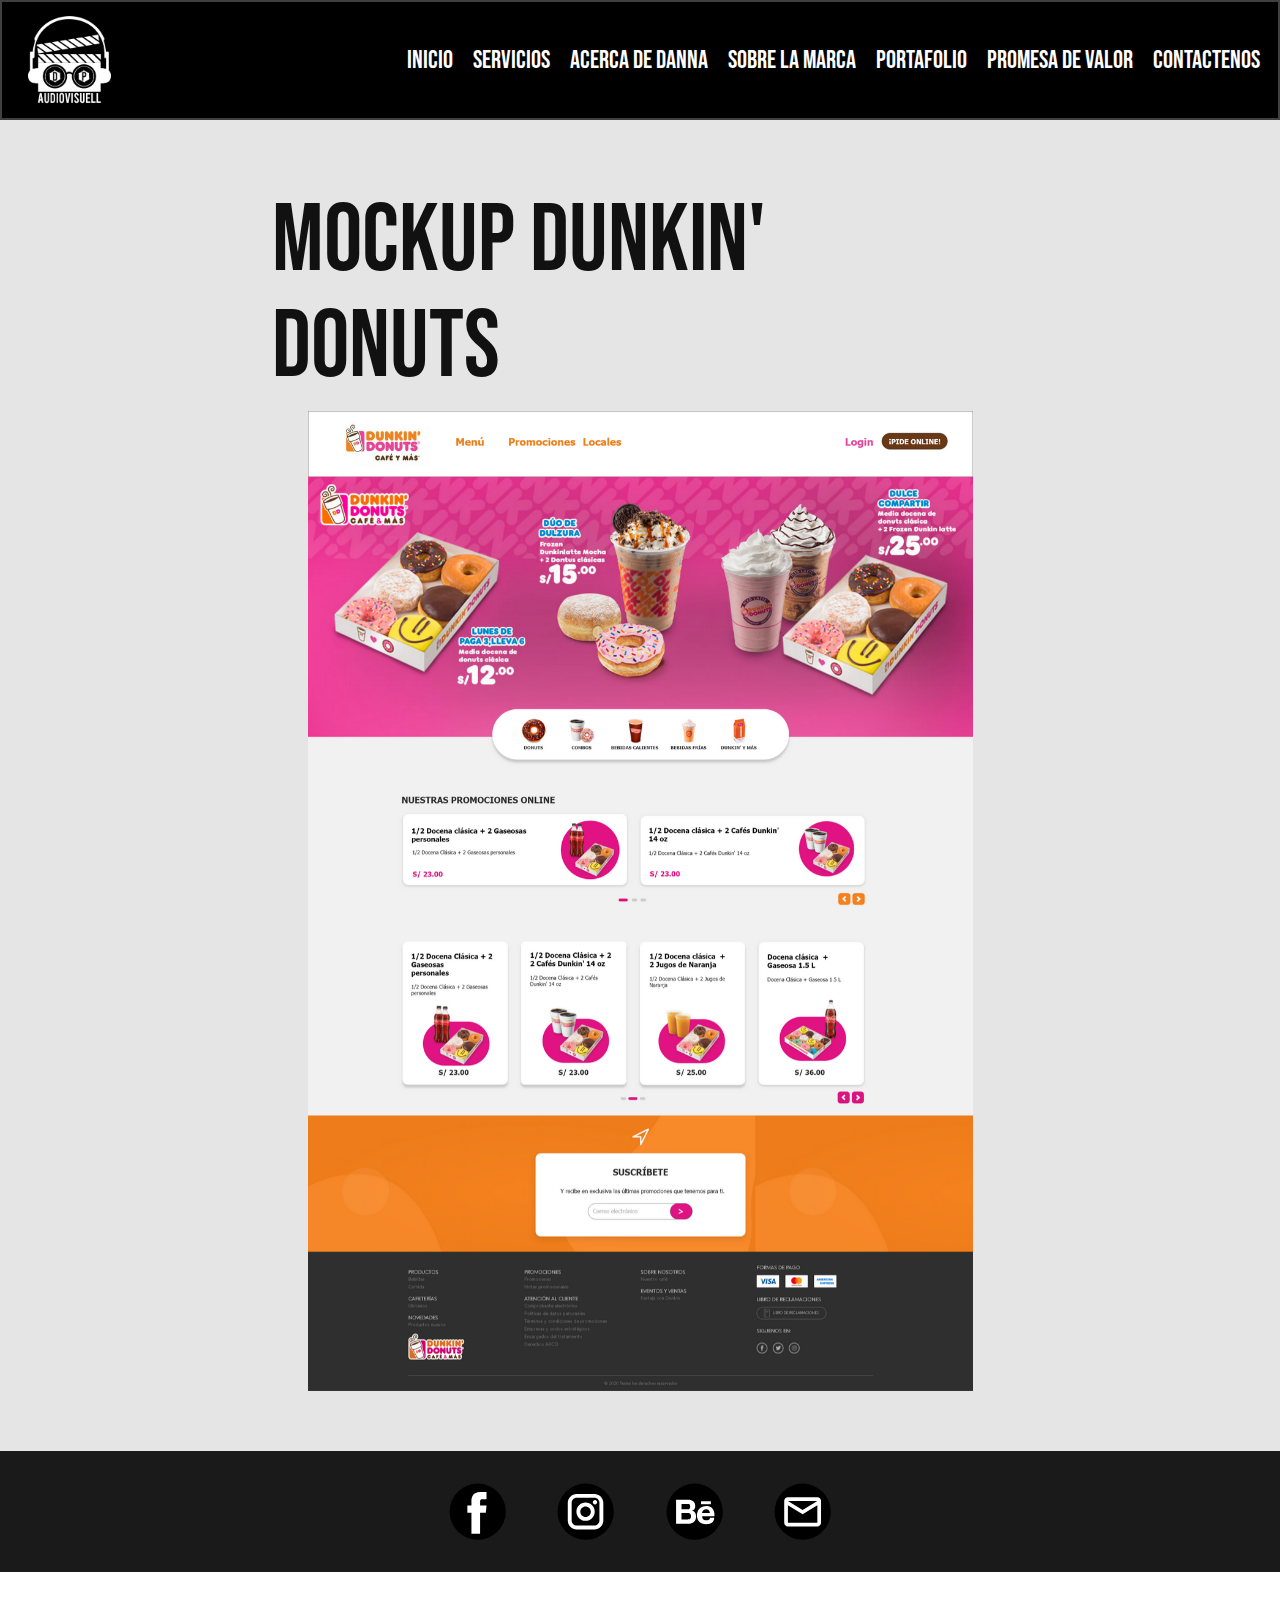
<file: web.html>
<!DOCTYPE html>
<html style="font-size: 16px;">
  <head>
    <meta name="viewport" content="width=device-width, initial-scale=1.0">
    <meta charset="utf-8">
    <meta name="keywords" content="Mockup Dunkin' Donuts">
    <meta name="description" content="">
    <meta name="page_type" content="np-template-header-footer-from-plugin">
    <title>web</title>
    <link rel="stylesheet" href="nicepage.css" media="screen">
    <link rel="stylesheet" href="web.css" media="screen">
    <link rel="shortcut icon" href="images/logo.png">
    <script class="u-script" type="text/javascript" src="jquery.js" defer=""></script>
    <script class="u-script" type="text/javascript" src="nicepage.js" defer=""></script>
    <meta name="generator" content="Nicepage 3.13.2, nicepage.com">
    <link id="u-theme-google-font" rel="stylesheet" href="https://fonts.googleapis.com/css?family=Roboto:100,100i,300,300i,400,400i,500,500i,700,700i,900,900i|Open+Sans:300,300i,400,400i,600,600i,700,700i,800,800i">
    <link id="u-page-google-font" rel="stylesheet" href="https://fonts.googleapis.com/css?family=Bebas+Neue:400">
    
    
    <script type="application/ld+json">{
		"@context": "http://schema.org",
		"@type": "Organization",
		"name": "",
		"url": "index.html",
		"logo": "images/logo.png",
		"sameAs": [
				"https://www.instagram.com/nana.es.nana/?hl=es",
				"https://www.behance.net/sofiapoveda",
				"mailto:sofiapoveda2016@gmail.com"
		]
}</script>
    <meta property="og:title" content="web">
    <meta property="og:type" content="website">
    <meta name="theme-color" content="#478ac9">
    <link rel="canonical" href="index.html">
    <meta property="og:url" content="index.html">
  </head>
  <body class="u-body"><header class="u-black u-border-2 u-border-grey-75 u-clearfix u-header u-header" id="sec-dbcb"><div class="u-clearfix u-sheet u-sheet-1">
        <a href="https://nicepage.com" class="u-image u-logo u-image-1" data-image-width="449" data-image-height="480">
          <img src="images/logo.png" class="u-logo-image u-logo-image-1" data-image-width="88.5334">
        </a>
        <nav class="u-menu u-menu-dropdown u-offcanvas u-menu-1">
          <div class="menu-collapse u-custom-font" style="font-size: 1.5625rem; letter-spacing: 0px; font-family: &quot;Bebas Neue&quot;;">
            <a class="u-button-style u-custom-active-border-color u-custom-border u-custom-border-color u-custom-borders u-custom-hover-border-color u-custom-left-right-menu-spacing u-custom-padding-bottom u-custom-text-active-color u-custom-text-color u-custom-text-hover-color u-custom-top-bottom-menu-spacing u-nav-link u-text-active-palette-1-base u-text-body-alt-color u-text-hover-palette-2-base" href="#">
              <svg><use xmlns:xlink="http://www.w3.org/1999/xlink" xlink:href="#menu-hamburger"></use></svg>
              <svg version="1.1" xmlns="http://www.w3.org/2000/svg" xmlns:xlink="http://www.w3.org/1999/xlink"><defs><symbol id="menu-hamburger" viewBox="0 0 16 16" style="width: 16px; height: 16px;"><rect y="1" width="16" height="2"></rect><rect y="7" width="16" height="2"></rect><rect y="13" width="16" height="2"></rect>
</symbol>
</defs></svg>
            </a>
          </div>
          <div class="u-custom-menu u-nav-container">
            <ul class="u-custom-font u-nav u-spacing-20 u-unstyled u-nav-1"><li class="u-nav-item"><a class="u-border-active-palette-1-base u-border-hover-palette-1-light-1 u-button-style u-nav-link u-text-hover-grey-50 u-text-white" href="DP-Audiovisuell.html#carousel_25cd" data-page-id="462620350" style="padding: 10px 0px;">Inicio</a>
</li><li class="u-nav-item"><a class="u-border-active-palette-1-base u-border-hover-palette-1-light-1 u-button-style u-nav-link u-text-hover-grey-50 u-text-white" href="DP-Audiovisuell.html#carousel_1241" data-page-id="462620350" style="padding: 10px 0px;">Servicios</a>
</li><li class="u-nav-item"><a class="u-border-active-palette-1-base u-border-hover-palette-1-light-1 u-button-style u-nav-link u-text-hover-grey-50 u-text-white" href="DP-Audiovisuell.html#sec-21d5" data-page-id="462620350" style="padding: 10px 0px;">Acerca de Danna</a>
</li><li class="u-nav-item"><a class="u-border-active-palette-1-base u-border-hover-palette-1-light-1 u-button-style u-nav-link u-text-hover-grey-50 u-text-white" href="DP-Audiovisuell.html#sec-aec8" data-page-id="462620350" style="padding: 10px 0px;">Sobre la Marca</a>
</li><li class="u-nav-item"><a class="u-border-active-palette-1-base u-border-hover-palette-1-light-1 u-button-style u-nav-link u-text-hover-grey-50 u-text-white" href="DP-Audiovisuell.html#sec-861d" data-page-id="462620350" style="padding: 10px 0px;">Portafolio</a>
</li><li class="u-nav-item"><a class="u-border-active-palette-1-base u-border-hover-palette-1-light-1 u-button-style u-nav-link u-text-hover-grey-50 u-text-white" href="DP-Audiovisuell.html#sec-0441" data-page-id="462620350" style="padding: 10px 0px;">Promesa de valor</a>
</li><li class="u-nav-item"><a class="u-border-active-palette-1-base u-border-hover-palette-1-light-1 u-button-style u-nav-link u-text-hover-grey-50 u-text-white" href="DP-Audiovisuell.html#sec-876e" data-page-id="462620350" style="padding: 10px 0px;">Contactenos</a>
</li></ul>
          </div>
          <div class="u-custom-menu u-nav-container-collapse">
            <div class="u-black u-container-style u-inner-container-layout u-opacity u-opacity-95 u-sidenav">
              <div class="u-sidenav-overflow">
                <div class="u-menu-close"></div>
                <ul class="u-align-center u-nav u-popupmenu-items u-unstyled u-nav-2"><li class="u-nav-item"><a class="u-button-style u-nav-link" href="DP-Audiovisuell.html#carousel_25cd" data-page-id="462620350" style="padding: 10px 0px;">Inicio</a>
</li><li class="u-nav-item"><a class="u-button-style u-nav-link" href="DP-Audiovisuell.html#carousel_1241" data-page-id="462620350" style="padding: 10px 0px;">Servicios</a>
</li><li class="u-nav-item"><a class="u-button-style u-nav-link" href="DP-Audiovisuell.html#sec-21d5" data-page-id="462620350" style="padding: 10px 0px;">Acerca de Danna</a>
</li><li class="u-nav-item"><a class="u-button-style u-nav-link" href="DP-Audiovisuell.html#sec-aec8" data-page-id="462620350" style="padding: 10px 0px;">Sobre la Marca</a>
</li><li class="u-nav-item"><a class="u-button-style u-nav-link" href="DP-Audiovisuell.html#sec-861d" data-page-id="462620350" style="padding: 10px 0px;">Portafolio</a>
</li><li class="u-nav-item"><a class="u-button-style u-nav-link" href="DP-Audiovisuell.html#sec-0441" data-page-id="462620350" style="padding: 10px 0px;">Promesa de valor</a>
</li><li class="u-nav-item"><a class="u-button-style u-nav-link" href="DP-Audiovisuell.html#sec-876e" data-page-id="462620350" style="padding: 10px 0px;">Contactenos</a>
</li></ul>
              </div>
            </div>
            <div class="u-black u-menu-overlay u-opacity u-opacity-70"></div>
          </div>
        </nav>
      </div></header>
    <section class="u-clearfix u-grey-10 u-section-1" id="sec-540b">
      <div class="u-clearfix u-sheet u-sheet-1">
        <h1 class="u-custom-font u-text u-text-1" data-animation-name="bounceIn" data-animation-duration="1000" data-animation-delay="0" data-animation-direction="">Mockup Dunkin' Donuts</h1>
        <img src="images/MockupDunkinDonuts.png" alt="" class="u-image u-image-default u-image-1" data-image-width="1086" data-image-height="1600" data-animation-name="jackInTheBox" data-animation-duration="1000" data-animation-delay="0" data-animation-direction="">
      </div>
    </section>
    
    
    <footer class="u-clearfix u-footer u-grey-90" id="sec-e2e9"><div class="u-clearfix u-sheet u-sheet-1">
        <div class="u-align-left u-social-icons u-spacing-51 u-social-icons-1" data-animation-name="fadeIn" data-animation-duration="1000" data-animation-delay="0" data-animation-direction="">
          <a class="u-social-url" title="facebook" target="_blank" href=""><span class="u-icon u-icon-circle u-social-facebook u-social-icon u-text-black u-icon-1"><svg class="u-svg-link" preserveAspectRatio="xMidYMin slice" viewBox="0 0 112 112" style=""><use xmlns:xlink="http://www.w3.org/1999/xlink" xlink:href="#svg-39c2"></use></svg><svg class="u-svg-content" viewBox="0 0 112 112" x="0" y="0" id="svg-39c2"><circle fill="currentColor" cx="56.1" cy="56.1" r="55"></circle><path fill="#FFFFFF" d="M73.5,31.6h-9.1c-1.4,0-3.6,0.8-3.6,3.9v8.5h12.6L72,58.3H60.8v40.8H43.9V58.3h-8V43.9h8v-9.2
            c0-6.7,3.1-17,17-17h12.5v13.9H73.5z"></path></svg></span>
          </a>
          <a class="u-social-url" title="instagram" target="_blank" href="https://www.instagram.com/nana.es.nana/?hl=es"><span class="u-icon u-icon-circle u-social-icon u-social-instagram u-text-black u-icon-2"><svg class="u-svg-link" preserveAspectRatio="xMidYMin slice" viewBox="0 0 112 112" style=""><use xmlns:xlink="http://www.w3.org/1999/xlink" xlink:href="#svg-ebb4"></use></svg><svg class="u-svg-content" viewBox="0 0 112 112" x="0" y="0" id="svg-ebb4"><circle fill="currentColor" cx="56.1" cy="56.1" r="55"></circle><path fill="#FFFFFF" d="M55.9,38.2c-9.9,0-17.9,8-17.9,17.9C38,66,46,74,55.9,74c9.9,0,17.9-8,17.9-17.9C73.8,46.2,65.8,38.2,55.9,38.2
            z M55.9,66.4c-5.7,0-10.3-4.6-10.3-10.3c-0.1-5.7,4.6-10.3,10.3-10.3c5.7,0,10.3,4.6,10.3,10.3C66.2,61.8,61.6,66.4,55.9,66.4z"></path><path fill="#FFFFFF" d="M74.3,33.5c-2.3,0-4.2,1.9-4.2,4.2s1.9,4.2,4.2,4.2s4.2-1.9,4.2-4.2S76.6,33.5,74.3,33.5z"></path><path fill="#FFFFFF" d="M73.1,21.3H38.6c-9.7,0-17.5,7.9-17.5,17.5v34.5c0,9.7,7.9,17.6,17.5,17.6h34.5c9.7,0,17.5-7.9,17.5-17.5V38.8
            C90.6,29.1,82.7,21.3,73.1,21.3z M83,73.3c0,5.5-4.5,9.9-9.9,9.9H38.6c-5.5,0-9.9-4.5-9.9-9.9V38.8c0-5.5,4.5-9.9,9.9-9.9h34.5
            c5.5,0,9.9,4.5,9.9,9.9V73.3z"></path></svg></span>
          </a>
          <a class="u-social-url" target="_blank" title="Behance" href="https://www.behance.net/sofiapoveda"><span class="u-icon u-icon-circle u-social-behance u-social-icon u-text-black u-icon-3"><svg class="u-svg-link" preserveAspectRatio="xMidYMin slice" viewBox="0 0 112 112" style=""><use xmlns:xlink="http://www.w3.org/1999/xlink" xlink:href="#svg-d29a"></use></svg><svg class="u-svg-content" viewBox="0 0 112 112" x="0" y="0" id="svg-d29a"><circle fill="currentColor" cx="56.1" cy="56.1" r="55"></circle><rect x="68.5" y="35.7" fill="#FFFFFF" width="19.2" height="5.8"></rect><path fill="#FFFFFF" d="M50.1,54.1c0,0,7.1-0.5,7.1-8.8S51.4,32.9,44,32.9H19.7v46.7H44c0,0,14.8,0.5,14.8-13.8
	C58.8,65.8,59.4,54.2,50.1,54.1z M30.4,41.2H44c0,0,3.3,0,3.3,4.8s-2,5.5-4.2,5.5H30.4V41.2z M43.3,71.2h-13V58.7H44c0,0,5,0,5,6.4
	C48.9,70.6,45.2,71.2,43.3,71.2z"></path><path fill="#FFFFFF" d="M78.5,44.8c-17.9,0-17.9,17.8-17.9,17.9c0,0-1.2,17.8,17.8,17.8c0,0,16,1,16-12.4h-8.1c0,0,0.2,5-7.5,5
	c0,0-8.1,0.6-8.1-8h24.2C94.8,65.1,97.4,44.8,78.5,44.8z M70.6,58.7c0,0,1-7.2,8.1-7.2c7.1,0,7.1,7.2,7.2,7.2H70.6z"></path></svg></span>
          </a>
          <a class="u-social-url" target="_blank" title="Email" href="mailto:sofiapoveda2016@gmail.com"><span class="u-icon u-icon-circle u-social-email u-social-icon u-text-black u-icon-4"><svg class="u-svg-link" preserveAspectRatio="xMidYMin slice" viewBox="0 0 112 112" style=""><use xmlns:xlink="http://www.w3.org/1999/xlink" xlink:href="#svg-8e02"></use></svg><svg class="u-svg-content" viewBox="0 0 112 112" x="0" y="0" id="svg-8e02"><circle fill="currentColor" cx="56.1" cy="56.1" r="55"></circle><path id="path3864" fill="#FFFFFF" d="M27.2,28h57.6c4,0,7.2,3.2,7.2,7.2l0,0v42.7c0,3.9-3.2,7.2-7.2,7.2l0,0H27.2
	c-4,0-7.2-3.2-7.2-7.2V35.2C20,31.1,23.2,28,27.2,28 M56,52.9l28.8-17.8H27.2L56,52.9 M27.2,77.7h57.6V43.5L56,61.3L27.2,43.5V77.7z
	"></path></svg></span>
          </a>
        </div>
      </div></footer>
    <section class="u-backlink u-clearfix u-black-80">
      <a class="u-link" href="https://nicepage.com/html-templates" target="_blank">
      </a>
      <a class="u-link" href="https://nicepage.com/website-builder" target="_blank">
      </a>
    </section>
  </body>
</html>
</file>
